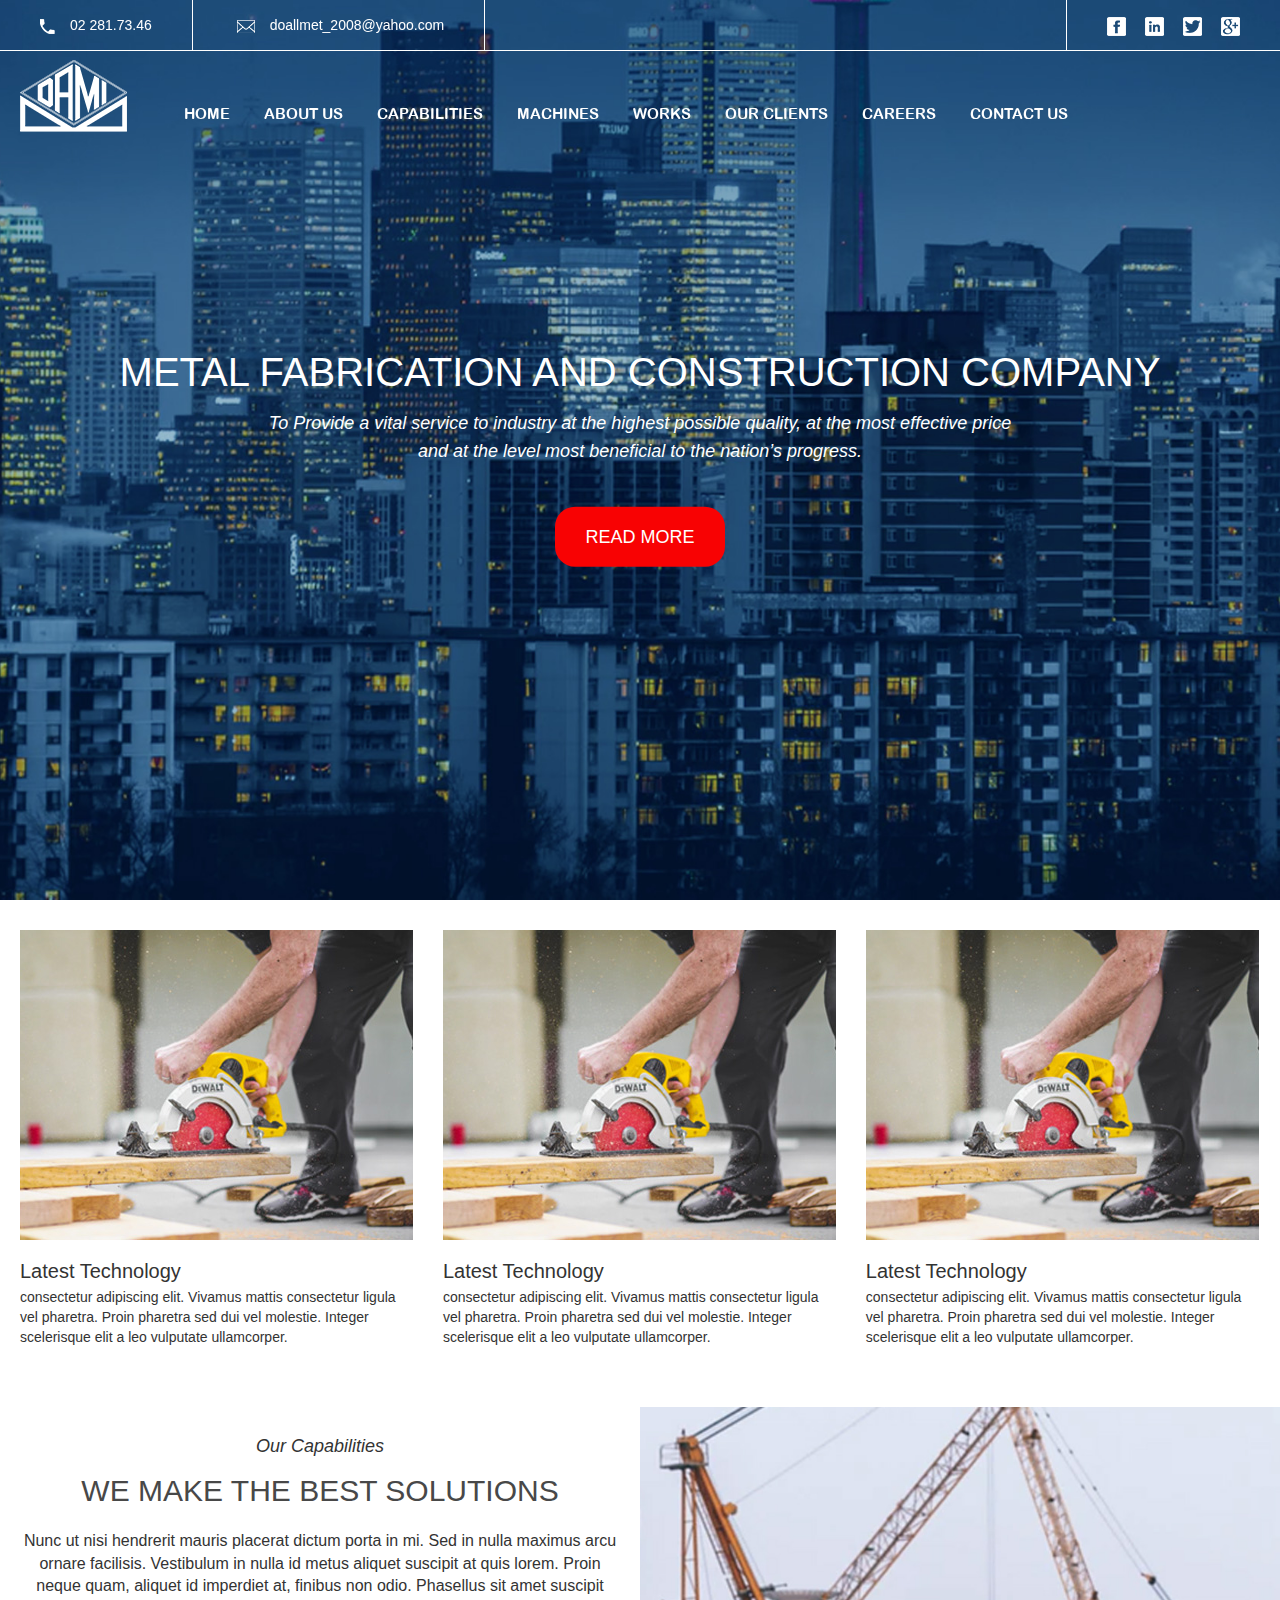
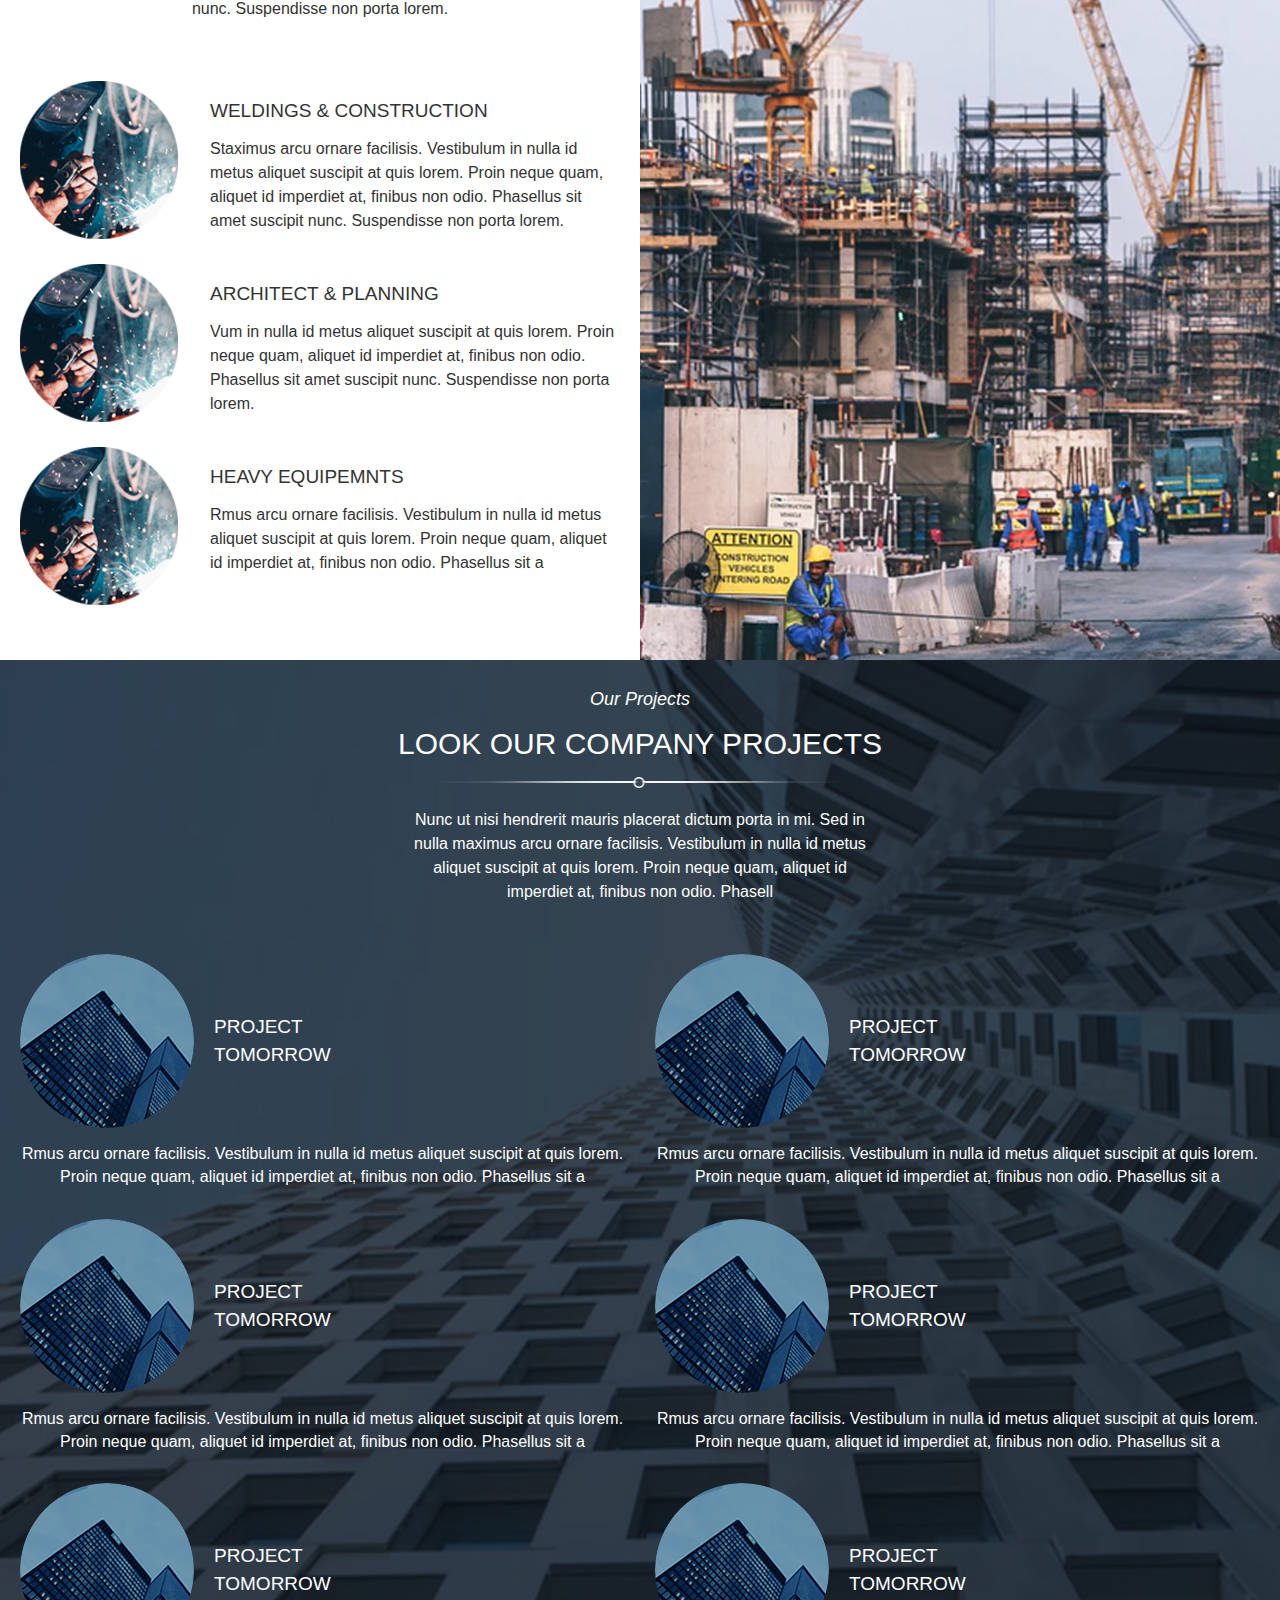
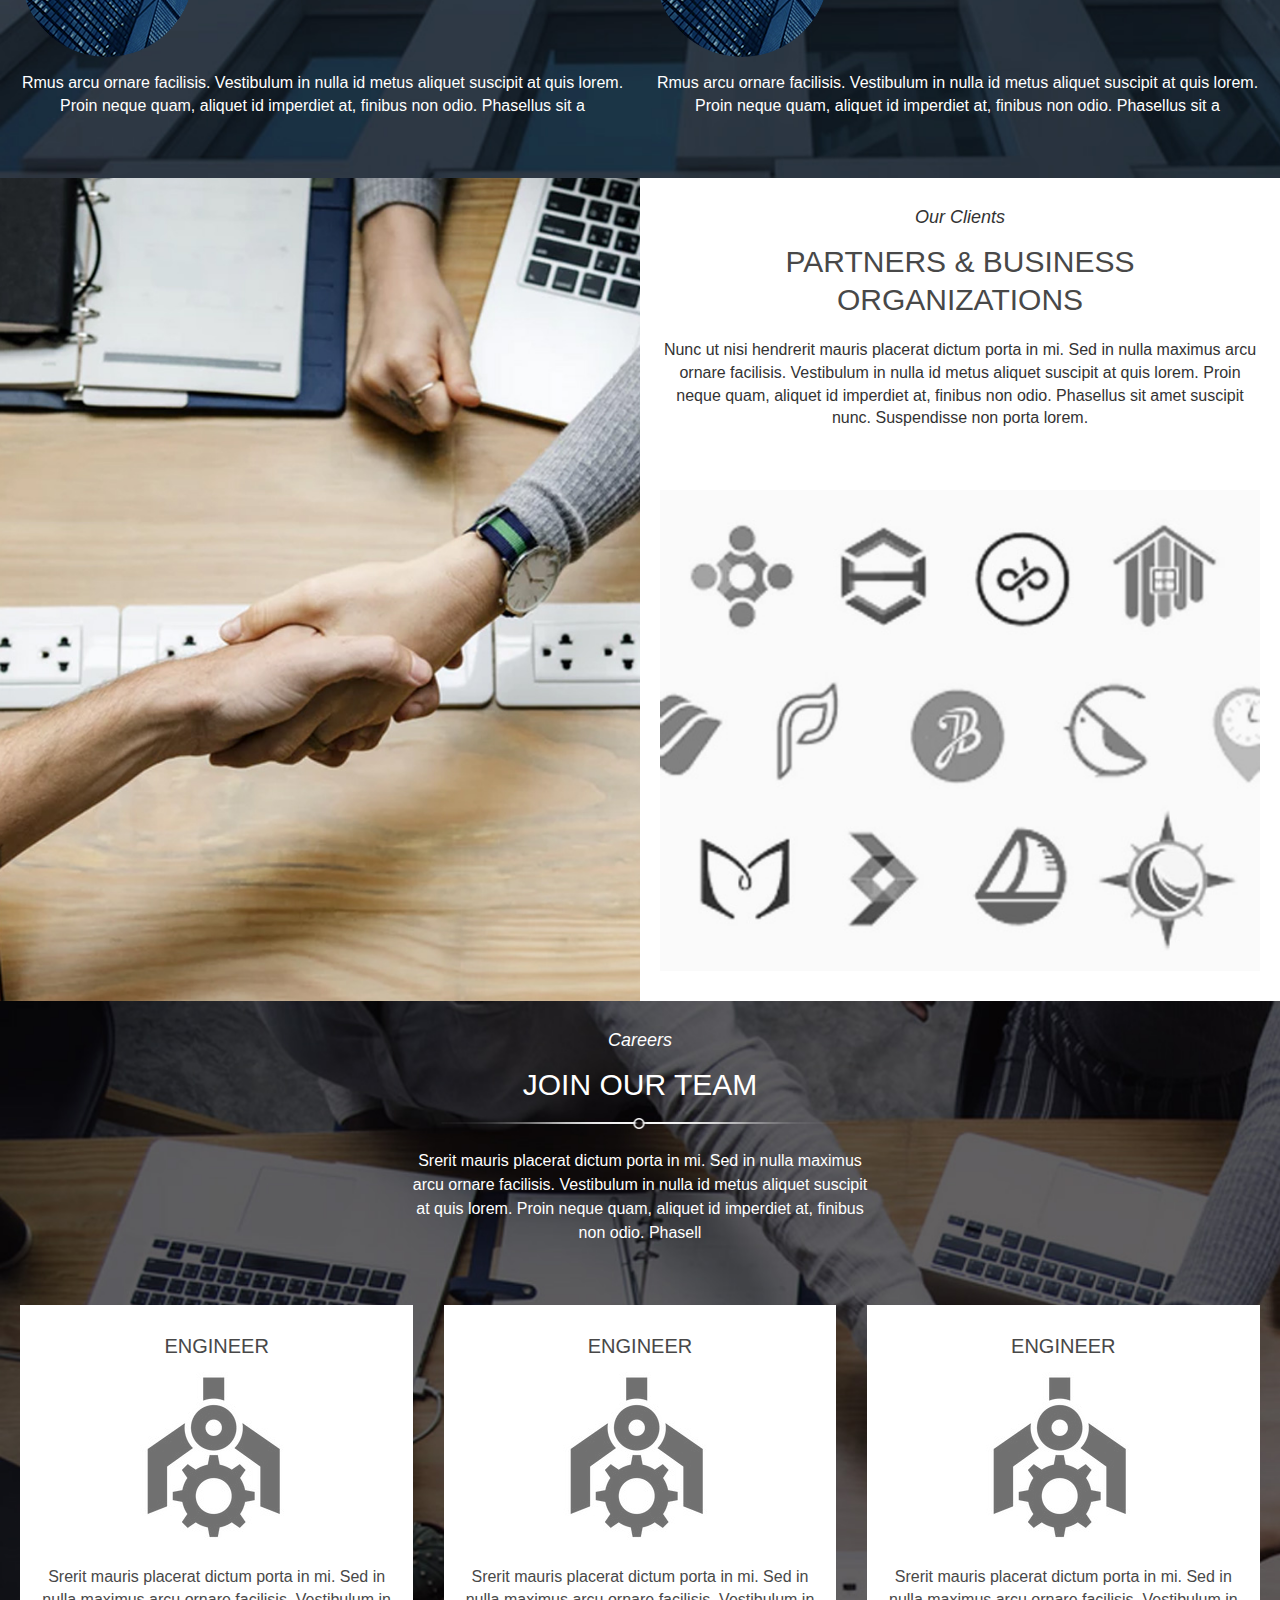
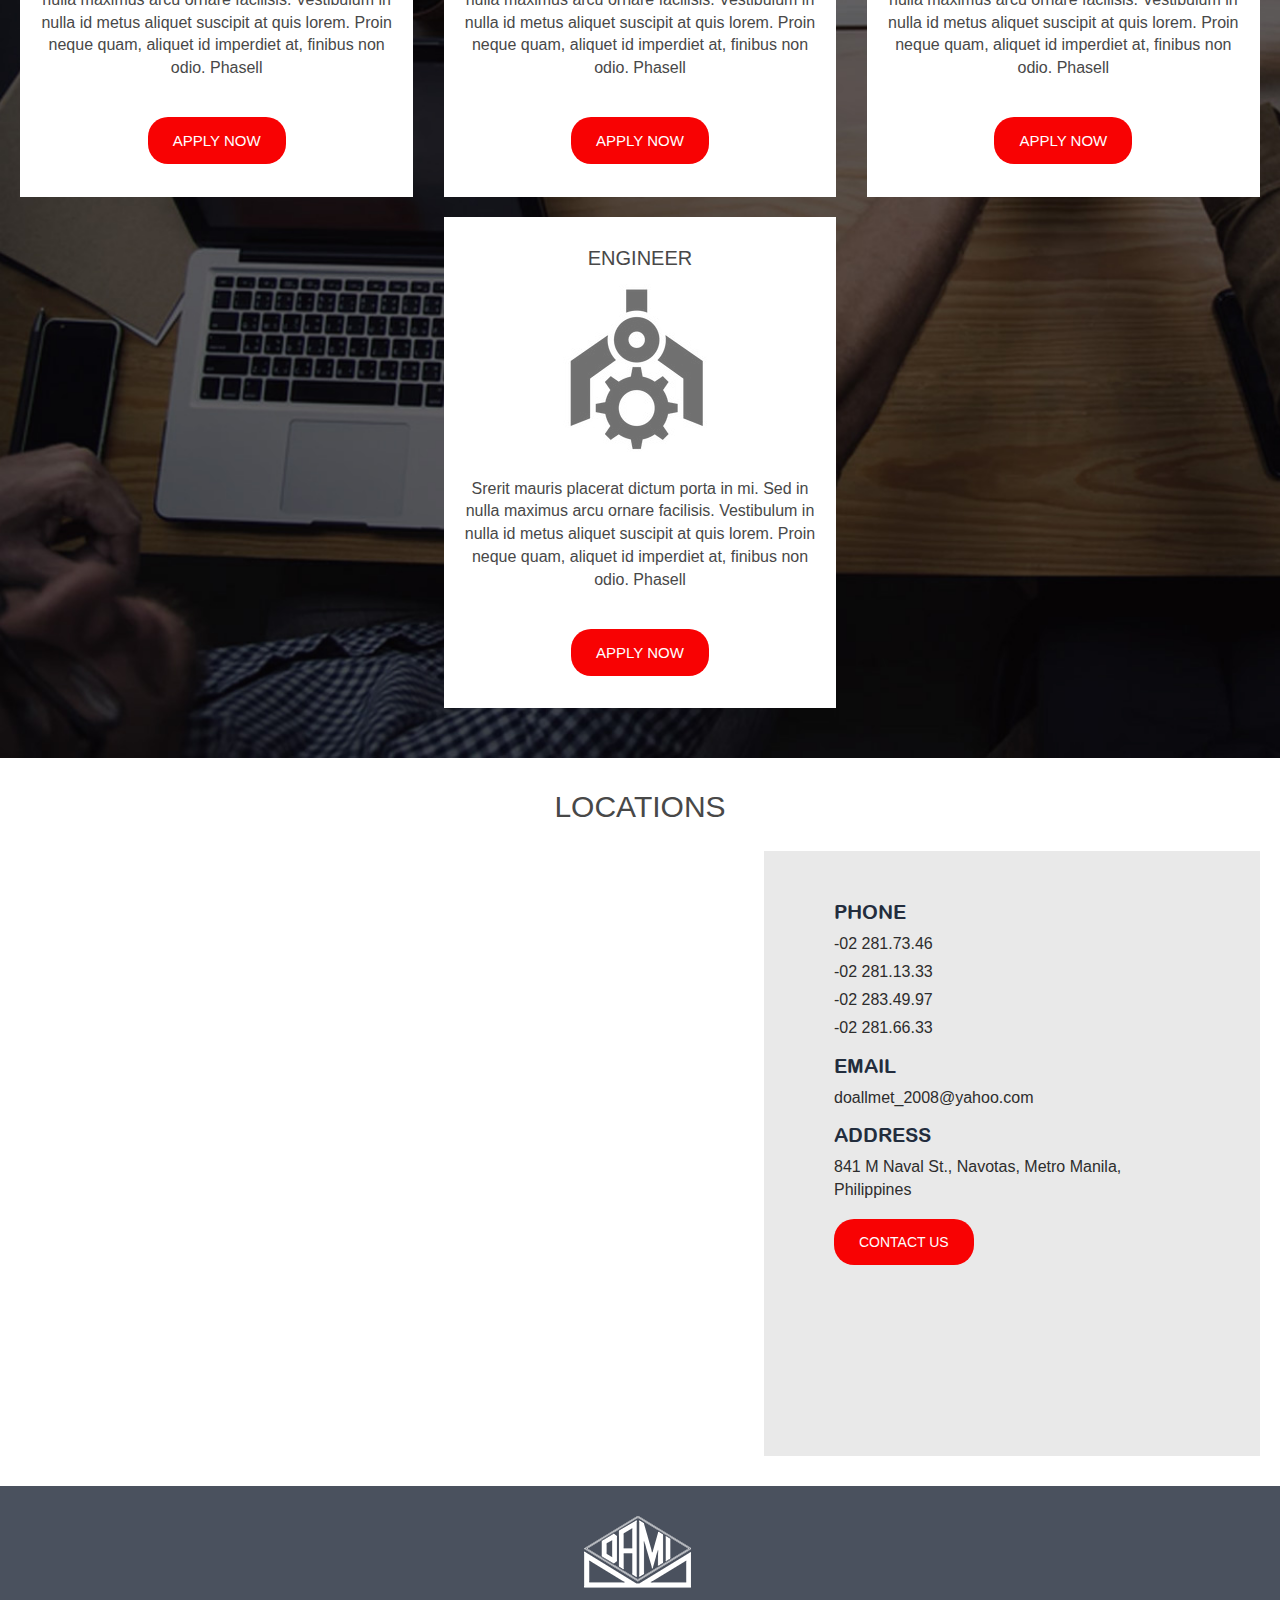
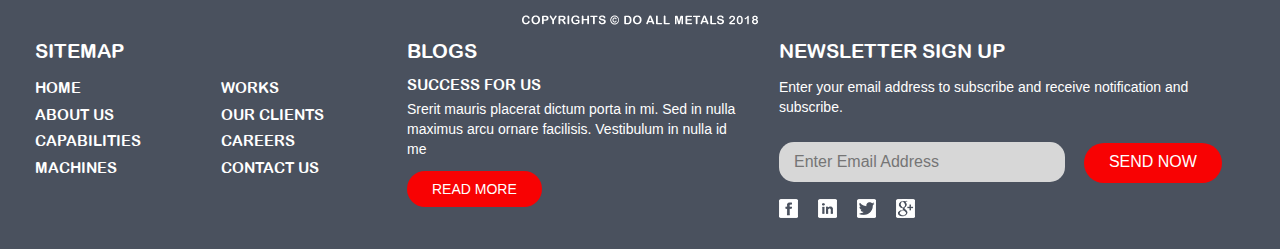
<file: index.html>
<!doctype html>
<!--[if lt IE 7]>      <html class="no-js lt-ie9 lt-ie8 lt-ie7" lang=""> <![endif]-->
<!--[if IE 7]>         <html class="no-js lt-ie9 lt-ie8" lang=""> <![endif]-->
<!--[if IE 8]>         <html class="no-js lt-ie9" lang=""> <![endif]-->
<!--[if gt IE 8]><!-->
<html class="no-js" lang="">
<!--<![endif]-->

<head>
  <meta charset="utf-8">
  <meta http-equiv="X-UA-Compatible" content="IE=edge,chrome=1">
  <title>Title</title>
  <meta name="description" content="">
  <meta name="viewport" content="width=device-width, initial-scale=1">

  <link rel="stylesheet" href="css/bootstrap.min.css">
  <link href='https://fonts.googleapis.com/css?family=Lato:400,100,300,700,900' rel='stylesheet' type='text/css'>
  <link rel="stylesheet" href="css/font-awesome.min.css">
  <link rel="stylesheet" href="css/owl.carousel.min.css">
  <link rel="stylesheet" href="css/owl.theme.default.min.css">
  <link rel="stylesheet" href="css/responsive.css">
  <link rel="stylesheet" href="css/main.css">
</head>

<body>
  <div class="homepage">
      <header id="header">
          <div class="navbar-holder">
              <!-- if you want to customize the nav, just add class and call it on css -->
              <nav role="navigation" class="navbar navbar-default nav-custom">
                  <!-- Brand and toggle get grouped for better mobile display -->
                  <div class="nav-container">
                    <div class="navbar-header">
                      <button type="button" data-target="#navbarCollapse" data-toggle="collapse" class="navbar-toggle">
                          <span class="sr-only">Toggle navigation</span>
                          <span class="icon-bar"></span>
                          <span class="icon-bar"></span>
                          <span class="icon-bar"></span>
                      </button>
                      <div class="nav-logo">
                        <a href="#" class="desktop_logo"><img src="images/logo.png"></a>
                        <a href="" class="alt_logo"><img src="images/logo-mobile.png"></a>
                      </div>
                      
                  </div>
                  <!-- Collection of nav links, forms, and other content for toggling -->
                  <div id="navbarCollapse" class="collapse navbar-collapse">
                      <ul class="nav navbar-nav">
                          <li class="active"><a href="#">Home</a></li>
                          <li><a href="#">About us</a></li>
                          <li><a href="#">CAPABILITIES</a></li>
                          <li><a href="#">Machines</a></li>
                          <li><a href="#">works</a></li>
                          <li><a href="#">our clients</a></li>
                          <li><a href="#">careers</a></li>
                          <li><a href="#">contact us</a></li>
                          <!-- <li class="dropdown">
                              <a data-toggle="dropdown" class="dropdown-toggle" href="#">Messages <b class="caret"></b></a>
                              <ul role="menu" class="dropdown-menu">
                                  <li><a href="#">Inbox</a></li>
                                  <li><a href="#">Drafts</a></li>
                                  <li><a href="#">Sent Items</a></li>
                                  <li class="divider"></li>
                                  <li><a href="#">Trash</a></li>
                              </ul>
                          </li> -->
                      </ul>
                      
                  </div>
                  </div>
                  
              </nav>

              <div class="links_top">
                <div class="hldr">
                  <ul class="pad-0 listn">
                    <li>
                      <a href=""><img src="images/phone.png">02 281.73.46</a>
                    </li>
                    <li>
                      <a href=""><img src="images/message.png">doallmet_2008@yahoo.com</a>
                    </li>

                    <li>
                      <a href=""><img src="images/facebook.png"></a>
                      <a href=""><img src="images/linkin.png"></a>
                      <a href=""><img src="images/twitter.png"></a>
                      <a href=""><img src="images/google.png"></a>
                    </li>
                  </ul>
                </div>
              </div>
          </div>
      </header>

      <div class="home">
        <section class="sec-1">
          <div class="owl-carousel owl-theme home-carousel">

              <div class="item">
                <aside>
                  <img src="images/home-banner.jpg">
                </aside>

                <article class="hero">
                  <h2>Metal Fabrication and Construction Company</h2>
                  <p>To Provide a vital service to industry at the highest possible quality, at the most effective price<br>and at the level most beneficial to the nation’s progress.</p>

                  <div class="rmore red-bg">
                    <a href="">READ MORE</a>
                  </div>


                </article>
              </div>
              
            
          </div>
        </section>

        <section class="sec-2">
          <div class="cs_container">
            <article class="hldr_">
              <ul class="pad-0 listn">
                <li>
                  <aside>
                    <img src="images/latest-tech.jpg">
                  </aside>
                  <article>
                    <h4>Latest Technology</h4>
                    <p>consectetur adipiscing elit. Vivamus mattis consectetur ligula vel pharetra. Proin pharetra sed dui vel molestie. Integer scelerisque elit a leo vulputate ullamcorper. </p>
                  </article>
                </li>
                <li>
                  <aside>
                    <img src="images/latest-tech.jpg">
                  </aside>
                  <article>
                    <h4>Latest Technology</h4>
                    <p>consectetur adipiscing elit. Vivamus mattis consectetur ligula vel pharetra. Proin pharetra sed dui vel molestie. Integer scelerisque elit a leo vulputate ullamcorper. </p>
                  </article>
                </li>
                <li>
                  <aside>
                    <img src="images/latest-tech.jpg">
                  </aside>
                  <article>
                    <h4>Latest Technology</h4>
                    <p>consectetur adipiscing elit. Vivamus mattis consectetur ligula vel pharetra. Proin pharetra sed dui vel molestie. Integer scelerisque elit a leo vulputate ullamcorper. </p>
                  </article>
                </li>
              </ul>
            </article>
          </div>
        </section>

        <section class="sec-3 ">
          <article class="hldr_ clearfix">
              <aside class="img-side">
                <img src="images/solutions.jpg">
              </aside>
                
              
              <div class="details_hldr">
                <article>
                  <h5 class="italic_title">Our Capabilities</h5>
                  <h3 class="sec-title">WE MAKE THE BEST SOLUTIONS</h3>
                  <p>Nunc ut nisi hendrerit mauris placerat dictum porta in mi. Sed in nulla maximus arcu ornare facilisis. Vestibulum in nulla id metus aliquet suscipit at quis lorem. Proin neque quam, aliquet id imperdiet at, finibus non odio. Phasellus sit amet suscipit nunc. Suspendisse non porta lorem.</p>

                  <ul class="pad-0 listn">
                    <li>
                      <div>
                        <aside>
                          <img src="images/welding.png">
                        </aside>
                        <article>
                          <h4>weldings &amp; construction</h4>
                          <p>Staximus arcu ornare facilisis. Vestibulum in nulla id metus aliquet suscipit at quis lorem. Proin neque quam, aliquet id imperdiet at, finibus non odio. Phasellus sit amet suscipit nunc. Suspendisse non porta lorem.</p>
                        </article>
                      </div>
                    </li>
                    <li>
                      <div>
                        <aside>
                          <img src="images/welding.png">
                        </aside>
                        <article>
                          <h4>ARCHITECT & PLANNING</h4>
                          <p>Vum in nulla id metus aliquet suscipit at quis lorem. Proin neque quam, aliquet id imperdiet at, finibus non odio. Phasellus sit amet suscipit nunc. Suspendisse non porta lorem.</p>
                        </article>
                      </div>
                    </li>

                    <li>
                      <div>
                        <aside>
                          <img src="images/welding.png">
                        </aside>
                        <article>
                          <h4>HEAVY EQUIPEMNTS</h4>
                          <p>Rmus arcu ornare facilisis. Vestibulum in nulla id metus aliquet suscipit at quis lorem. Proin neque quam, aliquet id imperdiet at, finibus non odio. Phasellus sit a</p>
                        </article>
                      </div>
                    </li>
                  </ul>
                </article>
              </div>
          </article>
        </section>

        <section class="sec-4">
          <div class="cs_container">
            <article class="hldr_">
              <h5 class="italic_title">Our Projects</h5>
              <h3 class="sec-title">LOOK OUR COMPANY PROJECTS</h3>
              <div class="p-holdr">
                <p>Nunc ut nisi hendrerit mauris placerat dictum porta in mi. Sed in nulla maximus arcu ornare facilisis. Vestibulum in nulla id metus aliquet suscipit at quis lorem. Proin neque quam, aliquet id imperdiet at, finibus non odio. Phasell</p>
              </div>

              <ul class="pad-0 listn prject-sample">
                <li>
                  <div>
                    <aside>
                      <img src="images/project.png">
                    </aside>
                    <article>
                      <h4>Project<br> Tomorrow</h4>
                    </article>
                  </div>
                  <p>Rmus arcu ornare facilisis. Vestibulum in nulla id metus aliquet suscipit at quis lorem. Proin neque quam, aliquet id imperdiet at, finibus non odio. Phasellus sit a</p>
                </li>
                <li>
                  <div>
                    <aside>
                      <img src="images/project.png">
                    </aside>
                    <article>
                      <h4>Project<br> Tomorrow</h4>
                    </article>
                  </div>
                  <p>Rmus arcu ornare facilisis. Vestibulum in nulla id metus aliquet suscipit at quis lorem. Proin neque quam, aliquet id imperdiet at, finibus non odio. Phasellus sit a</p>
                </li>
                <li>
                  <div>
                    <aside>
                      <img src="images/project.png">
                    </aside>
                    <article>
                      <h4>Project<br> Tomorrow</h4>
                    </article>
                  </div>
                  <p>Rmus arcu ornare facilisis. Vestibulum in nulla id metus aliquet suscipit at quis lorem. Proin neque quam, aliquet id imperdiet at, finibus non odio. Phasellus sit a</p>
                </li>
                <li>
                  <div>
                    <aside>
                      <img src="images/project.png">
                    </aside>
                    <article>
                      <h4>Project <br>Tomorrow</h4>
                    </article>
                  </div>
                  <p>Rmus arcu ornare facilisis. Vestibulum in nulla id metus aliquet suscipit at quis lorem. Proin neque quam, aliquet id imperdiet at, finibus non odio. Phasellus sit a</p>
                </li>
                <li>
                  <div>
                    <aside>
                      <img src="images/project.png">
                    </aside>
                    <article>
                      <h4>Project<br>Tomorrow</h4>
                    </article>
                  </div>
                  <p>Rmus arcu ornare facilisis. Vestibulum in nulla id metus aliquet suscipit at quis lorem. Proin neque quam, aliquet id imperdiet at, finibus non odio. Phasellus sit a</p>
                </li>
                <li>
                  <div>
                    <aside>
                      <img src="images/project.png">
                    </aside>
                    <article>
                      <h4>Project <br>Tomorrow</h4>
                    </article>
                  </div>
                  <p>Rmus arcu ornare facilisis. Vestibulum in nulla id metus aliquet suscipit at quis lorem. Proin neque quam, aliquet id imperdiet at, finibus non odio. Phasellus sit a</p>
                </li>
              </ul>

            </article>
          </div>
        </section>

        <section class="sec-5 ">
          <article class="hldr_ clearfix">
              <aside class="img-side">
                <img src="images/partners.jpg">
              </aside>
                
              
              <div class="details_hldr">
                <article>
                  <h5 class="italic_title">Our Clients</h5>
                  <h3 class="sec-title">PARTNERS & BUSINESS ORGANIZATIONs</h3>
                  <p>Nunc ut nisi hendrerit mauris placerat dictum porta in mi. Sed in nulla maximus arcu ornare facilisis. Vestibulum in nulla id metus aliquet suscipit at quis lorem. Proin neque quam, aliquet id imperdiet at, finibus non odio. Phasellus sit amet suscipit nunc. Suspendisse non porta lorem.</p>

                  <div class="img-hldr">
                    <img src="images/clients.jpg">
                  </div>
                  
                </article>
              </div>
          </article>
        </section>


        <section class="sec-6">
          <div class="cs_container">
            <article class="hldr_">
              <h5 class="italic_title">Careers</h5>
              <h3 class="sec-title">JOIN OUR TEAM</h3>
              <div class="p-holdr">
                <p>Srerit mauris placerat dictum porta in mi. Sed in nulla maximus arcu ornare facilisis. Vestibulum in nulla id metus aliquet suscipit at quis lorem. Proin neque quam, aliquet id imperdiet at, finibus non odio. Phasell</p>
              </div>


              <ul class="pad-0 listn job-list">
                <li>
                  <div class="item_hldr">
                    <h4>ENGINEER</h4>
                    <aside>
                      <img src="images/engineer.png">
                    </aside>
                    <p>Srerit mauris placerat dictum porta in mi. Sed in nulla maximus arcu ornare facilisis. Vestibulum in nulla id metus aliquet suscipit at quis lorem. Proin neque quam, aliquet id imperdiet at, finibus non odio. Phasell</p>

                    <div class="red-bg rmore_">
                      <a href="">Apply now</a>
                    </div>
                  </div>
                </li>
                <li>
                  <div class="item_hldr">
                    <h4>ENGINEER</h4>
                    <aside>
                      <img src="images/engineer.png">
                    </aside>
                    <p>Srerit mauris placerat dictum porta in mi. Sed in nulla maximus arcu ornare facilisis. Vestibulum in nulla id metus aliquet suscipit at quis lorem. Proin neque quam, aliquet id imperdiet at, finibus non odio. Phasell</p>

                    <div class="red-bg rmore_">
                      <a href="">Apply now</a>
                    </div>
                  </div>
                </li>
                <li>
                  <div class="item_hldr">
                    <h4>ENGINEER</h4>
                    <aside>
                      <img src="images/engineer.png">
                    </aside>
                    <p>Srerit mauris placerat dictum porta in mi. Sed in nulla maximus arcu ornare facilisis. Vestibulum in nulla id metus aliquet suscipit at quis lorem. Proin neque quam, aliquet id imperdiet at, finibus non odio. Phasell</p>

                    <div class="red-bg rmore_">
                      <a href="">Apply now</a>
                    </div>
                  </div>
                </li>
                <li>
                  <div class="item_hldr">
                    <h4>ENGINEER</h4>
                    <aside>
                      <img src="images/engineer.png">
                    </aside>
                    <p>Srerit mauris placerat dictum porta in mi. Sed in nulla maximus arcu ornare facilisis. Vestibulum in nulla id metus aliquet suscipit at quis lorem. Proin neque quam, aliquet id imperdiet at, finibus non odio. Phasell</p>

                    <div class="red-bg rmore_">
                      <a href="">Apply now</a>
                    </div>
                  </div>
                </li>
              </ul>
              

            </article>
          </div>
        </section>


        <section class="map-hldr">
          <div class="cs_container">
            <article class="hldr">
                <h3 class="sec-title">locations</h3>

                <ul class="pad-0 listn">
                  <li>
                    <div class="iframe-hldr">
                      <iframe src="https://www.google.com/maps/embed?pb=!1m18!1m12!1m3!1d3859.9778061082066!2d120.9454743148409!3d14.657200989766503!2m3!1f0!2f0!3f0!3m2!1i1024!2i768!4f13.1!3m3!1m2!1s0x3397b453544cfb7d%3A0x931a24d6134e1d8c!2s841+M.+Naval+St%2C+Navotas%2C+1485+Metro+Manila!5e0!3m2!1sen!2sph!4v1538711963440" width="600" height="450" frameborder="0" style="border:0" allowfullscreen></iframe>
                    </div>
                  </li>
                  <li>
                    <div class="details">
                      <ul class="pad-0 listn">
                        <li>
                          <h5>PHONE</h5>
                          <p>-02 281.73.46</p>
                          <p>-02 281.13.33</p>
                          <p>-02 283.49.97</p>
                          <p>-02 281.66.33</p>
                        </li>
                        <li>
                          <h5>EMAIL</h5>
                          <p>doallmet_2008@yahoo.com</p>
                        </li>
                        <li>
                          <h5>ADDRESS</h5>
                          <p>841 M Naval St., Navotas, Metro Manila, Philippines</p>
                        </li>
                      </ul>
                      <div class="red-bg map_btn">
                        <a href="">Contact Us</a>
                      </div>
                    </div>
                  </li>
                </ul>

            </article>
          </div>
        </section>

      </div>


      <footer>
        <aside class="logo_mid">
          <img src="images/footer-logo.png">
        </aside>


        <ul class="pad-0 listn item_hldr">
          <li>
            <h5>Sitemap</h5>
            <ul class="pad-0 listn">
              <li><a href="">Home</a></li>
              <li><a href="">Works</a></li>
              <li><a href="">About Us</a></li>
              <li><a href="">Our Clients</a></li>
              <li><a href="">Capabilities</a></li>
              <li><a href="">Careers</a></li>
              <li><a href="">Machines</a></li>
              <li><a href="">Contact Us</a></li>
            </ul>
          </li>

          <li>
            <h5>Blogs</h5>
            <h6>SUCCESS FOR US</h6>
            <p>Srerit mauris placerat dictum porta in mi. Sed in nulla maximus arcu ornare facilisis. Vestibulum in nulla id me</p>

            <div class="red-bg footer_rm">
              <a href="">Read More</a>
            </div>
          </li>


          <li>
            <h5>Newsletter sign up</h5>
            <p>Enter your email address to subscribe and receive notification and subscribe.</p>

            <div class="email-hldr">
              <input type="email" placeholder="Enter Email Address">
              <input type="submit" value="send now">
            </div>

            <ul class="pad-0 listn links_social">
              <li>
                  <a href=""><img src="images/facebook.png"></a>
              </li>
              <li>
                <a href=""><img src="images/linkin.png"></a>
              </li>
              <li>
                <a href=""><img src="images/twitter.png"></a>
              </li>
              <li>
                <a href=""><img src="images/google.png"></a>
              </li>
            </ul>

          </li>
        </ul>
      </footer>
      
  </div>
  <script src="js/vendor/jquery-v3.2.1.min.js"></script>
  <script src="js/vendor/bootstrap.min.js"></script>
  <script src="js/owl.carousel.min.js"></script>
  <script src="js/main.js"></script>
  <script type="text/javascript">
    $(document).ready(function(){
      $('.home-carousel').owlCarousel({
          loop:true,
          margin:10,
          nav:true,
          navText : ["<i class='fa fa-chevron-left'></i>","<i class='fa fa-chevron-right'></i>"],
          responsive:{
            0:{
                items:1
            },
            600:{
                items:1
            },
            1000:{
                items:1
            }
          }
      });
    });

  </script>
</body>

</html>
</file>
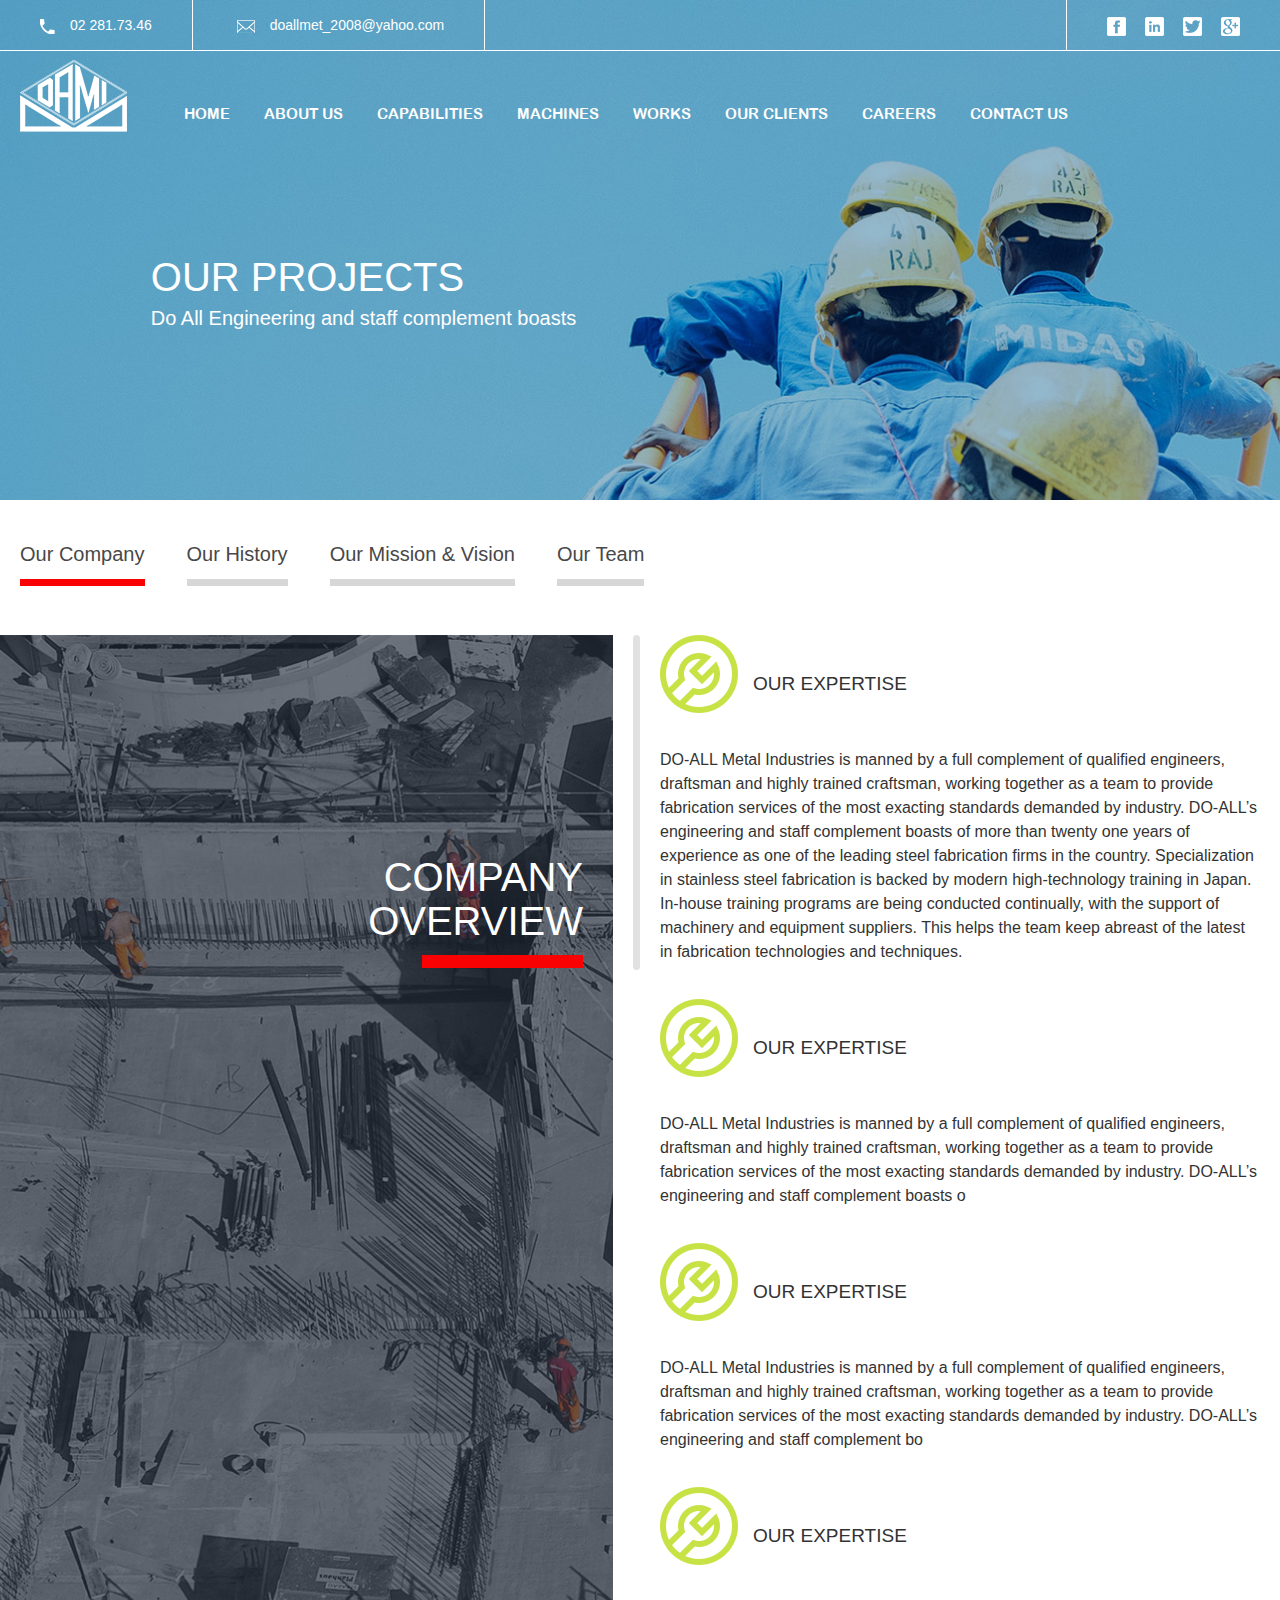
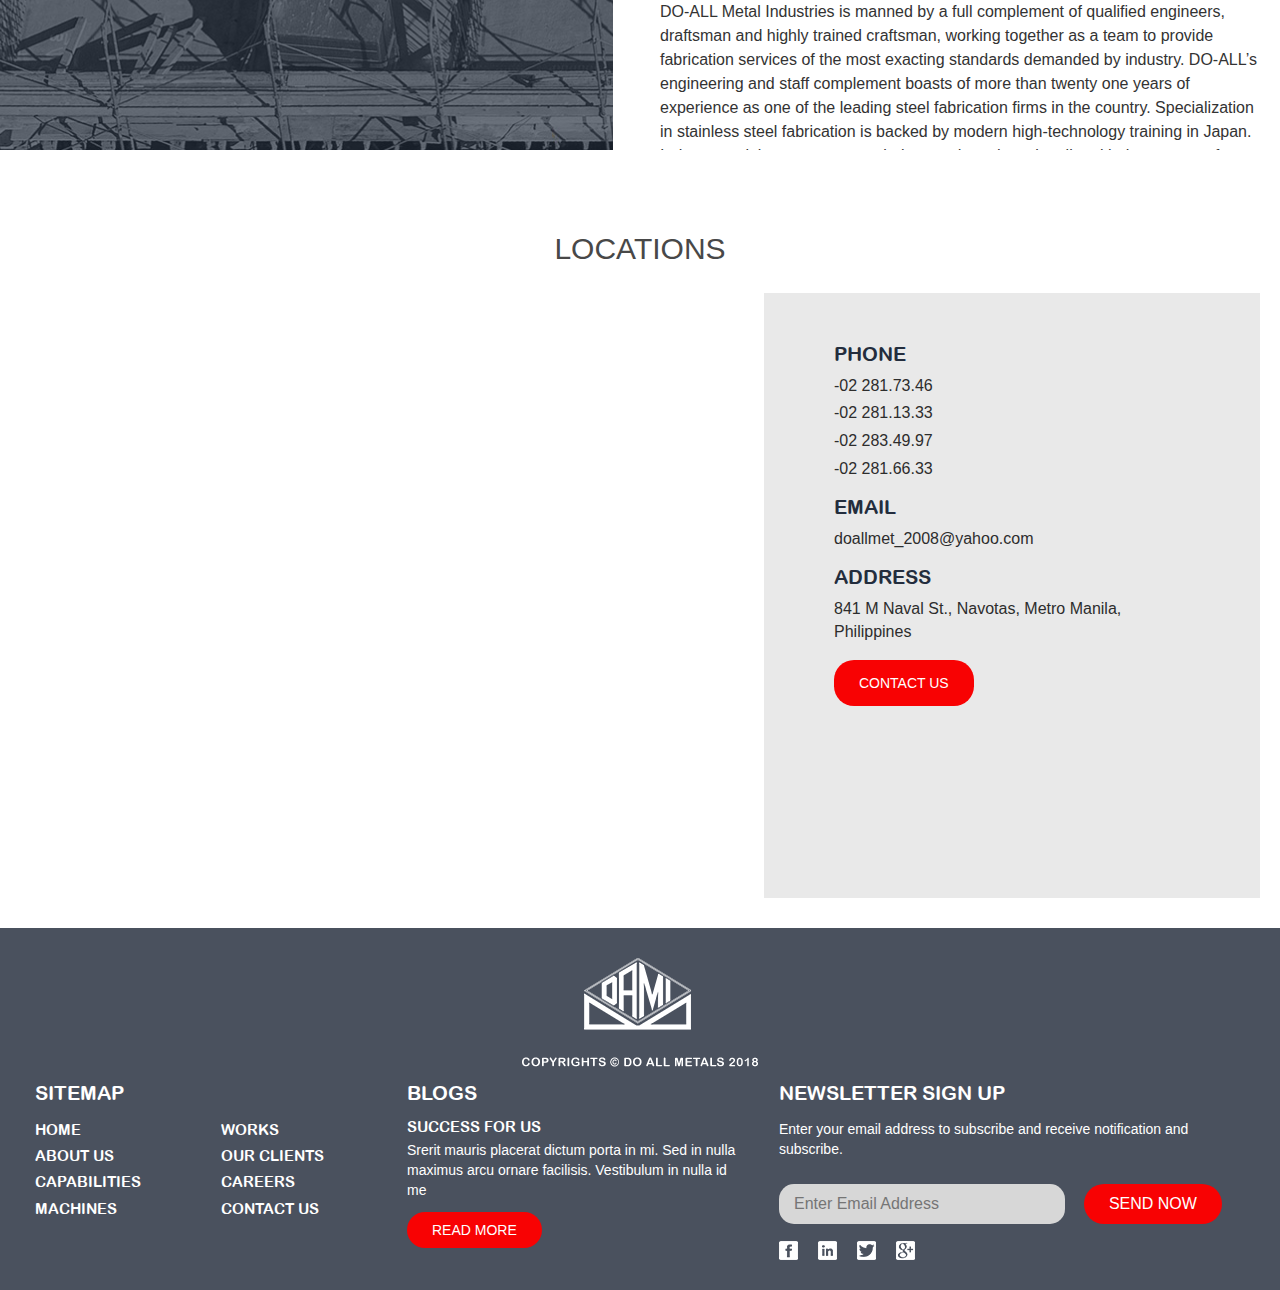
<file: about-page.html>
<!doctype html>
<!--[if lt IE 7]>      <html class="no-js lt-ie9 lt-ie8 lt-ie7" lang=""> <![endif]-->
<!--[if IE 7]>         <html class="no-js lt-ie9 lt-ie8" lang=""> <![endif]-->
<!--[if IE 8]>         <html class="no-js lt-ie9" lang=""> <![endif]-->
<!--[if gt IE 8]><!-->
<html class="no-js" lang="">
<!--<![endif]-->

<head>
  <meta charset="utf-8">
  <meta http-equiv="X-UA-Compatible" content="IE=edge,chrome=1">
  <title>Title</title>
  <meta name="description" content="">
  <meta name="viewport" content="width=device-width, initial-scale=1">

  <link rel="stylesheet" href="css/bootstrap.min.css">
  <link href='https://fonts.googleapis.com/css?family=Lato:400,100,300,700,900' rel='stylesheet' type='text/css'>
  <link rel="stylesheet" href="css/font-awesome.min.css">
  <link rel="stylesheet" href="css/owl.carousel.min.css">
  <link rel="stylesheet" href="css/owl.theme.default.min.css">
  <link rel="stylesheet" href="css/responsive.css">
  <link rel="stylesheet" href="css/main.css">
</head>

<body>
  <div class="homepage">
      <header id="header">
          <div class="navbar-holder">
              <!-- if you want to customize the nav, just add class and call it on css -->
              <nav role="navigation" class="navbar navbar-default nav-custom">
                  <!-- Brand and toggle get grouped for better mobile display -->
                  <div class="nav-container">
                    <div class="navbar-header">
                      <button type="button" data-target="#navbarCollapse" data-toggle="collapse" class="navbar-toggle">
                          <span class="sr-only">Toggle navigation</span>
                          <span class="icon-bar"></span>
                          <span class="icon-bar"></span>
                          <span class="icon-bar"></span>
                      </button>
                      <div class="nav-logo">
                        <a href="#" class="desktop_logo"><img src="images/logo.png"></a>
                        <a href="" class="alt_logo"><img src="images/logo-mobile.png"></a>
                      </div>
                      
                  </div>
                  <!-- Collection of nav links, forms, and other content for toggling -->
                  <div id="navbarCollapse" class="collapse navbar-collapse">
                      <ul class="nav navbar-nav">
                          <li class="active"><a href="#">Home</a></li>
                          <li><a href="#">About us</a></li>
                          <li><a href="#">CAPABILITIES</a></li>
                          <li><a href="#">Machines</a></li>
                          <li><a href="#">works</a></li>
                          <li><a href="#">our clients</a></li>
                          <li><a href="#">careers</a></li>
                          <li><a href="#">contact us</a></li>
                          <!-- <li class="dropdown">
                              <a data-toggle="dropdown" class="dropdown-toggle" href="#">Messages <b class="caret"></b></a>
                              <ul role="menu" class="dropdown-menu">
                                  <li><a href="#">Inbox</a></li>
                                  <li><a href="#">Drafts</a></li>
                                  <li><a href="#">Sent Items</a></li>
                                  <li class="divider"></li>
                                  <li><a href="#">Trash</a></li>
                              </ul>
                          </li> -->
                      </ul>
                      
                  </div>
                  </div>
                  
              </nav>

              <div class="links_top">
                <div class="hldr">
                  <ul class="pad-0 listn">
                    <li>
                      <a href=""><img src="images/phone.png">02 281.73.46</a>
                    </li>
                    <li>
                      <a href=""><img src="images/message.png">doallmet_2008@yahoo.com</a>
                    </li>

                    <li>
                      <a href=""><img src="images/facebook.png"></a>
                      <a href=""><img src="images/linkin.png"></a>
                      <a href=""><img src="images/twitter.png"></a>
                      <a href=""><img src="images/google.png"></a>
                    </li>
                  </ul>
                </div>
              </div>
          </div>
      </header>

      <div class="about-page">
       

        <section class="sec-1">
          <article class="hero">
            <h3>Our Projects</h3>
            <p>Do All Engineering and staff complement boasts</p>
          </article>
        </section>

        

        <section class="sec-2">

              <aside class="top-bar">
                <ul class="nav nav-tabs about-tabs">
                  <li class="active"><a href="#tab1" data-toggle="tab">Our Company</a></li>  
                  <li ><a href="#tab2" data-toggle="tab">Our History</a></li>
                  <li ><a href="#tab3" data-toggle="tab">Our Mission &amp; Vision </a></li>
                  <li ><a href="#tab4" data-toggle="tab">Our Team</a></li>
                </ul>
              </aside>

              <article>
                <div class="tab-content">


                  <div class="tab-pane  active custom-tab" id="tab1">
                    <div class="panel panel-default">
                      <div class="panel-heading">
                        <h4 class="panel-title">
                          <a data-toggle="collapse" data-parent=".tab-pane" href="#collapseOne">Our Company</a>
                        </h4>
                      </div>
                      <div id="collapseOne" class="panel-collapse collapse">
                          <div class="panel-body about-comp about-same">

                            <ul class="pad-0 listn">
                              <li>
                                <aside>
                                  <img src="images/about-company.jpg">
                                </aside>

                                <article class="text-hero">
                                  <h4>COMPANY<br> OVERVIEW</h4>
                                </article>

                              </li>

                              <li>
                                <ul class="pad-0 listn">


                                  <li>
                                    <div class="hldr">
                                      <div class="title_img">
                                        <img src="images/tool.png">
                                        <span>Our Expertise</span>
                                      </div>  
                                      
                                      <p>DO-ALL Metal Industries is manned by a full complement of qualified engineers, draftsman and highly trained craftsman, working together as a team to provide fabrication services of the most exacting standards demanded by industry. DO-ALL’s engineering and staff complement boasts of more than twenty one years of experience as one of the leading steel fabrication firms in the country. Specialization in stainless steel fabrication is backed by modern high-technology training in Japan. In-house training programs are being conducted continually, with the support of machinery and equipment suppliers. This helps the team keep abreast of the latest in fabrication technologies and techniques.</p>
                                    </div>
                                  </li>

                                  <li>
                                    <div class="hldr">
                                      <div class="title_img">
                                        <img src="images/tool.png">
                                        <span>Our Expertise</span>
                                      </div>  
                                      
                                      <p>DO-ALL Metal Industries is manned by a full complement of qualified engineers, draftsman and highly trained craftsman, working together as a team to provide fabrication services of the most exacting standards demanded by industry. DO-ALL’s engineering and staff complement boasts o</p>
                                    </div>
                                  </li>

                                  <li>
                                    <div class="hldr">
                                      <div class="title_img">
                                        <img src="images/tool.png">
                                        <span>Our Expertise</span>
                                      </div>  
                                      
                                      <p>DO-ALL Metal Industries is manned by a full complement of qualified engineers, draftsman and highly trained craftsman, working together as a team to provide fabrication services of the most exacting standards demanded by industry. DO-ALL’s engineering and staff complement bo</p>
                                    </div>
                                  </li>

                                  <li>
                                    <div class="hldr">
                                      <div class="title_img">
                                        <img src="images/tool.png">
                                        <span>Our Expertise</span>
                                      </div>  
                                      
                                      <p>DO-ALL Metal Industries is manned by a full complement of qualified engineers, draftsman and highly trained craftsman, working together as a team to provide fabrication services of the most exacting standards demanded by industry. DO-ALL’s engineering and staff complement boasts of more than twenty one years of experience as one of the leading steel fabrication firms in the country. Specialization in stainless steel fabrication is backed by modern high-technology training in Japan. In-house training programs are being conducted continually, with the support of machinery and equipment suppliers. This helps the team keep abreast of the latest in fabrication technologies and techniques.</p>
                                    </div>
                                  </li>


                                </ul>
                              </li>
                            </ul>

                              


                              
                          </div>
                      </div>
                    </div>
                  </div>


                  <div class="tab-pane  custom-tab" id="tab2">
                    <div class="panel panel-default">
                      <div class="panel-heading">
                        <h4 class="panel-title">
                          <a data-toggle="collapse" data-parent=".tab-pane" href="#collapse2">Our History</a>
                        </h4>
                      </div>
                      <div id="collapse2" class="panel-collapse collapse">
                          <div class="panel-body about-hist about-same">

                            <ul class="pad-0 listn">
                              <li>
                                <aside>
                                  <img src="images/history.jpg">
                                </aside>

                                <article class="text-hero">
                                  <h4>Our<br> History</h4>
                                </article>

                              </li>

                              <li>
                                <article class="text_hldr">
                                  <h4>Our HISTORY</h4>

                                  <p>Lorem ipsum dolor sit amet, consectetuer adipiscing elit. Aenean commodo ligula eget dolor. Aenean massa. Cum sociis natoque penatibus et magnis dis parturient montes, nascetur ridiculus mus. Donec quam felis, ultricies nec, pellentesque eu, pretium quis, sem. Nulla consequat massa quis enim. Donec pede justo, fringilla vel, aliquet nec, vulputate eget, arcu. In enim justo, rhoncus ut, imperdiet a, venenatis vitae, justo. Nullam dictum felis eu pede mollis pretium. Integer tincidunt. Cras dapibus. Vivamus elementum semper nisi. Aenean vulputate eleifend tellus. Aenean leo ligula, porttitor eu, consequat vitae, eleifend ac, enim. Aliquam lorem ante, dapibus in, viverra quis, feugiat a, tellus. Phasellus viverra nulla ut metus varius laoreet. Quisque rutrum. Aenean imperdiet. Etiam ultricies nisi vel augue. Curabitur ullamcorper ultricies nisi. Nam eget dui. Etiam rhoncus. Maecenas tempus, tellus eget condimentum rhoncus, sem quam semper libero, sit amet adipiscing sem neque sed ipsum. Nam quam nunc, blandit vel, luctus pulvinar, hendrerit id, lorem. Maecenas nec odio et ante tincidunt tempus. Donec vitae sapien ut libero venenatis faucibus. Nullam quis ante. Etiam sit amet orci eget eros faucibus tincidunt. Duis leo. Sed fringilla mauris sit amet nibh. Donec sodales sagittis magna. Sed consequat, leo eget bibendum sodales, augue velit cursus nunc,</p>

                                  <p>Lorem ipsum dolor sit amet, consectetuer adipiscing elit. Aenean commodo ligula eget dolor. Aenean massa. Cum sociis natoque penatibus et magnis dis parturient montes, nascetur ridiculus mus. Donec quam felis, ultricies nec, pellentesque eu, pretium quis, sem. Nulla consequat massa quis enim. Donec pede justo, fringilla vel, aliquet nec, vulputate eget, arcu. In enim justo, rhoncus ut, imperdiet a, venenatis vitae, justo. Nullam dictum felis eu pede mollis pretium. Integer tincidunt. Cras dapibus. Vivamus elementum semper nisi. Aenean vulputate eleifend tellus. Aenean leo ligula, porttitor eu, consequat vitae, eleifend ac, enim. Aliquam lorem ante, dapibus in, viverra quis, feugiat a, tellus. Phasellus viverra nulla ut metus varius laoreet. Quisque rutrum. Aenean imperdiet. Etiam ultricies nisi vel augue. Curabitur ullamcorper ultricies nisi. Nam eget dui. Etiam rhoncus. Maecenas tempus, tellus eget condimentum rhoncus, sem quam semper libero, sit amet adipiscing sem neque sed ipsum. Nam quam nunc, blandit vel, luctus pulvinar, hendrerit id, lorem. Maecenas nec odio et ante tincidunt tempus. Donec vitae sapien ut libero venenatis faucibus. Nullam quis ante. Etiam sit amet orci eget eros faucibus tincidunt. Duis leo. Sed fringilla mauris sit amet nibh. Donec sodales sagittis magna. Sed consequat, leo eget bibendum sodales, augue velit cursus nunc,</p>

                                  <p>Lorem ipsum dolor sit amet, consectetuer adipiscing elit. Aenean commodo ligula eget dolor. Aenean massa. Cum sociis natoque penatibus et magnis dis parturient montes, nascetur ridiculus mus. Donec quam felis, ultricies nec, pellentesque eu, pretium quis, sem. Nulla consequat massa quis enim. Donec pede justo, fringilla vel, aliquet nec, vulputate eget, arcu. In enim justo, rhoncus ut, imperdiet a, venenatis vitae, justo. Nullam dictum felis eu pede mollis pretium. Integer tincidunt. Cras dapibus. Vivamus elementum semper nisi. Aenean vulputate eleifend tellus. Aenean leo ligula, porttitor eu, consequat vitae, eleifend ac, enim. Aliquam lorem ante, dapibus in, viverra quis, feugiat a, tellus. Phasellus viverra nulla ut metus varius laoreet. Quisque rutrum. Aenean imperdiet. Etiam ultricies nisi vel augue. Curabitur ullamcorper ultricies nisi. Nam eget dui. Etiam rhoncus. Maecenas tempus, tellus eget condimentum rhoncus, sem quam semper libero, sit amet adipiscing sem neque sed ipsum. Nam quam nunc, blandit vel, luctus pulvinar, hendrerit id, lorem. Maecenas nec odio et ante tincidunt tempus. Donec vitae sapien ut libero venenatis faucibus. Nullam quis ante. Etiam sit amet orci eget eros faucibus tincidunt. Duis leo. Sed fringilla mauris sit amet nibh. Donec sodales sagittis magna. Sed consequat, leo eget bibendum sodales, augue velit cursus nunc,Lorem ipsum dolor sit amet, consectetuer adipiscing elit. Aenean commodo ligula eget dolor. Aenean massa. Cum sociis natoque penatibus et magnis dis parturient montes, nascetur ridiculus mus. Donec quam felis, ultricies nec, pellentesqu</p>
                                </article> 

                                
                              </li>


                            </ul>
                             


                              
                          </div>
                      </div>
                    </div>
                  </div>


                  <div class="tab-pane  custom-tab" id="tab3">
                    <div class="panel panel-default">
                      <div class="panel-heading">
                        <h4 class="panel-title">
                          <a data-toggle="collapse" data-parent=".tab-pane" href="#collapse3">Our Mission &amp; Vision</a>
                        </h4>
                      </div>
                      <div id="collapse3" class="panel-collapse collapse">
                          <div class="panel-body about-hist about-same">

                            <ul class="pad-0 listn">
                              <li>
                                <aside>
                                  <img src="images/mission.jpg">
                                </aside>

                                <article class="text-hero">
                                  <h4>Our Mission <br> &amp; Vision </h4>
                                </article>

                              </li>

                              <li>
                                <article class="text_hldr">
                                  <h4>Mission</h4>

                                  <p>Lorem ipsum dolor sit amet, consectetuer adipiscing elit. Aenean commodo ligula eget dolor. Aenean massa. Cum sociis natoque penatibus et magnis dis parturient montes, nascetur ridiculus mus. Donec quam felis, ultricies nec, pellentesque eu, pretium quis, sem. Nulla consequat massa quis enim. Donec pede justo, fringilla vel, aliquet nec, vulputate eget, arcu. In enim justo, rhoncus ut, imperdiet a, venenatis vitae, justo. Nullam dictum felis eu pede mollis pretium. Integer tincidunt. Cras dapibus. Vivamus elementum semper nisi. Aenean vulputate eleifend tellus. Aenean leo ligula, porttitor eu, consequat vitae, eleifend ac, enim. Aliquam lorem ante, dapibus in, viverra quis, feugiat a, tellus. Phasellus viverra nulla ut metus varius laoreet. Quisque rutrum. Aenean imperdiet. Etiam ultricies nisi vel augue. Curabitur ullamcorper ultricies nisi. Nam eget dui. Etiam rhoncus. Maecenas tempus, tellus eget condimentum rhoncus, sem quam semper libero, sit amet adipiscing sem neque sed ipsum. Nam quam nunc, blandit vel, luctus pulvinar, hendrerit id, lorem. Maecenas nec odio et ante tincidunt tempus. Donec vitae sapien ut libero venenatis faucibus. Nullam quis ante. Etiam sit amet orci eget eros faucibus tincidunt. Duis leo. Sed fringilla mauris sit amet nibh. Donec sodales sagittis magna. Sed consequat, leo eget bibendum sodales, augue velit cursus nunc,</p>

                                  <p>Lorem ipsum dolor sit amet, consectetuer adipiscing elit. Aenean commodo ligula eget dolor. Aenean massa. Cum sociis natoque penatibus et magnis dis parturient montes, nascetur ridiculus mus. Donec quam felis, ultricies nec, pellentesque eu, pretium quis, sem. Nulla consequat massa quis enim. Donec pede justo, fringilla vel, aliquet nec, vulputate eget, arcu. In enim justo, rhoncus ut, imperdiet a, venenatis vitae, justo. Nullam dictum felis eu pede mollis pretium. Integer tincidunt. Cras dapibus. Vivamus elementum semper nisi. Aenean vulputate eleifend tellus. Aenean leo ligula, porttitor eu, consequat vi</p>

                                  <h4 class="title_margin">VISION</h4>

                                  <p>Lorem ipsum dolor sit amet, consectetuer adipiscing elit. Aenean commodo ligula eget dolor. Aenean massa. Cum sociis natoque penatibus et magnis dis parturient montes, nascetur ridiculus mus. Donec quam felis, ultricies nec, pellentesque eu, pretium quis, sem. Nulla consequat massa quis enim. Donec pede justo, fringilla vel, aliquet nec, vulputate eget, arcu. In enim justo, rhoncus ut, imperdiet a, venenatis vitae, justo. Nullam dictum felis eu pede mollis pretium. Integer tincidunt. Cras dapibus. Vivamus elementum semper nisi. Aenean vulputate eleifend tellus. Aenean leo ligula, porttitor eu, consequat vitae, eleifend ac, enim. Aliquam lorem ante, dapibus in, viverra quis, feugiat a, tellus. Phasellus viverra nulla ut metus varius laoreet. Quisque rutrum. Aenean imperdiet. Etiam ultricies nisi vel augue. Curabitur ullamcorper ultricies nisi. Nam eget dui. Etiam rhoncus. Maecenas tempus, tellus eget condimentum rhoncus, sem quam semper libero, sit amet adipiscing sem neque sed ipsum. Nam quam nunc, blandit vel, luctus pulvinar, hendrerit id, lorem. Maecenas nec odio et ante tincidunt tempus. Donec vitae sapien ut libero venenatis faucibus. Nullam quis ante. Etiam sit amet orci eget eros faucibus tincidunt. Duis leo. Sed fringilla mauris sit amet nibh. Donec sodales sagittis magna. Sed consequat, leo eget bibendum sodales, augue velit cursus nunc,</p>

                                  <p>Lorem ipsum dolor sit amet, consectetuer adipiscing elit. Aenean commodo ligula eget dolor. Aenean massa. Cum sociis natoque penatibus et magnis dis parturient montes, nascetur ridiculus mus. Donec quam felis, ultricies nec, pellentesque eu, pretium quis, sem. Nulla consequat massa quis enim. Donec pede justo, fringilla vel, aliquet nec, vulputate eget, arcu. In enim justo, rhoncus ut, imperdiet a, venenatis vitae, justo. Nullam dictum felis eu pede mollis pretium. Integer tincid</p>

                                </article>

                                
                              </li>


                            </ul>
                             


                              
                          </div>
                      </div>
                    </div>
                  </div>



                  <div class="tab-pane  custom-tab" id="tab4">
                    <div class="panel panel-default">
                      <div class="panel-heading">
                        <h4 class="panel-title">
                          <a data-toggle="collapse" data-parent=".tab-pane" href="#collapse4">Our Team</a>
                        </h4>
                      </div>
                      <div id="collapse4" class="panel-collapse collapse">
                          <div class="panel-body about-team about-same">

                            <ul class="pad-0 listn">
                              <li>
                                <aside>
                                  <img src="images/team.jpg">
                                </aside>

                                <article class="text-hero">
                                  <h4>Our<br> Team </h4>
                                </article>

                              </li>

                              <li>
                                <article class="hldr">
                                  <ul class="pad-0 listn">
                                    <li>
                                      <aside>
                                        <img src="images/oblong.png">
                                      </aside>

                                      <article>
                                        <h6>John Doe</h6>
                                        <p>Executive Manager</p>
                                      </article>
                                    </li>
                                    <li>
                                      <aside>
                                        <img src="images/oblong.png">
                                      </aside>

                                      <article>
                                        <h6>John Doe</h6>
                                        <p>Executive Manager</p>
                                      </article>
                                    </li>
                                    <li>
                                      <aside>
                                        <img src="images/oblong.png">
                                      </aside>

                                      <article>
                                        <h6>John Doe</h6>
                                        <p>Executive Manager</p>
                                      </article>
                                    </li>
                                    <li>
                                      <aside>
                                        <img src="images/oblong.png">
                                      </aside>

                                      <article>
                                        <h6>John Doe</h6>
                                        <p>Executive Manager</p>
                                      </article>
                                    </li>
                                  </ul>
                                </article>

                                
                              </li>


                            </ul>
                             


                              
                          </div>
                      </div>
                    </div>
                  </div>

                </div>
              </article>
          
        </section>

        


        <section class="map-hldr">
          <div class="cs_container">
            <article class="hldr">
                <h3 class="sec-title">locations</h3>

                <ul class="pad-0 listn">
                  <li>
                    <div class="iframe-hldr">
                      <iframe src="https://www.google.com/maps/embed?pb=!1m18!1m12!1m3!1d3859.9778061082066!2d120.9454743148409!3d14.657200989766503!2m3!1f0!2f0!3f0!3m2!1i1024!2i768!4f13.1!3m3!1m2!1s0x3397b453544cfb7d%3A0x931a24d6134e1d8c!2s841+M.+Naval+St%2C+Navotas%2C+1485+Metro+Manila!5e0!3m2!1sen!2sph!4v1538711963440" width="600" height="450" frameborder="0" style="border:0" allowfullscreen></iframe>
                    </div>
                  </li>
                  <li>
                    <div class="details">
                      <ul class="pad-0 listn">
                        <li>
                          <h5>PHONE</h5>
                          <p>-02 281.73.46</p>
                          <p>-02 281.13.33</p>
                          <p>-02 283.49.97</p>
                          <p>-02 281.66.33</p>
                        </li>
                        <li>
                          <h5>EMAIL</h5>
                          <p>doallmet_2008@yahoo.com</p>
                        </li>
                        <li>
                          <h5>ADDRESS</h5>
                          <p>841 M Naval St., Navotas, Metro Manila, Philippines</p>
                        </li>
                      </ul>
                      <div class="red-bg map_btn">
                        <a href="">Contact Us</a>
                      </div>
                    </div>
                  </li>
                </ul>

            </article>
          </div>
        </section>

      </div>


      <footer>
        <aside class="logo_mid">
          <img src="images/footer-logo.png">
        </aside>


        <ul class="pad-0 listn item_hldr">
          <li>
            <h5>Sitemap</h5>
            <ul class="pad-0 listn">
              <li><a href="">Home</a></li>
              <li><a href="">Works</a></li>
              <li><a href="">About Us</a></li>
              <li><a href="">Our Clients</a></li>
              <li><a href="">Capabilities</a></li>
              <li><a href="">Careers</a></li>
              <li><a href="">Machines</a></li>
              <li><a href="">Contact Us</a></li>
            </ul>
          </li>

          <li>
            <h5>Blogs</h5>
            <h6>SUCCESS FOR US</h6>
            <p>Srerit mauris placerat dictum porta in mi. Sed in nulla maximus arcu ornare facilisis. Vestibulum in nulla id me</p>

            <div class="red-bg footer_rm">
              <a href="">Read More</a>
            </div>
          </li>


          <li>
            <h5>Newsletter sign up</h5>
            <p>Enter your email address to subscribe and receive notification and subscribe.</p>

            <div class="email-hldr">
              <input type="email" placeholder="Enter Email Address">
              <input type="submit" value="send now">
            </div>

            <ul class="pad-0 listn links_social">
              <li>
                  <a href=""><img src="images/facebook.png"></a>
              </li>
              <li>
                <a href=""><img src="images/linkin.png"></a>
              </li>
              <li>
                <a href=""><img src="images/twitter.png"></a>
              </li>
              <li>
                <a href=""><img src="images/google.png"></a>
              </li>
            </ul>

          </li>
        </ul>
      </footer>
      
  </div>
  <script src="js/vendor/jquery-v3.2.1.min.js"></script>
  <script src="js/vendor/bootstrap.min.js"></script>
  <script src="js/owl.carousel.min.js"></script>
  <script src="js/main.js"></script>
  
</body>

</html>
</file>
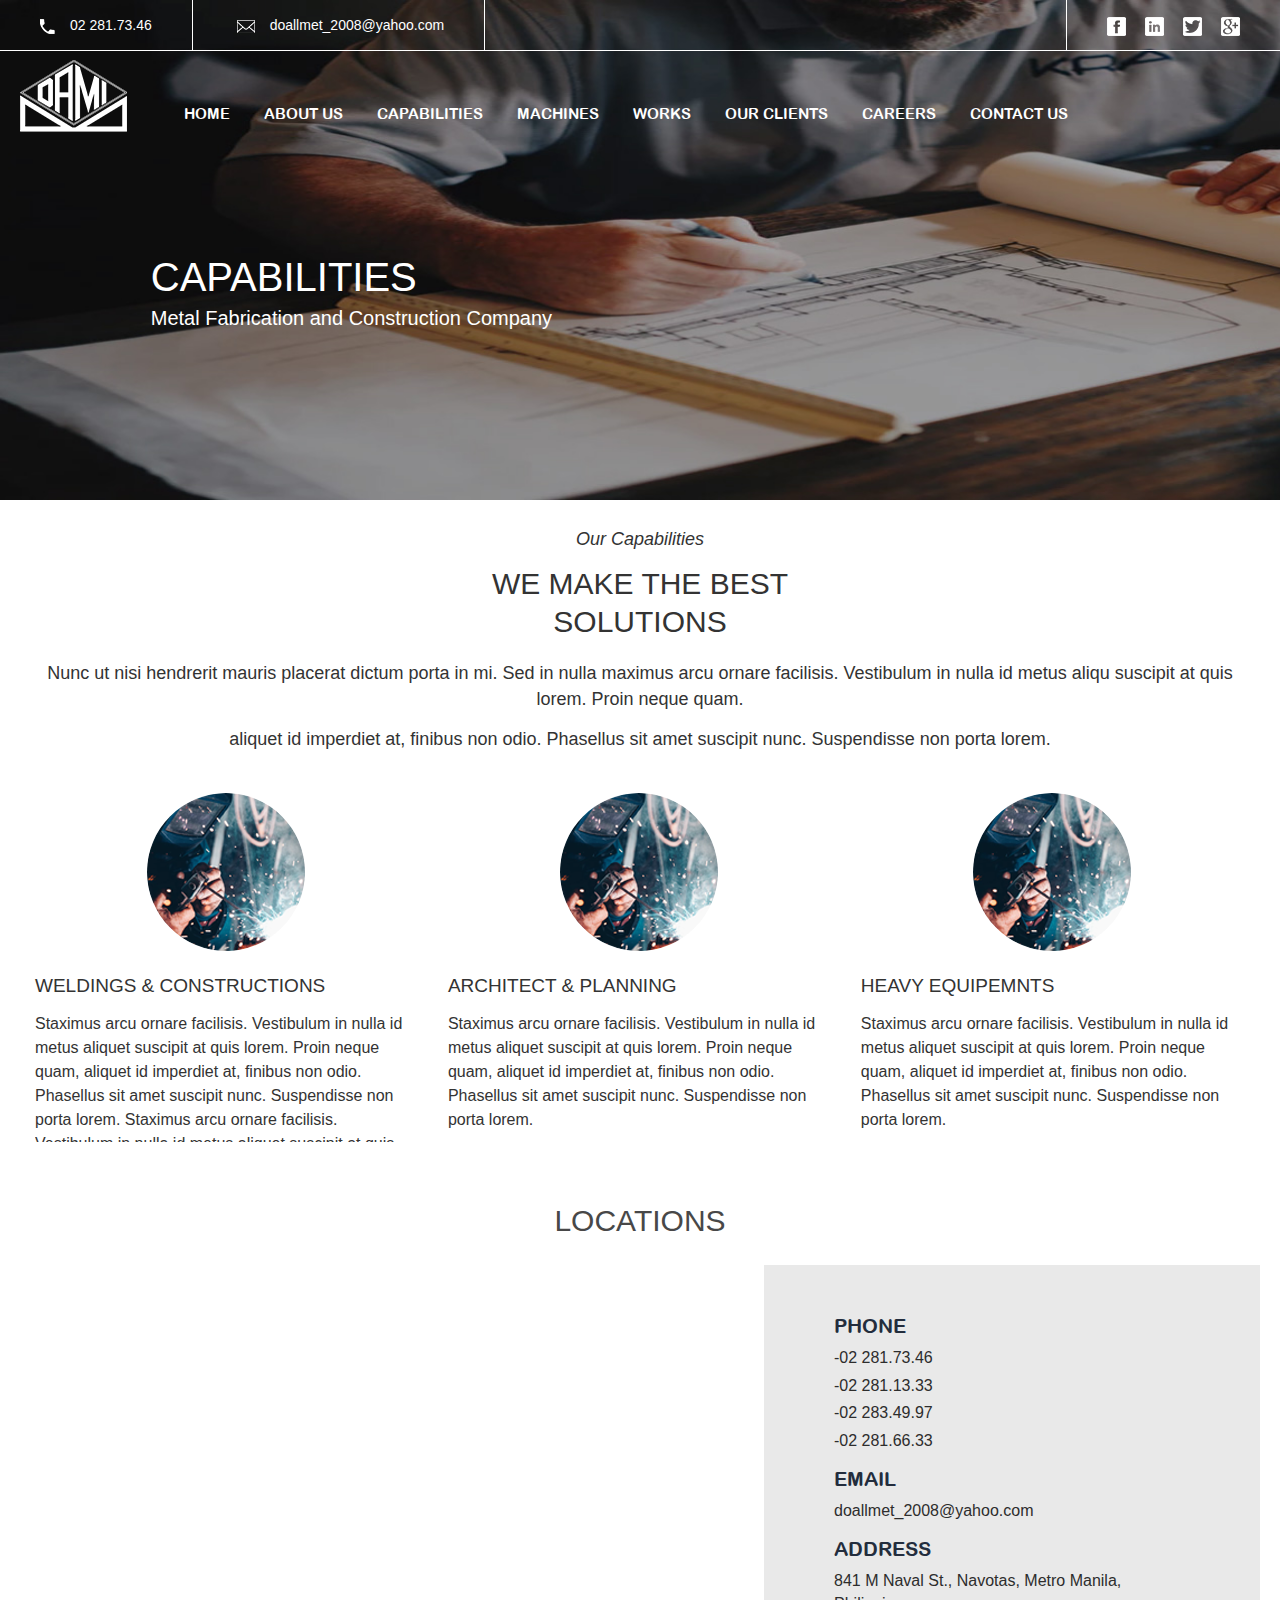
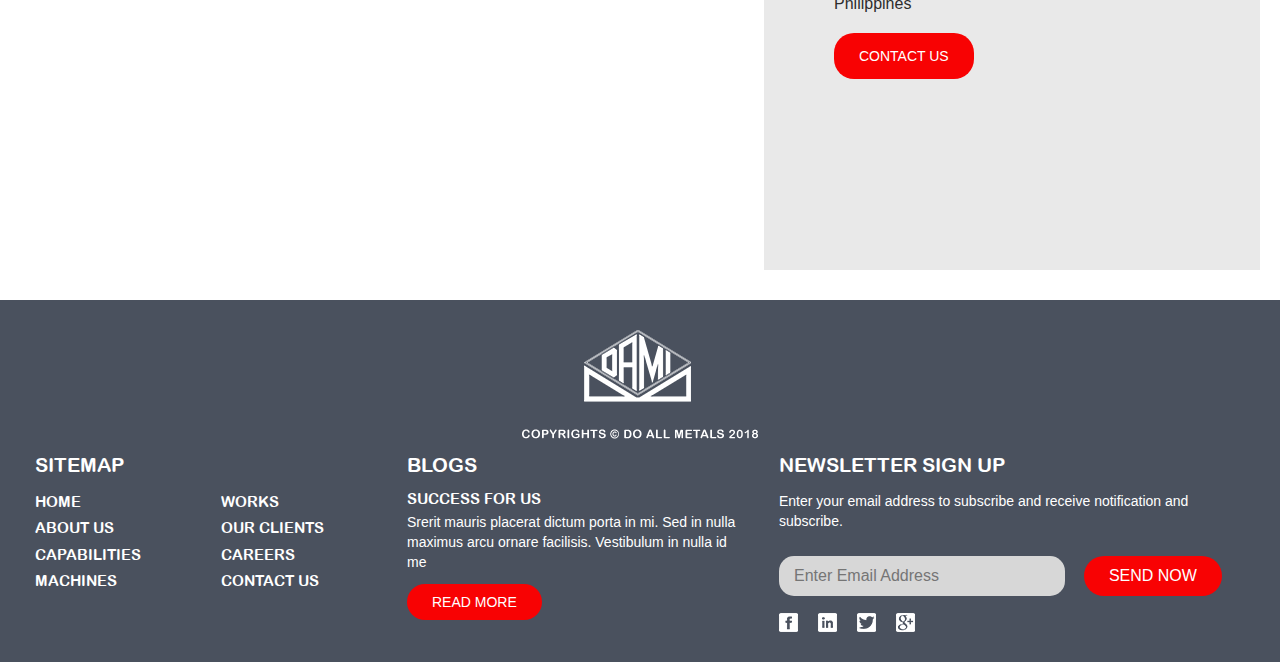
<file: capabilities.html>
<!doctype html>
<!--[if lt IE 7]>      <html class="no-js lt-ie9 lt-ie8 lt-ie7" lang=""> <![endif]-->
<!--[if IE 7]>         <html class="no-js lt-ie9 lt-ie8" lang=""> <![endif]-->
<!--[if IE 8]>         <html class="no-js lt-ie9" lang=""> <![endif]-->
<!--[if gt IE 8]><!-->
<html class="no-js" lang="">
<!--<![endif]-->

<head>
  <meta charset="utf-8">
  <meta http-equiv="X-UA-Compatible" content="IE=edge,chrome=1">
  <title>Title</title>
  <meta name="description" content="">
  <meta name="viewport" content="width=device-width, initial-scale=1">

  <link rel="stylesheet" href="css/bootstrap.min.css">
  <link href='https://fonts.googleapis.com/css?family=Lato:400,100,300,700,900' rel='stylesheet' type='text/css'>
  <link rel="stylesheet" href="css/font-awesome.min.css">
  <link rel="stylesheet" href="css/owl.carousel.min.css">
  <link rel="stylesheet" href="css/owl.theme.default.min.css">
  <link rel="stylesheet" href="css/responsive.css">
  <link rel="stylesheet" href="css/main.css">
</head>

<body>
  <div class="homepage">
      <header id="header">
          <div class="navbar-holder">
              <!-- if you want to customize the nav, just add class and call it on css -->
              <nav role="navigation" class="navbar navbar-default nav-custom">
                  <!-- Brand and toggle get grouped for better mobile display -->
                  <div class="nav-container">
                    <div class="navbar-header">
                      <button type="button" data-target="#navbarCollapse" data-toggle="collapse" class="navbar-toggle">
                          <span class="sr-only">Toggle navigation</span>
                          <span class="icon-bar"></span>
                          <span class="icon-bar"></span>
                          <span class="icon-bar"></span>
                      </button>
                      <div class="nav-logo">
                        <a href="#" class="desktop_logo"><img src="images/logo.png"></a>
                        <a href="" class="alt_logo"><img src="images/logo-mobile.png"></a>
                      </div>
                      
                  </div>
                  <!-- Collection of nav links, forms, and other content for toggling -->
                  <div id="navbarCollapse" class="collapse navbar-collapse">
                      <ul class="nav navbar-nav">
                          <li class="active"><a href="#">Home</a></li>
                          <li><a href="#">About us</a></li>
                          <li><a href="#">CAPABILITIES</a></li>
                          <li><a href="#">Machines</a></li>
                          <li><a href="#">works</a></li>
                          <li><a href="#">our clients</a></li>
                          <li><a href="#">careers</a></li>
                          <li><a href="#">contact us</a></li>
                          <!-- <li class="dropdown">
                              <a data-toggle="dropdown" class="dropdown-toggle" href="#">Messages <b class="caret"></b></a>
                              <ul role="menu" class="dropdown-menu">
                                  <li><a href="#">Inbox</a></li>
                                  <li><a href="#">Drafts</a></li>
                                  <li><a href="#">Sent Items</a></li>
                                  <li class="divider"></li>
                                  <li><a href="#">Trash</a></li>
                              </ul>
                          </li> -->
                      </ul>
                      
                  </div>
                  </div>
                  
              </nav>

              <div class="links_top">
                <div class="hldr">
                  <ul class="pad-0 listn">
                    <li>
                      <a href=""><img src="images/phone.png">02 281.73.46</a>
                    </li>
                    <li>
                      <a href=""><img src="images/message.png">doallmet_2008@yahoo.com</a>
                    </li>

                    <li>
                      <a href=""><img src="images/facebook.png"></a>
                      <a href=""><img src="images/linkin.png"></a>
                      <a href=""><img src="images/twitter.png"></a>
                      <a href=""><img src="images/google.png"></a>
                    </li>
                  </ul>
                </div>
              </div>
          </div>
      </header>

      <div class="capabilities">
       

        <section class="sec-1">
          <article class="hero">
            <h3>capabilities</h3>
            <p>Metal Fabrication and Construction Company</p>
          </article>
        </section>


        <section class="sec-2">
          <div class="cs_container">
            <div class="hldr_ text-center">
              <h5 class="italic_title">Our Capabilities</h5>
              <h3 class="sec-title">WE MAKE THE BEST <br>SOLUTIONS</h3>
              <p>Nunc ut nisi hendrerit mauris placerat dictum porta in mi. Sed in nulla maximus arcu ornare facilisis. Vestibulum in nulla id metus aliqu suscipit at quis lorem. Proin neque quam.</p>

              <p>aliquet id imperdiet at, finibus non odio. Phasellus sit amet suscipit nunc. Suspendisse non porta lorem.</p>




              <ul class="pad-0 listn item_hldr">
                <li>
                  <div>
                    <aside>
                      <img src="images/welding.png">
                    </aside>
                    <article>
                      <h4>WELDINGS & CONSTRUCTIONS</h4>

                      <p>Staximus arcu ornare facilisis. Vestibulum in nulla id metus aliquet suscipit at quis lorem. Proin neque quam, aliquet id imperdiet at, finibus non odio. Phasellus sit amet suscipit nunc. Suspendisse non porta lorem. Staximus arcu ornare facilisis. Vestibulum in nulla id metus aliquet suscipit at quis lorem. Proin neque quam, aliquet id imperdiet at, finibus non odio. Phasellus sit amet suscipit nunc. Suspendisse non porta lorem.</p>
                    </article>
                  </div>
                  
                </li>
                <li>
                  <div>
                    <aside>
                      <img src="images/welding.png">
                    </aside>
                    <article>
                      <h4>ARCHITECT & PLANNING</h4>

                      <p>Staximus arcu ornare facilisis. Vestibulum in nulla id metus aliquet suscipit at quis lorem. Proin neque quam, aliquet id imperdiet at, finibus non odio. Phasellus sit amet suscipit nunc. Suspendisse non porta lorem.</p>
                    </article>
                  </div>
                  
                </li>
                <li>
                  <div>
                    <aside>
                      <img src="images/welding.png">
                    </aside>
                    <article>
                      <h4>HEAVY EQUIPEMNTS</h4>

                      <p>Staximus arcu ornare facilisis. Vestibulum in nulla id metus aliquet suscipit at quis lorem. Proin neque quam, aliquet id imperdiet at, finibus non odio. Phasellus sit amet suscipit nunc. Suspendisse non porta lorem.</p>
                    </article>
                  </div>
                  
                </li>
              </ul>




            </div>
          </div>
        </section>
        

        

        


        <section class="map-hldr">
          <div class="cs_container">
            <article class="hldr">
                <h3 class="sec-title">locations</h3>

                <ul class="pad-0 listn">
                  <li>
                    <div class="iframe-hldr">
                      <iframe src="https://www.google.com/maps/embed?pb=!1m18!1m12!1m3!1d3859.9778061082066!2d120.9454743148409!3d14.657200989766503!2m3!1f0!2f0!3f0!3m2!1i1024!2i768!4f13.1!3m3!1m2!1s0x3397b453544cfb7d%3A0x931a24d6134e1d8c!2s841+M.+Naval+St%2C+Navotas%2C+1485+Metro+Manila!5e0!3m2!1sen!2sph!4v1538711963440" width="600" height="450" frameborder="0" style="border:0" allowfullscreen></iframe>
                    </div>
                  </li>
                  <li>
                    <div class="details">
                      <ul class="pad-0 listn">
                        <li>
                          <h5>PHONE</h5>
                          <p>-02 281.73.46</p>
                          <p>-02 281.13.33</p>
                          <p>-02 283.49.97</p>
                          <p>-02 281.66.33</p>
                        </li>
                        <li>
                          <h5>EMAIL</h5>
                          <p>doallmet_2008@yahoo.com</p>
                        </li>
                        <li>
                          <h5>ADDRESS</h5>
                          <p>841 M Naval St., Navotas, Metro Manila, Philippines</p>
                        </li>
                      </ul>
                      <div class="red-bg map_btn">
                        <a href="">Contact Us</a>
                      </div>
                    </div>
                  </li>
                </ul>

            </article>
          </div>
        </section>

      </div>


      <footer>
        <aside class="logo_mid">
          <img src="images/footer-logo.png">
        </aside>


        <ul class="pad-0 listn item_hldr">
          <li>
            <h5>Sitemap</h5>
            <ul class="pad-0 listn">
              <li><a href="">Home</a></li>
              <li><a href="">Works</a></li>
              <li><a href="">About Us</a></li>
              <li><a href="">Our Clients</a></li>
              <li><a href="">Capabilities</a></li>
              <li><a href="">Careers</a></li>
              <li><a href="">Machines</a></li>
              <li><a href="">Contact Us</a></li>
            </ul>
          </li>

          <li>
            <h5>Blogs</h5>
            <h6>SUCCESS FOR US</h6>
            <p>Srerit mauris placerat dictum porta in mi. Sed in nulla maximus arcu ornare facilisis. Vestibulum in nulla id me</p>

            <div class="red-bg footer_rm">
              <a href="">Read More</a>
            </div>
          </li>


          <li>
            <h5>Newsletter sign up</h5>
            <p>Enter your email address to subscribe and receive notification and subscribe.</p>

            <div class="email-hldr">
              <input type="email" placeholder="Enter Email Address">
              <input type="submit" value="send now">
            </div>

            <ul class="pad-0 listn links_social">
              <li>
                  <a href=""><img src="images/facebook.png"></a>
              </li>
              <li>
                <a href=""><img src="images/linkin.png"></a>
              </li>
              <li>
                <a href=""><img src="images/twitter.png"></a>
              </li>
              <li>
                <a href=""><img src="images/google.png"></a>
              </li>
            </ul>

          </li>
        </ul>
      </footer>
      
  </div>
  <script src="js/vendor/jquery-v3.2.1.min.js"></script>
  <script src="js/vendor/bootstrap.min.js"></script>
  <script src="js/owl.carousel.min.js"></script>
  <script src="js/main.js"></script>
  
</body>

</html>
</file>
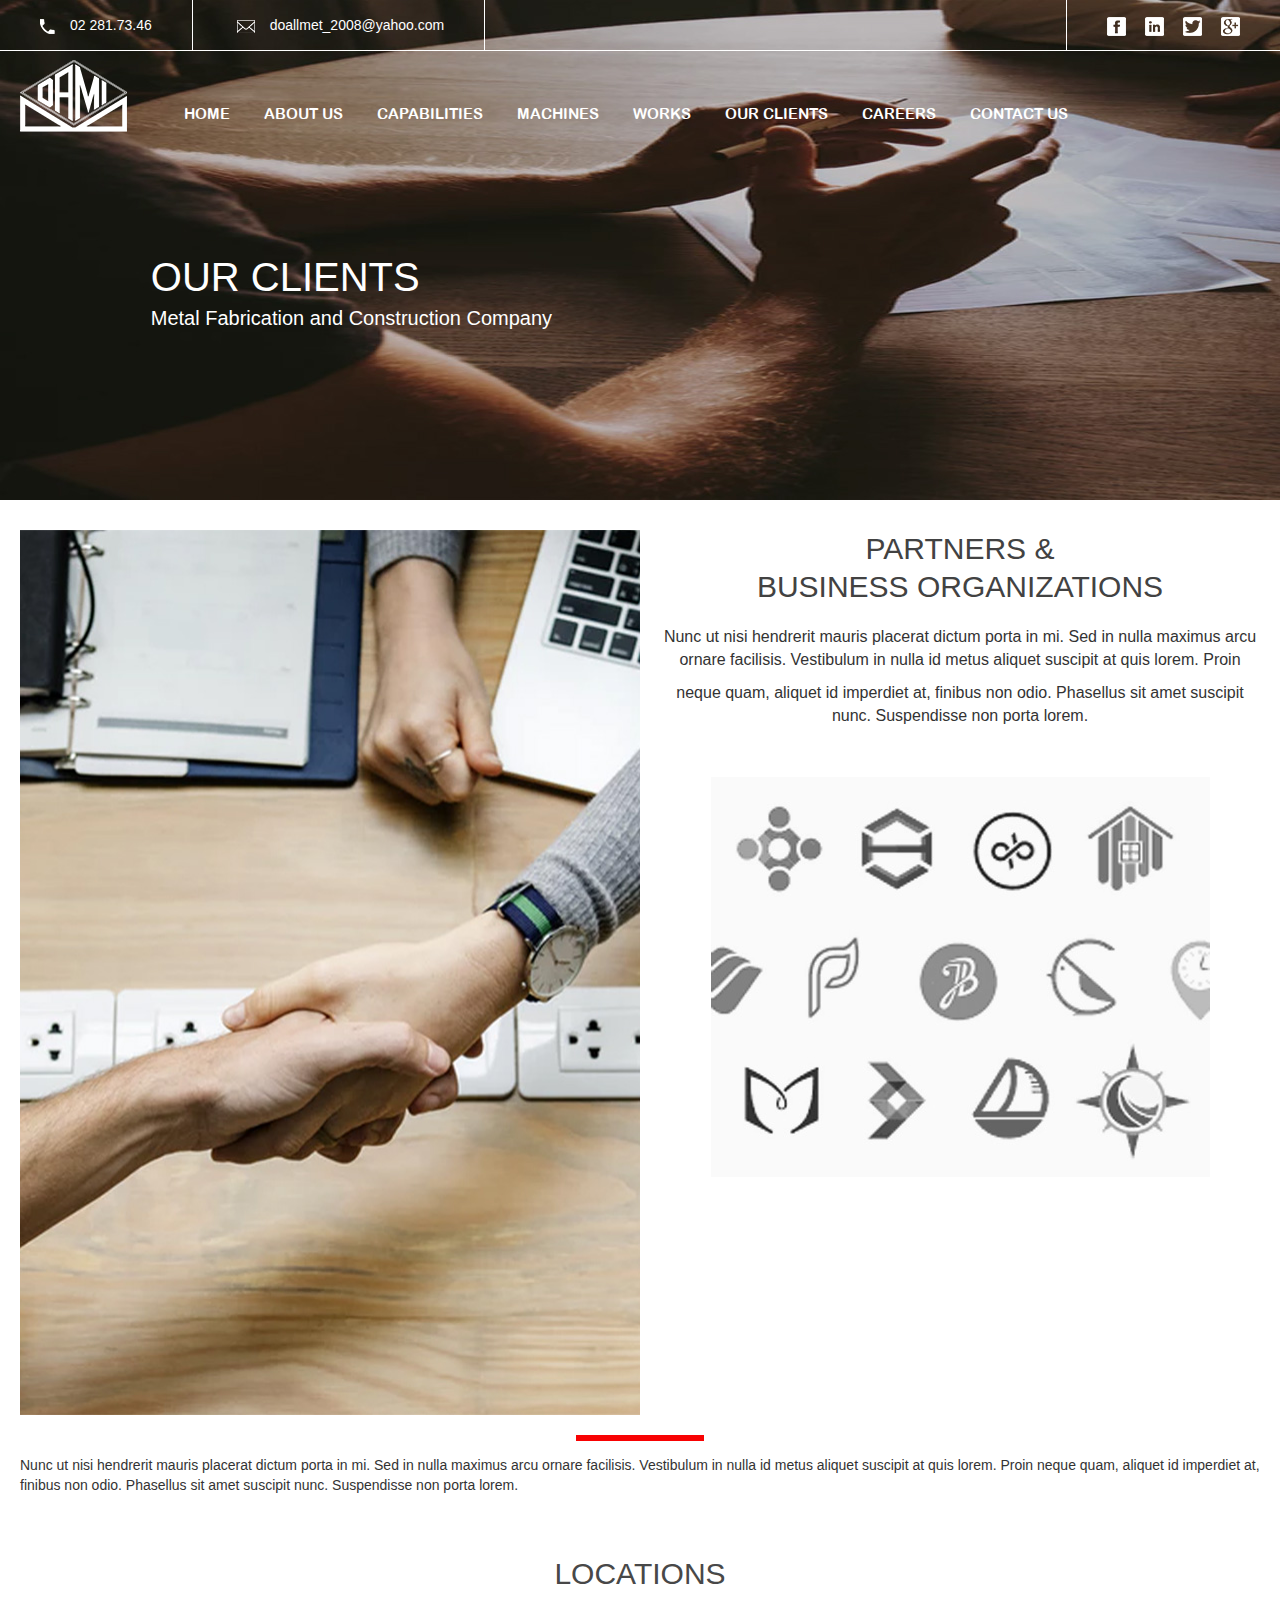
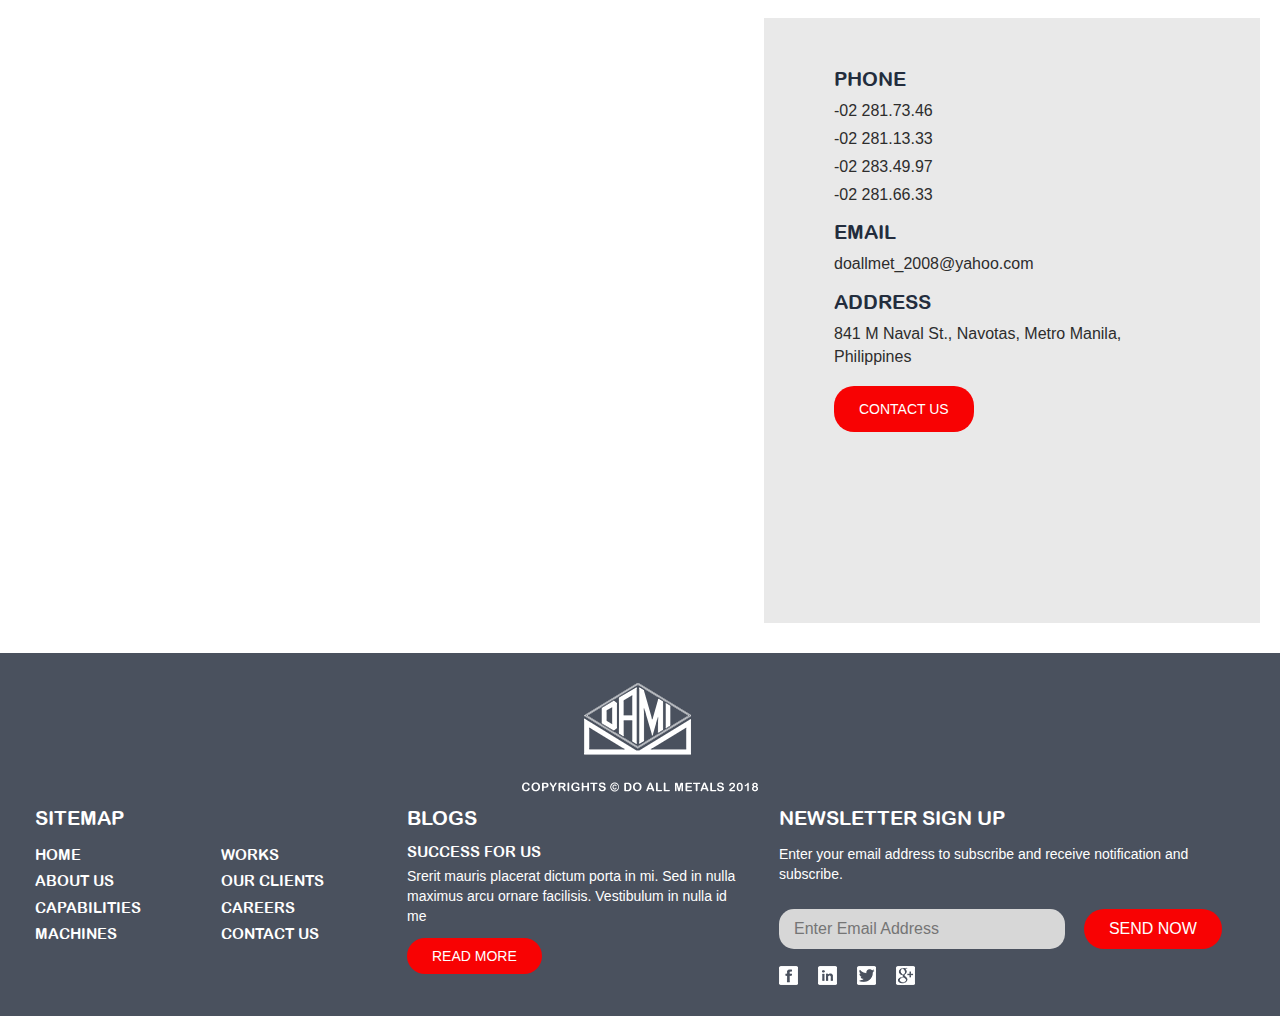
<file: clients.html>
<!doctype html>
<!--[if lt IE 7]>      <html class="no-js lt-ie9 lt-ie8 lt-ie7" lang=""> <![endif]-->
<!--[if IE 7]>         <html class="no-js lt-ie9 lt-ie8" lang=""> <![endif]-->
<!--[if IE 8]>         <html class="no-js lt-ie9" lang=""> <![endif]-->
<!--[if gt IE 8]><!-->
<html class="no-js" lang="">
<!--<![endif]-->

<head>
  <meta charset="utf-8">
  <meta http-equiv="X-UA-Compatible" content="IE=edge,chrome=1">
  <title>Title</title>
  <meta name="description" content="">
  <meta name="viewport" content="width=device-width, initial-scale=1">

  <link rel="stylesheet" href="css/bootstrap.min.css">
  <link href='https://fonts.googleapis.com/css?family=Lato:400,100,300,700,900' rel='stylesheet' type='text/css'>
  <link rel="stylesheet" href="css/font-awesome.min.css">
  <link rel="stylesheet" href="css/owl.carousel.min.css">
  <link rel="stylesheet" href="css/owl.theme.default.min.css">
  <link rel="stylesheet" href="css/responsive.css">
  <link rel="stylesheet" href="css/main.css">
</head>

<body>
  <div class="homepage">
      <header id="header">
          <div class="navbar-holder">
              <!-- if you want to customize the nav, just add class and call it on css -->
              <nav role="navigation" class="navbar navbar-default nav-custom">
                  <!-- Brand and toggle get grouped for better mobile display -->
                  <div class="nav-container">
                    <div class="navbar-header">
                      <button type="button" data-target="#navbarCollapse" data-toggle="collapse" class="navbar-toggle">
                          <span class="sr-only">Toggle navigation</span>
                          <span class="icon-bar"></span>
                          <span class="icon-bar"></span>
                          <span class="icon-bar"></span>
                      </button>
                      <div class="nav-logo">
                        <a href="#" class="desktop_logo"><img src="images/logo.png"></a>
                        <a href="" class="alt_logo"><img src="images/logo-mobile.png"></a>
                      </div>
                      
                  </div>
                  <!-- Collection of nav links, forms, and other content for toggling -->
                  <div id="navbarCollapse" class="collapse navbar-collapse">
                      <ul class="nav navbar-nav">
                          <li class="active"><a href="#">Home</a></li>
                          <li><a href="#">About us</a></li>
                          <li><a href="#">CAPABILITIES</a></li>
                          <li><a href="#">Machines</a></li>
                          <li><a href="#">works</a></li>
                          <li><a href="#">our clients</a></li>
                          <li><a href="#">careers</a></li>
                          <li><a href="#">contact us</a></li>
                          <!-- <li class="dropdown">
                              <a data-toggle="dropdown" class="dropdown-toggle" href="#">Messages <b class="caret"></b></a>
                              <ul role="menu" class="dropdown-menu">
                                  <li><a href="#">Inbox</a></li>
                                  <li><a href="#">Drafts</a></li>
                                  <li><a href="#">Sent Items</a></li>
                                  <li class="divider"></li>
                                  <li><a href="#">Trash</a></li>
                              </ul>
                          </li> -->
                      </ul>
                      
                  </div>
                  </div>
                  
              </nav>

              <div class="links_top">
                <div class="hldr">
                  <ul class="pad-0 listn">
                    <li>
                      <a href=""><img src="images/phone.png">02 281.73.46</a>
                    </li>
                    <li>
                      <a href=""><img src="images/message.png">doallmet_2008@yahoo.com</a>
                    </li>

                    <li>
                      <a href=""><img src="images/facebook.png"></a>
                      <a href=""><img src="images/linkin.png"></a>
                      <a href=""><img src="images/twitter.png"></a>
                      <a href=""><img src="images/google.png"></a>
                    </li>
                  </ul>
                </div>
              </div>
          </div>
      </header>

      <div class="clients">


        <section class="sec-1">
          <article class="hero">
            <h3>our clients</h3>
            <p>Metal Fabrication and Construction Company</p>
          </article>
        </section>


        <section class="sec-2">
          <div class="cs_container">
            <div class="hldr">
              <ul class="pad-0 listn">
                <li>
                  <aside>
                    <img src="images/clients-side.jpg">
                  </aside>
                </li>

                <li>
                  <article>
                    <h3 class="sec-title">PARTNERS & <br> BUSINESS ORGANIZATIONS</h3>

                    <p>Nunc ut nisi hendrerit mauris placerat dictum porta in mi. Sed in nulla maximus arcu ornare facilisis. Vestibulum in nulla id metus aliquet suscipit at quis lorem. Proin</p>
                    <p> neque quam, aliquet id imperdiet at, finibus non odio. Phasellus sit amet suscipit nunc. Suspendisse non porta lorem.</p></p>

                    <aside>
                      <img src="images/clients-list.jpg">
                    </aside>
                  </article>
                </li>
              </ul>

              <div class="p-holder">
                <p>Nunc ut nisi hendrerit mauris placerat dictum porta in mi. Sed in nulla maximus arcu ornare facilisis. Vestibulum in nulla id metus aliquet suscipit at quis lorem. Proin neque quam, aliquet id imperdiet at, finibus non odio. Phasellus sit amet suscipit nunc. Suspendisse non porta lorem.</p>
              </div>
            </div>
          </div>
        </section>

        

        <section class="map-hldr">
          <div class="cs_container">
            <article class="hldr">
                <h3 class="sec-title">locations</h3>

                <ul class="pad-0 listn">
                  <li>
                    <div class="iframe-hldr">
                      <iframe src="https://www.google.com/maps/embed?pb=!1m18!1m12!1m3!1d3859.9778061082066!2d120.9454743148409!3d14.657200989766503!2m3!1f0!2f0!3f0!3m2!1i1024!2i768!4f13.1!3m3!1m2!1s0x3397b453544cfb7d%3A0x931a24d6134e1d8c!2s841+M.+Naval+St%2C+Navotas%2C+1485+Metro+Manila!5e0!3m2!1sen!2sph!4v1538711963440" width="600" height="450" frameborder="0" style="border:0" allowfullscreen></iframe>
                    </div>
                  </li>
                  <li>
                    <div class="details">
                      <ul class="pad-0 listn">
                        <li>
                          <h5>PHONE</h5>
                          <p>-02 281.73.46</p>
                          <p>-02 281.13.33</p>
                          <p>-02 283.49.97</p>
                          <p>-02 281.66.33</p>
                        </li>
                        <li>
                          <h5>EMAIL</h5>
                          <p>doallmet_2008@yahoo.com</p>
                        </li>
                        <li>
                          <h5>ADDRESS</h5>
                          <p>841 M Naval St., Navotas, Metro Manila, Philippines</p>
                        </li>
                      </ul>
                      <div class="red-bg map_btn">
                        <a href="">Contact Us</a>
                      </div>
                    </div>
                  </li>
                </ul>

            </article>
          </div>
        </section>

      </div>


      <footer>
        <aside class="logo_mid">
          <img src="images/footer-logo.png">
        </aside>


        <ul class="pad-0 listn item_hldr">
          <li>
            <h5>Sitemap</h5>
            <ul class="pad-0 listn">
              <li><a href="">Home</a></li>
              <li><a href="">Works</a></li>
              <li><a href="">About Us</a></li>
              <li><a href="">Our Clients</a></li>
              <li><a href="">Capabilities</a></li>
              <li><a href="">Careers</a></li>
              <li><a href="">Machines</a></li>
              <li><a href="">Contact Us</a></li>
            </ul>
          </li>

          <li>
            <h5>Blogs</h5>
            <h6>SUCCESS FOR US</h6>
            <p>Srerit mauris placerat dictum porta in mi. Sed in nulla maximus arcu ornare facilisis. Vestibulum in nulla id me</p>

            <div class="red-bg footer_rm">
              <a href="">Read More</a>
            </div>
          </li>


          <li>
            <h5>Newsletter sign up</h5>
            <p>Enter your email address to subscribe and receive notification and subscribe.</p>

            <div class="email-hldr">
              <input type="email" placeholder="Enter Email Address">
              <input type="submit" value="send now">
            </div>

            <ul class="pad-0 listn links_social">
              <li>
                  <a href=""><img src="images/facebook.png"></a>
              </li>
              <li>
                <a href=""><img src="images/linkin.png"></a>
              </li>
              <li>
                <a href=""><img src="images/twitter.png"></a>
              </li>
              <li>
                <a href=""><img src="images/google.png"></a>
              </li>
            </ul>

          </li>
        </ul>
      </footer>
      
  </div>
  <script src="js/vendor/jquery-v3.2.1.min.js"></script>
  <script src="js/vendor/bootstrap.min.js"></script>
  <script src="js/owl.carousel.min.js"></script>
  <script src="js/main.js"></script>
  
</body>

</html>
</file>
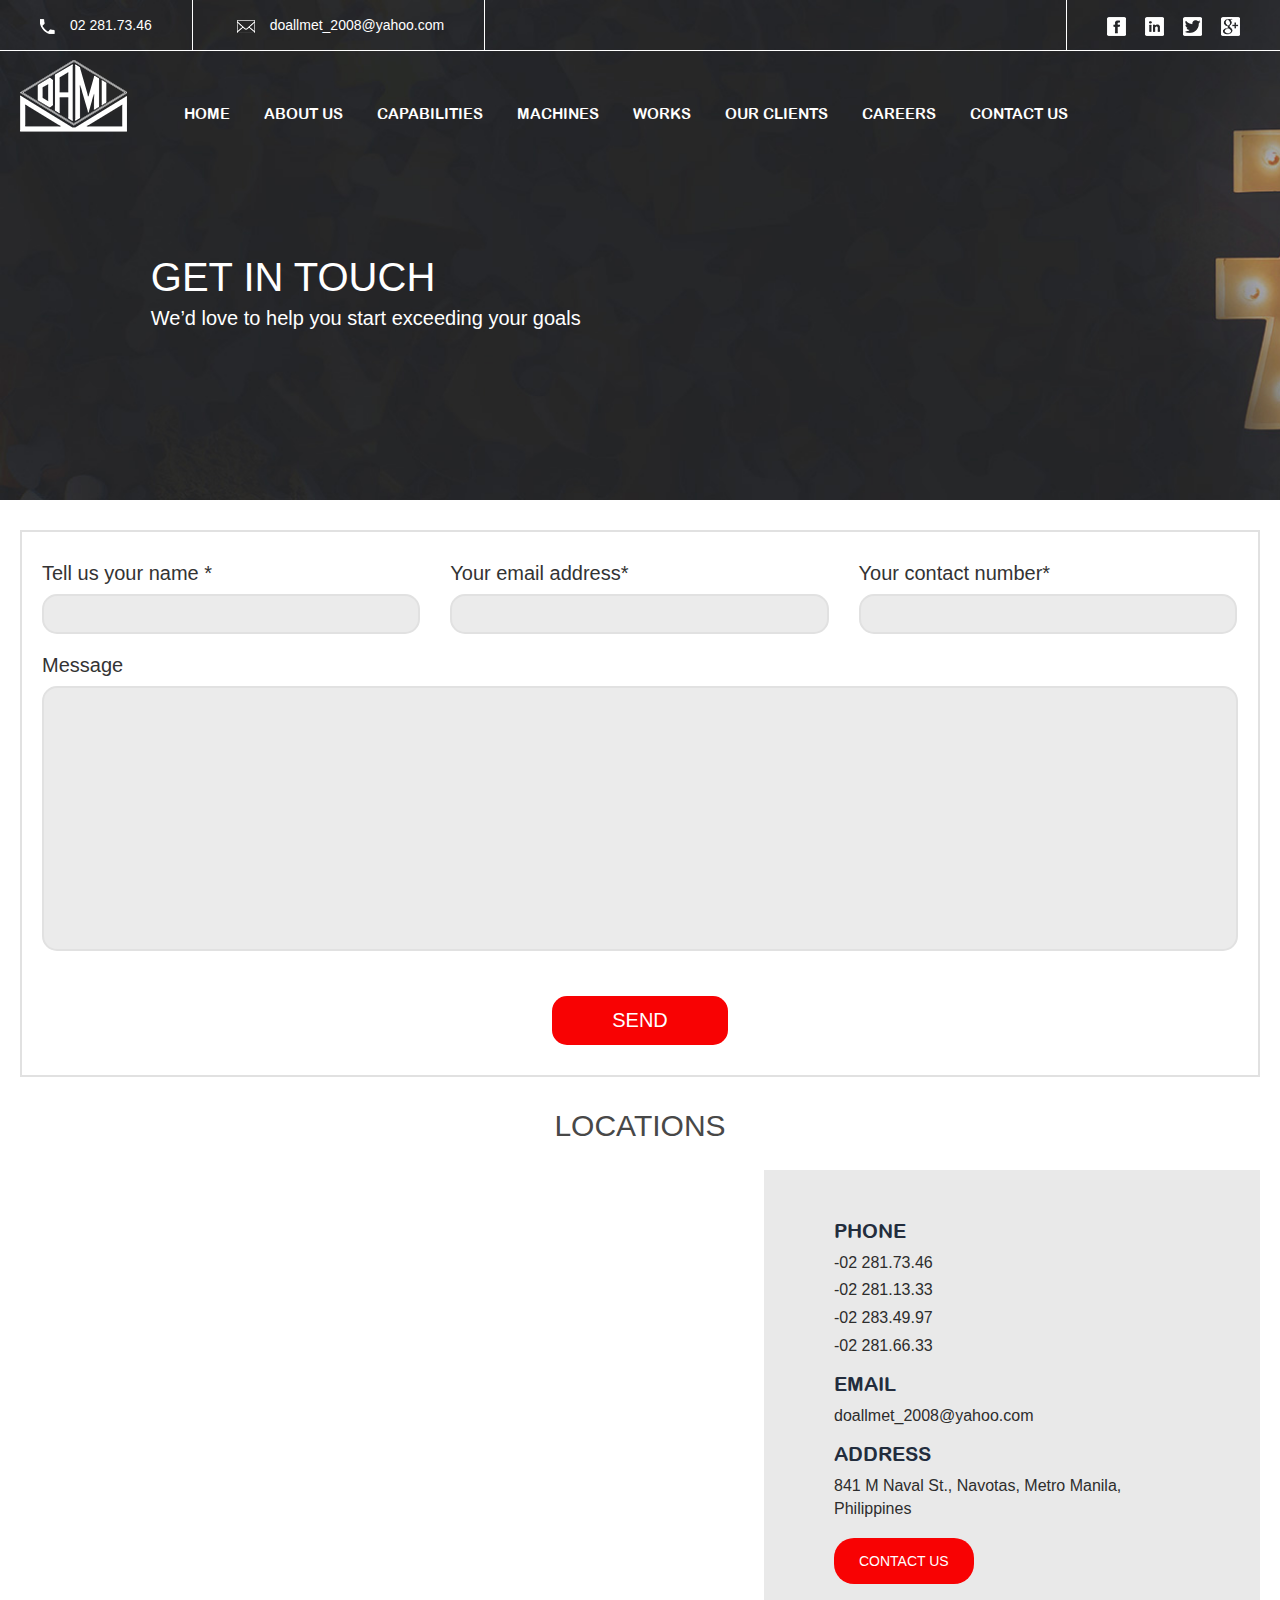
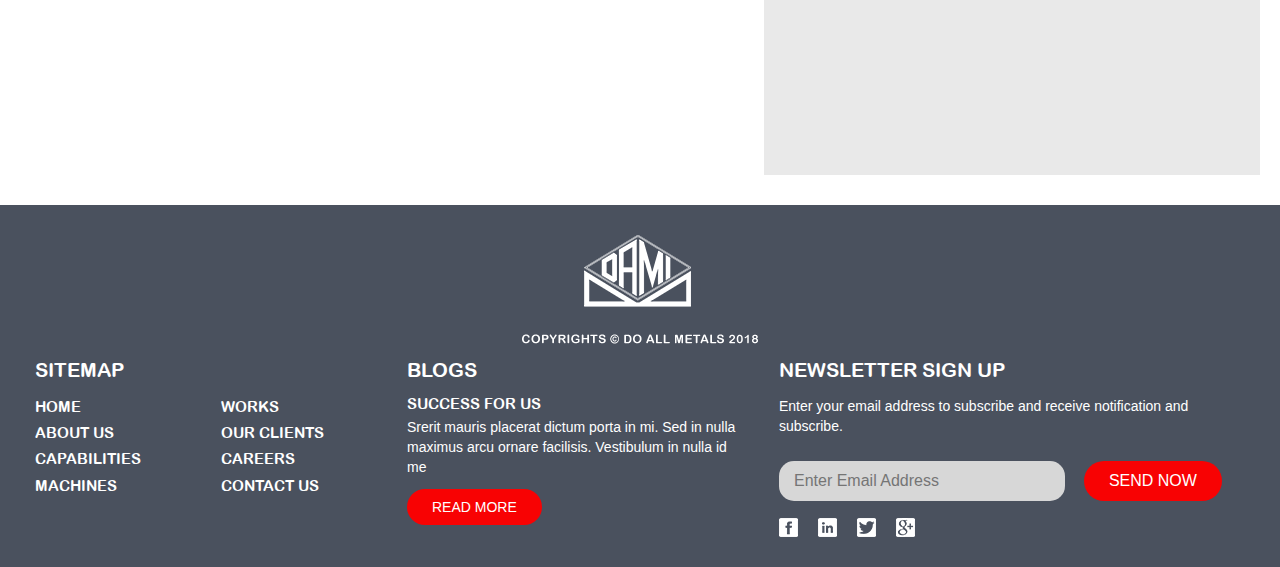
<file: contact.html>
<!doctype html>
<!--[if lt IE 7]>      <html class="no-js lt-ie9 lt-ie8 lt-ie7" lang=""> <![endif]-->
<!--[if IE 7]>         <html class="no-js lt-ie9 lt-ie8" lang=""> <![endif]-->
<!--[if IE 8]>         <html class="no-js lt-ie9" lang=""> <![endif]-->
<!--[if gt IE 8]><!-->
<html class="no-js" lang="">
<!--<![endif]-->

<head>
  <meta charset="utf-8">
  <meta http-equiv="X-UA-Compatible" content="IE=edge,chrome=1">
  <title>Title</title>
  <meta name="description" content="">
  <meta name="viewport" content="width=device-width, initial-scale=1">

  <link rel="stylesheet" href="css/bootstrap.min.css">
  <link href='https://fonts.googleapis.com/css?family=Lato:400,100,300,700,900' rel='stylesheet' type='text/css'>
  <link rel="stylesheet" href="css/font-awesome.min.css">
  <link rel="stylesheet" href="css/owl.carousel.min.css">
  <link rel="stylesheet" href="css/owl.theme.default.min.css">
  <link rel="stylesheet" href="css/responsive.css">
  <link rel="stylesheet" href="css/main.css">
</head>

<body>
  <div class="homepage">
      <header id="header">
          <div class="navbar-holder">
              <!-- if you want to customize the nav, just add class and call it on css -->
              <nav role="navigation" class="navbar navbar-default nav-custom">
                  <!-- Brand and toggle get grouped for better mobile display -->
                  <div class="nav-container">
                    <div class="navbar-header">
                      <button type="button" data-target="#navbarCollapse" data-toggle="collapse" class="navbar-toggle">
                          <span class="sr-only">Toggle navigation</span>
                          <span class="icon-bar"></span>
                          <span class="icon-bar"></span>
                          <span class="icon-bar"></span>
                      </button>
                      <div class="nav-logo">
                        <a href="#" class="desktop_logo"><img src="images/logo.png"></a>
                        <a href="" class="alt_logo"><img src="images/logo-mobile.png"></a>
                      </div>
                      
                  </div>
                  <!-- Collection of nav links, forms, and other content for toggling -->
                  <div id="navbarCollapse" class="collapse navbar-collapse">
                      <ul class="nav navbar-nav">
                          <li class="active"><a href="#">Home</a></li>
                          <li><a href="#">About us</a></li>
                          <li><a href="#">CAPABILITIES</a></li>
                          <li><a href="#">Machines</a></li>
                          <li><a href="#">works</a></li>
                          <li><a href="#">our clients</a></li>
                          <li><a href="#">careers</a></li>
                          <li><a href="#">contact us</a></li>
                          <!-- <li class="dropdown">
                              <a data-toggle="dropdown" class="dropdown-toggle" href="#">Messages <b class="caret"></b></a>
                              <ul role="menu" class="dropdown-menu">
                                  <li><a href="#">Inbox</a></li>
                                  <li><a href="#">Drafts</a></li>
                                  <li><a href="#">Sent Items</a></li>
                                  <li class="divider"></li>
                                  <li><a href="#">Trash</a></li>
                              </ul>
                          </li> -->
                      </ul>
                      
                  </div>
                  </div>
                  
              </nav>

              <div class="links_top">
                <div class="hldr">
                  <ul class="pad-0 listn">
                    <li>
                      <a href=""><img src="images/phone.png">02 281.73.46</a>
                    </li>
                    <li>
                      <a href=""><img src="images/message.png">doallmet_2008@yahoo.com</a>
                    </li>

                    <li>
                      <a href=""><img src="images/facebook.png"></a>
                      <a href=""><img src="images/linkin.png"></a>
                      <a href=""><img src="images/twitter.png"></a>
                      <a href=""><img src="images/google.png"></a>
                    </li>
                  </ul>
                </div>
              </div>
          </div>
      </header>

      <div class="contact">
       

        <section class="sec-1">
          <article class="hero">
            <h3>GET IN TOUCH</h3>
            <p>We’d love to help you start exceeding your goals</p>
          </article>
        </section>

        <section class="sec-2">
          <div class="cs_container">
            <div class="padding-form">
              <article class="form-hldr">
                <ul class="pad-0 listn">
                  <li>
                    <h5>Tell us your name *</h5>
                    <input type="text">
                  </li>
                  <li>
                    <h5>Your email address*</h5>
                    <input type="email">
                  </li>
                  <li>
                    <h5>Your contact number*</h5>
                    <input type="text">
                  </li>
                  <li>
                    <h5>Message</h5>
                    <textarea rows="10" cols="10"></textarea>
                  </li>
                </ul>

                <div class="cntct_btn">
                  <input type="submit" value="send">
                </div>
              </article>
            </div>
          </div>
        </section>

        

        


        <section class="map-hldr">
          <div class="cs_container">
            <article class="hldr">
                <h3 class="sec-title">locations</h3>

                <ul class="pad-0 listn">
                  <li>
                    <div class="iframe-hldr">
                      <iframe src="https://www.google.com/maps/embed?pb=!1m18!1m12!1m3!1d3859.9778061082066!2d120.9454743148409!3d14.657200989766503!2m3!1f0!2f0!3f0!3m2!1i1024!2i768!4f13.1!3m3!1m2!1s0x3397b453544cfb7d%3A0x931a24d6134e1d8c!2s841+M.+Naval+St%2C+Navotas%2C+1485+Metro+Manila!5e0!3m2!1sen!2sph!4v1538711963440" width="600" height="450" frameborder="0" style="border:0" allowfullscreen></iframe>
                    </div>
                  </li>
                  <li>
                    <div class="details">
                      <ul class="pad-0 listn">
                        <li>
                          <h5>PHONE</h5>
                          <p>-02 281.73.46</p>
                          <p>-02 281.13.33</p>
                          <p>-02 283.49.97</p>
                          <p>-02 281.66.33</p>
                        </li>
                        <li>
                          <h5>EMAIL</h5>
                          <p>doallmet_2008@yahoo.com</p>
                        </li>
                        <li>
                          <h5>ADDRESS</h5>
                          <p>841 M Naval St., Navotas, Metro Manila, Philippines</p>
                        </li>
                      </ul>
                      <div class="red-bg map_btn">
                        <a href="">Contact Us</a>
                      </div>
                    </div>
                  </li>
                </ul>

            </article>
          </div>
        </section>

      </div>


      <footer>
        <aside class="logo_mid">
          <img src="images/footer-logo.png">
        </aside>


        <ul class="pad-0 listn item_hldr">
          <li>
            <h5>Sitemap</h5>
            <ul class="pad-0 listn">
              <li><a href="">Home</a></li>
              <li><a href="">Works</a></li>
              <li><a href="">About Us</a></li>
              <li><a href="">Our Clients</a></li>
              <li><a href="">Capabilities</a></li>
              <li><a href="">Careers</a></li>
              <li><a href="">Machines</a></li>
              <li><a href="">Contact Us</a></li>
            </ul>
          </li>

          <li>
            <h5>Blogs</h5>
            <h6>SUCCESS FOR US</h6>
            <p>Srerit mauris placerat dictum porta in mi. Sed in nulla maximus arcu ornare facilisis. Vestibulum in nulla id me</p>

            <div class="red-bg footer_rm">
              <a href="">Read More</a>
            </div>
          </li>


          <li>
            <h5>Newsletter sign up</h5>
            <p>Enter your email address to subscribe and receive notification and subscribe.</p>

            <div class="email-hldr">
              <input type="email" placeholder="Enter Email Address">
              <input type="submit" value="send now">
            </div>

            <ul class="pad-0 listn links_social">
              <li>
                  <a href=""><img src="images/facebook.png"></a>
              </li>
              <li>
                <a href=""><img src="images/linkin.png"></a>
              </li>
              <li>
                <a href=""><img src="images/twitter.png"></a>
              </li>
              <li>
                <a href=""><img src="images/google.png"></a>
              </li>
            </ul>

          </li>
        </ul>
      </footer>
      
  </div>
  <script src="js/vendor/jquery-v3.2.1.min.js"></script>
  <script src="js/vendor/bootstrap.min.js"></script>
  <script src="js/owl.carousel.min.js"></script>
  <script src="js/main.js"></script>
  
</body>

</html>
</file>
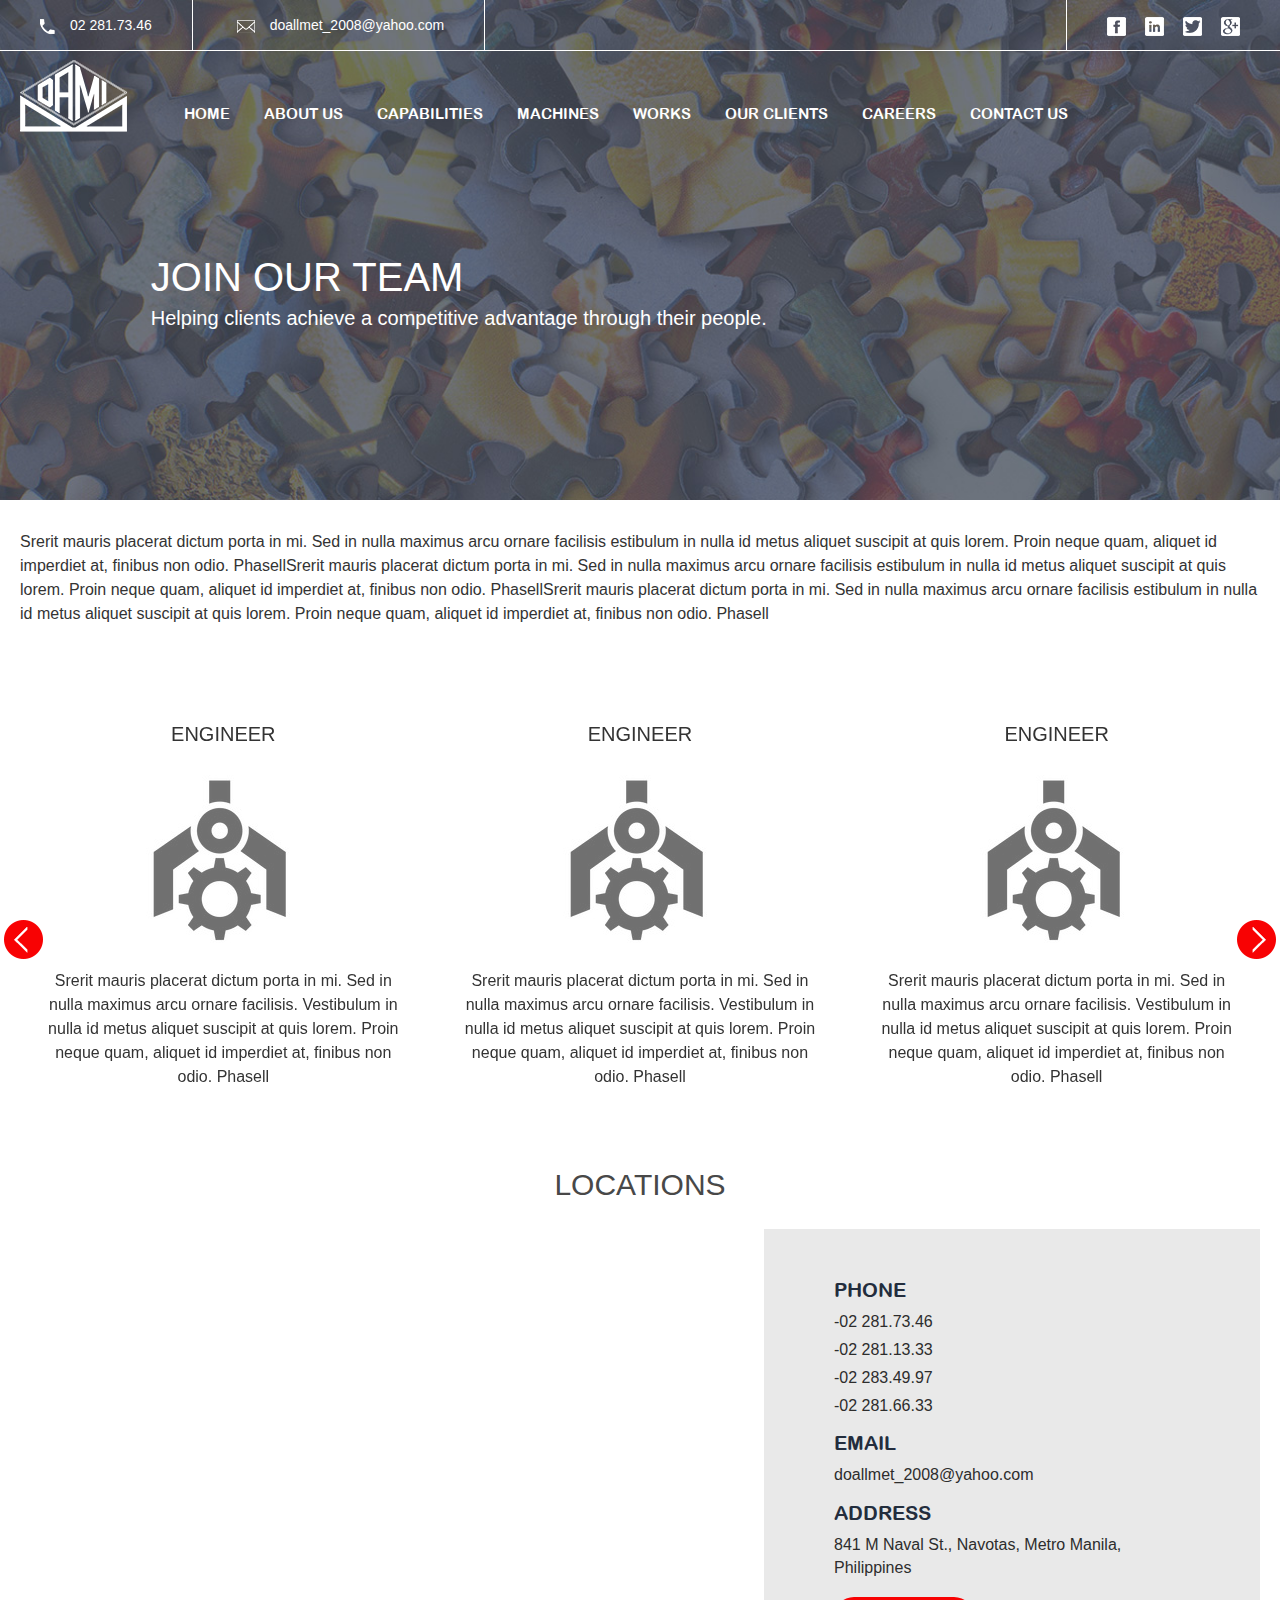
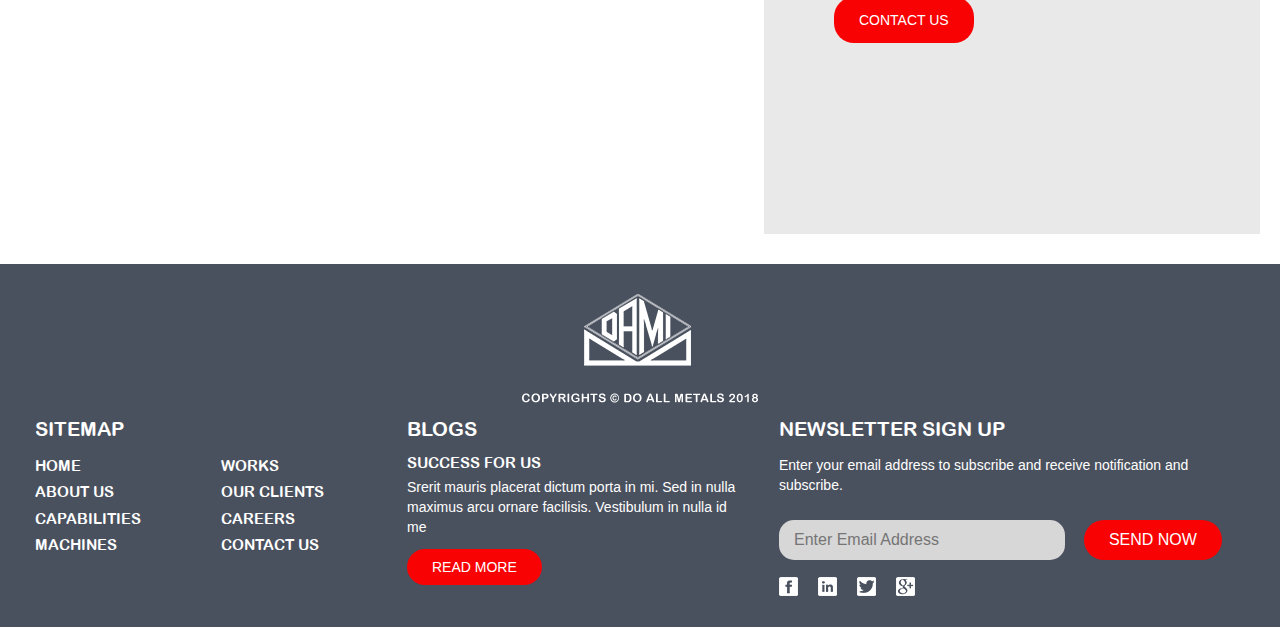
<file: joinourteam.html>
<!doctype html>
<!--[if lt IE 7]>      <html class="no-js lt-ie9 lt-ie8 lt-ie7" lang=""> <![endif]-->
<!--[if IE 7]>         <html class="no-js lt-ie9 lt-ie8" lang=""> <![endif]-->
<!--[if IE 8]>         <html class="no-js lt-ie9" lang=""> <![endif]-->
<!--[if gt IE 8]><!-->
<html class="no-js" lang="">
<!--<![endif]-->

<head>
  <meta charset="utf-8">
  <meta http-equiv="X-UA-Compatible" content="IE=edge,chrome=1">
  <title>Title</title>
  <meta name="description" content="">
  <meta name="viewport" content="width=device-width, initial-scale=1">

  <link rel="stylesheet" href="css/bootstrap.min.css">
  <link href='https://fonts.googleapis.com/css?family=Lato:400,100,300,700,900' rel='stylesheet' type='text/css'>
  <link rel="stylesheet" href="css/font-awesome.min.css">
  <link rel="stylesheet" href="css/owl.carousel.min.css">
  <link rel="stylesheet" href="css/owl.theme.default.min.css">
  <link rel="stylesheet" href="css/responsive.css">
  <link rel="stylesheet" href="css/main.css">
</head>

<body>
  <div class="homepage">
      <header id="header">
          <div class="navbar-holder">
              <!-- if you want to customize the nav, just add class and call it on css -->
              <nav role="navigation" class="navbar navbar-default nav-custom">
                  <!-- Brand and toggle get grouped for better mobile display -->
                  <div class="nav-container">
                    <div class="navbar-header">
                      <button type="button" data-target="#navbarCollapse" data-toggle="collapse" class="navbar-toggle">
                          <span class="sr-only">Toggle navigation</span>
                          <span class="icon-bar"></span>
                          <span class="icon-bar"></span>
                          <span class="icon-bar"></span>
                      </button>
                      <div class="nav-logo">
                        <a href="#" class="desktop_logo"><img src="images/logo.png"></a>
                        <a href="" class="alt_logo"><img src="images/logo-mobile.png"></a>
                      </div>
                      
                  </div>
                  <!-- Collection of nav links, forms, and other content for toggling -->
                  <div id="navbarCollapse" class="collapse navbar-collapse">
                      <ul class="nav navbar-nav">
                          <li class="active"><a href="#">Home</a></li>
                          <li><a href="#">About us</a></li>
                          <li><a href="#">CAPABILITIES</a></li>
                          <li><a href="#">Machines</a></li>
                          <li><a href="#">works</a></li>
                          <li><a href="#">our clients</a></li>
                          <li><a href="#">careers</a></li>
                          <li><a href="#">contact us</a></li>
                          <!-- <li class="dropdown">
                              <a data-toggle="dropdown" class="dropdown-toggle" href="#">Messages <b class="caret"></b></a>
                              <ul role="menu" class="dropdown-menu">
                                  <li><a href="#">Inbox</a></li>
                                  <li><a href="#">Drafts</a></li>
                                  <li><a href="#">Sent Items</a></li>
                                  <li class="divider"></li>
                                  <li><a href="#">Trash</a></li>
                              </ul>
                          </li> -->
                      </ul>
                      
                  </div>
                  </div>
                  
              </nav>

              <div class="links_top">
                <div class="hldr">
                  <ul class="pad-0 listn">
                    <li>
                      <a href=""><img src="images/phone.png">02 281.73.46</a>
                    </li>
                    <li>
                      <a href=""><img src="images/message.png">doallmet_2008@yahoo.com</a>
                    </li>

                    <li>
                      <a href=""><img src="images/facebook.png"></a>
                      <a href=""><img src="images/linkin.png"></a>
                      <a href=""><img src="images/twitter.png"></a>
                      <a href=""><img src="images/google.png"></a>
                    </li>
                  </ul>
                </div>
              </div>
          </div>
      </header>

      <div class="join_team">


        <section class="sec-1">
          <article class="hero">
            <h3>JOIN OUR TEAM</h3>
            <p>Helping clients achieve a competitive advantage through their people.</p>
          </article>
        </section>


        <section class="sec-2">
          <div class="cs_container">
            <div class="holder">
              <p>Srerit mauris placerat dictum porta in mi. Sed in nulla maximus arcu ornare facilisis estibulum in nulla id metus aliquet suscipit at quis lorem. Proin neque quam, aliquet id imperdiet at, finibus non odio. PhasellSrerit mauris placerat dictum porta in mi. Sed in nulla maximus arcu ornare facilisis estibulum in nulla id metus aliquet suscipit at quis lorem. Proin neque quam, aliquet id imperdiet at, finibus non odio. PhasellSrerit mauris placerat dictum porta in mi. Sed in nulla maximus arcu ornare facilisis estibulum in nulla id metus aliquet suscipit at quis lorem. Proin neque quam, aliquet id imperdiet at, finibus non odio. Phasell</p>

              <div class="job_carousel-hldr">
                  <div class="owl-carousel owl-theme job_carousel">

                    
                    <div class="item">
                      <h5>engineer</h5>
                      <aside>
                        <img src="images/engineer.png">
                      </aside>
                      <article>
                        <p>Srerit mauris placerat dictum porta in mi. Sed in nulla maximus arcu ornare facilisis. Vestibulum in nulla id metus aliquet suscipit at quis lorem. Proin neque quam, aliquet id imperdiet at, finibus non odio. Phasell</p>
                      </article>
                    </div>

                    <div class="item">
                      <h5>engineer</h5>
                      <aside>
                        <img src="images/engineer.png">
                      </aside>
                      <article>
                        <p>Srerit mauris placerat dictum porta in mi. Sed in nulla maximus arcu ornare facilisis. Vestibulum in nulla id metus aliquet suscipit at quis lorem. Proin neque quam, aliquet id imperdiet at, finibus non odio. Phasell</p>
                      </article>
                    </div>
                  </div>
              </div>

            </div>
          </div>
        </section>

        

        <section class="map-hldr">
          <div class="cs_container">
            <article class="hldr">
                <h3 class="sec-title">locations</h3>

                <ul class="pad-0 listn">
                  <li>
                    <div class="iframe-hldr">
                      <iframe src="https://www.google.com/maps/embed?pb=!1m18!1m12!1m3!1d3859.9778061082066!2d120.9454743148409!3d14.657200989766503!2m3!1f0!2f0!3f0!3m2!1i1024!2i768!4f13.1!3m3!1m2!1s0x3397b453544cfb7d%3A0x931a24d6134e1d8c!2s841+M.+Naval+St%2C+Navotas%2C+1485+Metro+Manila!5e0!3m2!1sen!2sph!4v1538711963440" width="600" height="450" frameborder="0" style="border:0" allowfullscreen></iframe>
                    </div>
                  </li>
                  <li>
                    <div class="details">
                      <ul class="pad-0 listn">
                        <li>
                          <h5>PHONE</h5>
                          <p>-02 281.73.46</p>
                          <p>-02 281.13.33</p>
                          <p>-02 283.49.97</p>
                          <p>-02 281.66.33</p>
                        </li>
                        <li>
                          <h5>EMAIL</h5>
                          <p>doallmet_2008@yahoo.com</p>
                        </li>
                        <li>
                          <h5>ADDRESS</h5>
                          <p>841 M Naval St., Navotas, Metro Manila, Philippines</p>
                        </li>
                      </ul>
                      <div class="red-bg map_btn">
                        <a href="">Contact Us</a>
                      </div>
                    </div>
                  </li>
                </ul>

            </article>
          </div>
        </section>

      </div>


      <footer>
        <aside class="logo_mid">
          <img src="images/footer-logo.png">
        </aside>


        <ul class="pad-0 listn item_hldr">
          <li>
            <h5>Sitemap</h5>
            <ul class="pad-0 listn">
              <li><a href="">Home</a></li>
              <li><a href="">Works</a></li>
              <li><a href="">About Us</a></li>
              <li><a href="">Our Clients</a></li>
              <li><a href="">Capabilities</a></li>
              <li><a href="">Careers</a></li>
              <li><a href="">Machines</a></li>
              <li><a href="">Contact Us</a></li>
            </ul>
          </li>

          <li>
            <h5>Blogs</h5>
            <h6>SUCCESS FOR US</h6>
            <p>Srerit mauris placerat dictum porta in mi. Sed in nulla maximus arcu ornare facilisis. Vestibulum in nulla id me</p>

            <div class="red-bg footer_rm">
              <a href="">Read More</a>
            </div>
          </li>


          <li>
            <h5>Newsletter sign up</h5>
            <p>Enter your email address to subscribe and receive notification and subscribe.</p>

            <div class="email-hldr">
              <input type="email" placeholder="Enter Email Address">
              <input type="submit" value="send now">
            </div>

            <ul class="pad-0 listn links_social">
              <li>
                  <a href=""><img src="images/facebook.png"></a>
              </li>
              <li>
                <a href=""><img src="images/linkin.png"></a>
              </li>
              <li>
                <a href=""><img src="images/twitter.png"></a>
              </li>
              <li>
                <a href=""><img src="images/google.png"></a>
              </li>
            </ul>

          </li>
        </ul>
      </footer>
      
  </div>
  <script src="js/vendor/jquery-v3.2.1.min.js"></script>
  <script src="js/vendor/bootstrap.min.js"></script>
  <script src="js/owl.carousel.min.js"></script>
  <script src="js/main.js"></script>
  <script type="text/javascript">
    $(document).ready(function(){
      $('.job_carousel').owlCarousel({
          loop:true,
          margin:10,
          nav:true,
          navText : ["<i class='fa fa-chevron-left'></i>","<i class='fa fa-chevron-right'></i>"],
          responsive:{

            0:{
                items:1
            },
            601:{
                items:2
            },
            1000:{
                items:3
            },
            1301:{
                items:4
            }
          }
      });
    });

  </script>
</body>

</html>
</file>
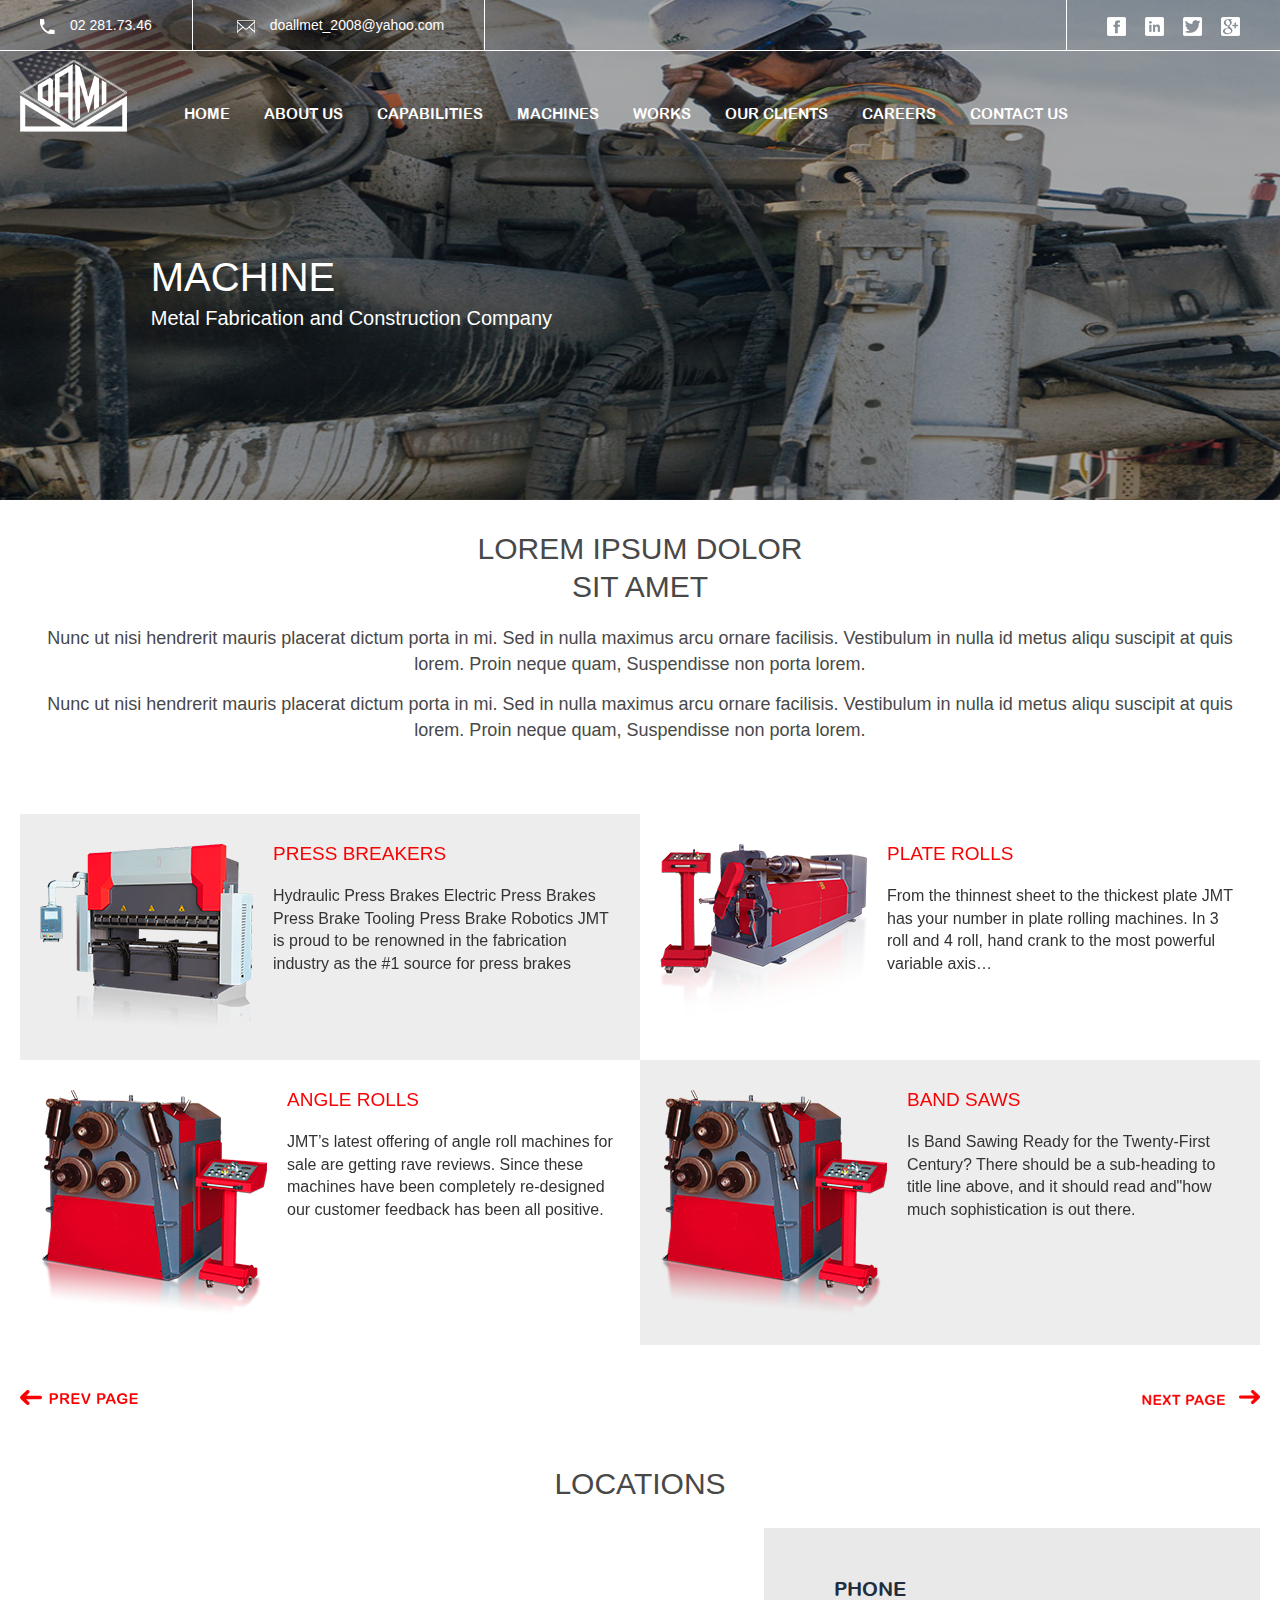
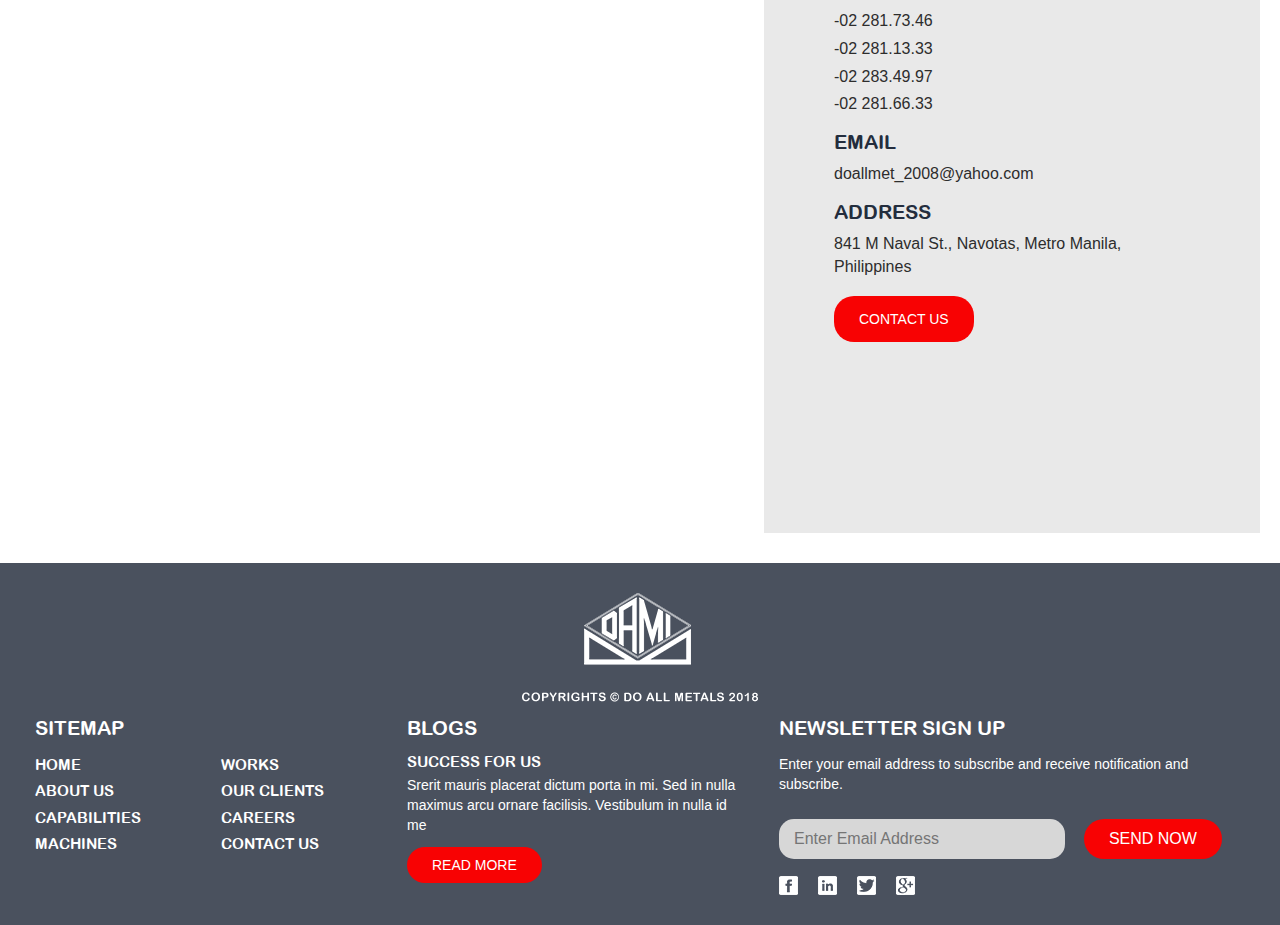
<file: machine.html>
<!doctype html>
<!--[if lt IE 7]>      <html class="no-js lt-ie9 lt-ie8 lt-ie7" lang=""> <![endif]-->
<!--[if IE 7]>         <html class="no-js lt-ie9 lt-ie8" lang=""> <![endif]-->
<!--[if IE 8]>         <html class="no-js lt-ie9" lang=""> <![endif]-->
<!--[if gt IE 8]><!-->
<html class="no-js" lang="">
<!--<![endif]-->

<head>
  <meta charset="utf-8">
  <meta http-equiv="X-UA-Compatible" content="IE=edge,chrome=1">
  <title>Title</title>
  <meta name="description" content="">
  <meta name="viewport" content="width=device-width, initial-scale=1">

  <link rel="stylesheet" href="css/bootstrap.min.css">
  <link href='https://fonts.googleapis.com/css?family=Lato:400,100,300,700,900' rel='stylesheet' type='text/css'>
  <link rel="stylesheet" href="css/font-awesome.min.css">
  <link rel="stylesheet" href="css/owl.carousel.min.css">
  <link rel="stylesheet" href="css/owl.theme.default.min.css">
  <link rel="stylesheet" href="css/responsive.css">
  <link rel="stylesheet" href="css/main.css">
</head>

<body>
  <div class="homepage">
      <header id="header">
          <div class="navbar-holder">
              <!-- if you want to customize the nav, just add class and call it on css -->
              <nav role="navigation" class="navbar navbar-default nav-custom">
                  <!-- Brand and toggle get grouped for better mobile display -->
                  <div class="nav-container">
                    <div class="navbar-header">
                      <button type="button" data-target="#navbarCollapse" data-toggle="collapse" class="navbar-toggle">
                          <span class="sr-only">Toggle navigation</span>
                          <span class="icon-bar"></span>
                          <span class="icon-bar"></span>
                          <span class="icon-bar"></span>
                      </button>
                      <div class="nav-logo">
                        <a href="#" class="desktop_logo"><img src="images/logo.png"></a>
                        <a href="" class="alt_logo"><img src="images/logo-mobile.png"></a>
                      </div>
                      
                  </div>
                  <!-- Collection of nav links, forms, and other content for toggling -->
                  <div id="navbarCollapse" class="collapse navbar-collapse">
                      <ul class="nav navbar-nav">
                          <li class="active"><a href="#">Home</a></li>
                          <li><a href="#">About us</a></li>
                          <li><a href="#">CAPABILITIES</a></li>
                          <li><a href="#">Machines</a></li>
                          <li><a href="#">works</a></li>
                          <li><a href="#">our clients</a></li>
                          <li><a href="#">careers</a></li>
                          <li><a href="#">contact us</a></li>
                          <!-- <li class="dropdown">
                              <a data-toggle="dropdown" class="dropdown-toggle" href="#">Messages <b class="caret"></b></a>
                              <ul role="menu" class="dropdown-menu">
                                  <li><a href="#">Inbox</a></li>
                                  <li><a href="#">Drafts</a></li>
                                  <li><a href="#">Sent Items</a></li>
                                  <li class="divider"></li>
                                  <li><a href="#">Trash</a></li>
                              </ul>
                          </li> -->
                      </ul>
                      
                  </div>
                  </div>
                  
              </nav>

              <div class="links_top">
                <div class="hldr">
                  <ul class="pad-0 listn">
                    <li>
                      <a href=""><img src="images/phone.png">02 281.73.46</a>
                    </li>
                    <li>
                      <a href=""><img src="images/message.png">doallmet_2008@yahoo.com</a>
                    </li>

                    <li>
                      <a href=""><img src="images/facebook.png"></a>
                      <a href=""><img src="images/linkin.png"></a>
                      <a href=""><img src="images/twitter.png"></a>
                      <a href=""><img src="images/google.png"></a>
                    </li>
                  </ul>
                </div>
              </div>
          </div>
      </header>

      <div class="machine">


        <section class="sec-1">
          <article class="hero">
            <h3>MACHINE</h3>
            <p>Metal Fabrication and Construction Company</p>
          </article>
        </section>


        <section class="sec-2">
          <div class="cs_container">
            <div class="holder">
              <h3 class="sec-title">Lorem ipsum dolor <br/>sit amet</h3>
              <p>Nunc ut nisi hendrerit mauris placerat dictum porta in mi. Sed in nulla maximus arcu ornare facilisis. Vestibulum in nulla id metus aliqu suscipit at quis lorem. Proin neque quam, Suspendisse non porta lorem.</p>
              <p>Nunc ut nisi hendrerit mauris placerat dictum porta in mi. Sed in nulla maximus arcu ornare facilisis. Vestibulum in nulla id metus aliqu suscipit at quis lorem. Proin neque quam, Suspendisse non porta lorem.</p>
              
              <div class="machine-slider-hldr">
                <div class="owl-carousel owl-theme machine_carousel">

                    <div class="item">
                      <ul class="listn pad-0 ">

                        <li class="bg-gray">
                          <div class="list-slide clearfix">
                            <aside>
                              <img src="images/press.png">
                            </aside>
                            <article>
                              <h4>PRESS BREAKERS</h4>
                              <p>Hydraulic Press Brakes Electric Press Brakes Press Brake Tooling Press Brake Robotics JMT is proud to be renowned in the fabrication industry as the #1 source for press brakes</p>
                            </article>
                          </div>
                        </li>

                        <li>
                          <div class="list-slide clearfix">
                            <aside>
                              <img src="images/plate.png">
                            </aside>
                            <article>
                              <h4>plate rolls</h4>
                              <p>From the thinnest sheet to the thickest plate JMT has your number in plate rolling machines. In 3 roll and 4 roll, hand crank to the most powerful variable axis…</p>
                            </article>
                          </div>
                        </li>

                        <li>
                          <div class="list-slide clearfix">
                            <aside>
                              <img src="images/anglerolls.png">
                            </aside>
                            <article>
                              <h4>ANGLE ROLLS</h4>
                              <p>JMT’s latest offering of angle roll machines for sale are getting rave reviews. Since these machines have been completely re-designed our customer feedback has been all positive.</p>
                            </article>
                          </div>
                        </li>


                        <li class="bg-gray">
                          <div class="list-slide clearfix">
                            <aside>
                              <img src="images/anglerolls.png">
                            </aside>
                            <article>
                              <h4>band saws</h4>
                              <p>Is Band Sawing Ready for the Twenty-First Century? There should be a sub-heading to title line above, and it should read and"how much sophistication is out there.</p>
                            </article>
                          </div>
                        </li>

                      </ul>
                    </div>

                    <div class="item">
                      <ul class="listn pad-0 ">

                        <li class="bg-gray">
                          <div class="list-slide clearfix">
                            <aside>
                              <img src="images/press.png">
                            </aside>
                            <article>
                              <h4>PRESS BREAKERS</h4>
                              <p>Hydraulic Press Brakes Electric Press Brakes Press Brake Tooling Press Brake Robotics JMT is proud to be renowned in the fabrication industry as the #1 source for press brakes</p>
                            </article>
                          </div>
                        </li>

                        <li>
                          <div class="list-slide clearfix">
                            <aside>
                              <img src="images/plate.png">
                            </aside>
                            <article>
                              <h4>plate rolls</h4>
                              <p>From the thinnest sheet to the thickest plate JMT has your number in plate rolling machines. In 3 roll and 4 roll, hand crank to the most powerful variable axis…</p>
                            </article>
                          </div>
                        </li>

                        <li>
                          <div class="list-slide clearfix">
                            <aside>
                              <img src="images/anglerolls.png">
                            </aside>
                            <article>
                              <h4>ANGLE ROLLS</h4>
                              <p>JMT’s latest offering of angle roll machines for sale are getting rave reviews. Since these machines have been completely re-designed our customer feedback has been all positive.</p>
                            </article>
                          </div>
                        </li>


                        <li class="bg-gray">
                          <div class="list-slide clearfix">
                            <aside>
                              <img src="images/anglerolls.png">
                            </aside>
                            <article>
                              <h4>band saws</h4>
                              <p>Is Band Sawing Ready for the Twenty-First Century? There should be a sub-heading to title line above, and it should read and"how much sophistication is out there.</p>
                            </article>
                          </div>
                        </li>

                      </ul>
                    </div>

                </div>
              </div>

            </div>
          </div>
        </section>

        

        <section class="map-hldr">
          <div class="cs_container">
            <article class="hldr">
                <h3 class="sec-title">locations</h3>

                <ul class="pad-0 listn">
                  <li>
                    <div class="iframe-hldr">
                      <iframe src="https://www.google.com/maps/embed?pb=!1m18!1m12!1m3!1d3859.9778061082066!2d120.9454743148409!3d14.657200989766503!2m3!1f0!2f0!3f0!3m2!1i1024!2i768!4f13.1!3m3!1m2!1s0x3397b453544cfb7d%3A0x931a24d6134e1d8c!2s841+M.+Naval+St%2C+Navotas%2C+1485+Metro+Manila!5e0!3m2!1sen!2sph!4v1538711963440" width="600" height="450" frameborder="0" style="border:0" allowfullscreen></iframe>
                    </div>
                  </li>
                  <li>
                    <div class="details">
                      <ul class="pad-0 listn">
                        <li>
                          <h5>PHONE</h5>
                          <p>-02 281.73.46</p>
                          <p>-02 281.13.33</p>
                          <p>-02 283.49.97</p>
                          <p>-02 281.66.33</p>
                        </li>
                        <li>
                          <h5>EMAIL</h5>
                          <p>doallmet_2008@yahoo.com</p>
                        </li>
                        <li>
                          <h5>ADDRESS</h5>
                          <p>841 M Naval St., Navotas, Metro Manila, Philippines</p>
                        </li>
                      </ul>
                      <div class="red-bg map_btn">
                        <a href="">Contact Us</a>
                      </div>
                    </div>
                  </li>
                </ul>

            </article>
          </div>
        </section>

      </div>


      <footer>
        <aside class="logo_mid">
          <img src="images/footer-logo.png">
        </aside>


        <ul class="pad-0 listn item_hldr">
          <li>
            <h5>Sitemap</h5>
            <ul class="pad-0 listn">
              <li><a href="">Home</a></li>
              <li><a href="">Works</a></li>
              <li><a href="">About Us</a></li>
              <li><a href="">Our Clients</a></li>
              <li><a href="">Capabilities</a></li>
              <li><a href="">Careers</a></li>
              <li><a href="">Machines</a></li>
              <li><a href="">Contact Us</a></li>
            </ul>
          </li>

          <li>
            <h5>Blogs</h5>
            <h6>SUCCESS FOR US</h6>
            <p>Srerit mauris placerat dictum porta in mi. Sed in nulla maximus arcu ornare facilisis. Vestibulum in nulla id me</p>

            <div class="red-bg footer_rm">
              <a href="">Read More</a>
            </div>
          </li>


          <li>
            <h5>Newsletter sign up</h5>
            <p>Enter your email address to subscribe and receive notification and subscribe.</p>

            <div class="email-hldr">
              <input type="email" placeholder="Enter Email Address">
              <input type="submit" value="send now">
            </div>

            <ul class="pad-0 listn links_social">
              <li>
                  <a href=""><img src="images/facebook.png"></a>
              </li>
              <li>
                <a href=""><img src="images/linkin.png"></a>
              </li>
              <li>
                <a href=""><img src="images/twitter.png"></a>
              </li>
              <li>
                <a href=""><img src="images/google.png"></a>
              </li>
            </ul>

          </li>
        </ul>
      </footer>
      
  </div>
  <script src="js/vendor/jquery-v3.2.1.min.js"></script>
  <script src="js/vendor/bootstrap.min.js"></script>
  <script src="js/owl.carousel.min.js"></script>
  <script src="js/main.js"></script>
  <script type="text/javascript">
    $(document).ready(function(){
      $('.machine_carousel').owlCarousel({
          loop:true,
          margin:10,
          nav:true,
          navText : ["<i class='fa fa-chevron-left'></i>","<i class='fa fa-chevron-right'></i>"],
          responsive:{
            0:{
                items:1
            },
            600:{
                items:1
            },
            1000:{
                items:1
            }
          }
      });
    });

  </script>
</body>

</html>
</file>
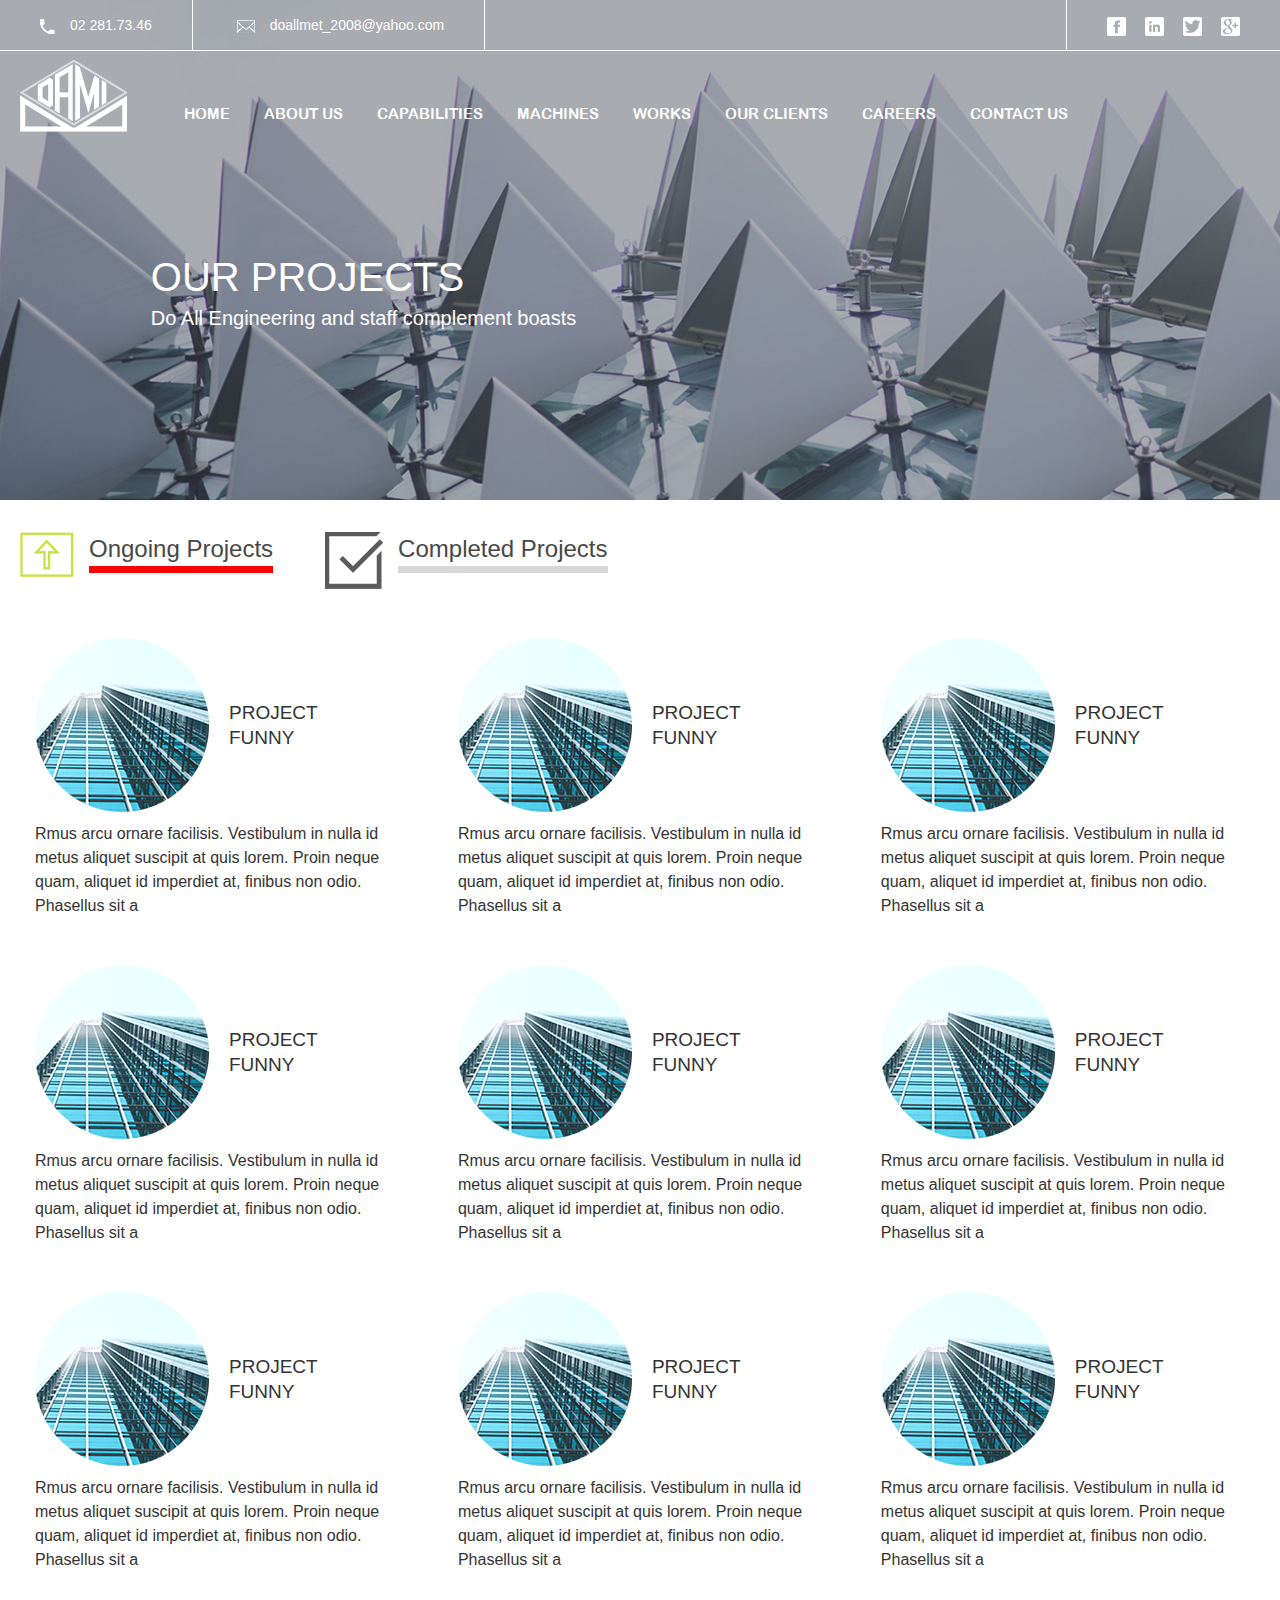
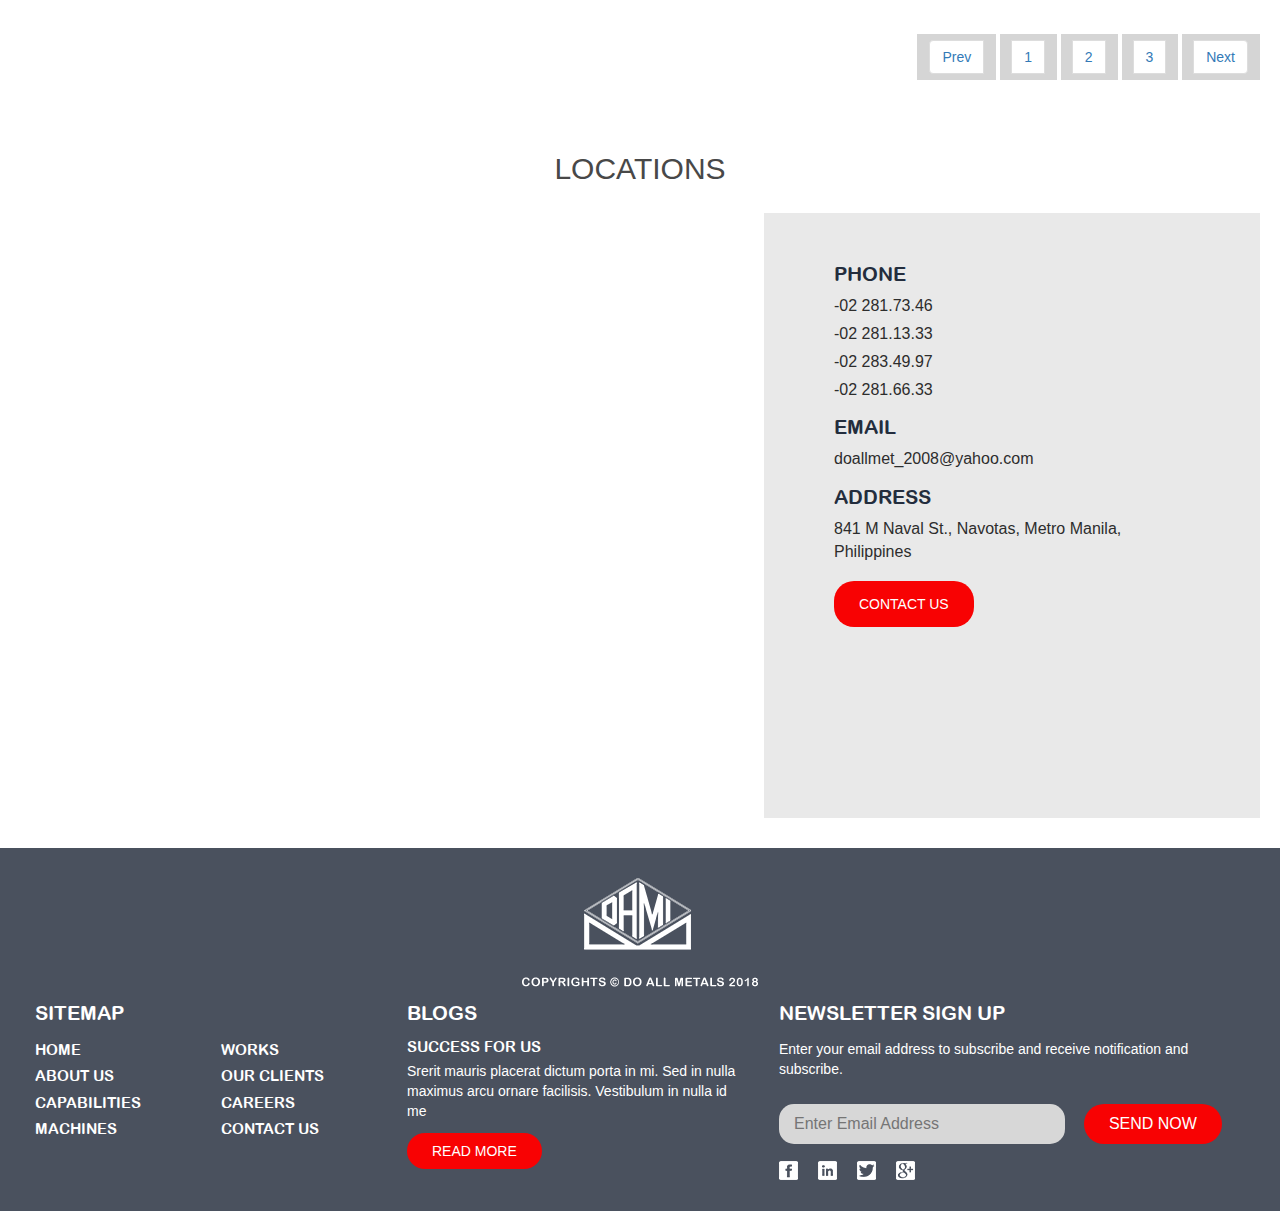
<file: our-projects.html>
<!doctype html>
<!--[if lt IE 7]>      <html class="no-js lt-ie9 lt-ie8 lt-ie7" lang=""> <![endif]-->
<!--[if IE 7]>         <html class="no-js lt-ie9 lt-ie8" lang=""> <![endif]-->
<!--[if IE 8]>         <html class="no-js lt-ie9" lang=""> <![endif]-->
<!--[if gt IE 8]><!-->
<html class="no-js" lang="">
<!--<![endif]-->

<head>
  <meta charset="utf-8">
  <meta http-equiv="X-UA-Compatible" content="IE=edge,chrome=1">
  <title>Title</title>
  <meta name="description" content="">
  <meta name="viewport" content="width=device-width, initial-scale=1">

  <link rel="stylesheet" href="css/bootstrap.min.css">
  <link href='https://fonts.googleapis.com/css?family=Lato:400,100,300,700,900' rel='stylesheet' type='text/css'>
  <link rel="stylesheet" href="css/font-awesome.min.css">
  <link rel="stylesheet" href="css/owl.carousel.min.css">
  <link rel="stylesheet" href="css/owl.theme.default.min.css">
  <link rel="stylesheet" href="css/responsive.css">
  <link rel="stylesheet" href="css/main.css">
</head>

<body>
  <div class="homepage">
      <header id="header">
          <div class="navbar-holder">
              <!-- if you want to customize the nav, just add class and call it on css -->
              <nav role="navigation" class="navbar navbar-default nav-custom">
                  <!-- Brand and toggle get grouped for better mobile display -->
                  <div class="nav-container">
                    <div class="navbar-header">
                      <button type="button" data-target="#navbarCollapse" data-toggle="collapse" class="navbar-toggle">
                          <span class="sr-only">Toggle navigation</span>
                          <span class="icon-bar"></span>
                          <span class="icon-bar"></span>
                          <span class="icon-bar"></span>
                      </button>
                      <div class="nav-logo">
                        <a href="#" class="desktop_logo"><img src="images/logo.png"></a>
                        <a href="" class="alt_logo"><img src="images/logo-mobile.png"></a>
                      </div>
                      
                  </div>
                  <!-- Collection of nav links, forms, and other content for toggling -->
                  <div id="navbarCollapse" class="collapse navbar-collapse">
                      <ul class="nav navbar-nav">
                          <li class="active"><a href="#">Home</a></li>
                          <li><a href="#">About us</a></li>
                          <li><a href="#">CAPABILITIES</a></li>
                          <li><a href="#">Machines</a></li>
                          <li><a href="#">works</a></li>
                          <li><a href="#">our clients</a></li>
                          <li><a href="#">careers</a></li>
                          <li><a href="#">contact us</a></li>
                          <!-- <li class="dropdown">
                              <a data-toggle="dropdown" class="dropdown-toggle" href="#">Messages <b class="caret"></b></a>
                              <ul role="menu" class="dropdown-menu">
                                  <li><a href="#">Inbox</a></li>
                                  <li><a href="#">Drafts</a></li>
                                  <li><a href="#">Sent Items</a></li>
                                  <li class="divider"></li>
                                  <li><a href="#">Trash</a></li>
                              </ul>
                          </li> -->
                      </ul>
                      
                  </div>
                  </div>
                  
              </nav>

              <div class="links_top">
                <div class="hldr">
                  <ul class="pad-0 listn">
                    <li>
                      <a href=""><img src="images/phone.png">02 281.73.46</a>
                    </li>
                    <li>
                      <a href=""><img src="images/message.png">doallmet_2008@yahoo.com</a>
                    </li>

                    <li>
                      <a href=""><img src="images/facebook.png"></a>
                      <a href=""><img src="images/linkin.png"></a>
                      <a href=""><img src="images/twitter.png"></a>
                      <a href=""><img src="images/google.png"></a>
                    </li>
                  </ul>
                </div>
              </div>
          </div>
      </header>

      <div class="projects">
       

        <section class="sec-1">
          <article class="hero">
            <h3>Our Projects</h3>
            <p>Do All Engineering and staff complement boasts</p>
          </article>
        </section>

        

        <section class="sec-2">

          

          <div class="cs_container">
              <aside class="top-bar">
                <ul class="nav nav-tabs project-tabs">
                  <li class="active"><span class="arrow-up"></span><a href="#tab1" data-toggle="tab">Ongoing Projects</a></li>  
                  <li><span class="check"></span><a href="#tab2" data-toggle="tab">Completed Projects</a></li>
                </ul>
              </aside>

              <article>
                <div class="tab-content">


                  <div class="tab-pane active custom-tab" id="tab1">
                    <div class="panel panel-default">
                      <div class="panel-heading">
                        <h4 class="panel-title">
                          <a data-toggle="collapse" data-parent=".tab-pane" href="#collapseOne">Ongoing Projects</a>
                        </h4>
                      </div>
                      <div id="collapseOne" class="panel-collapse collapse">
                          <div class="panel-body projects">


                              <ul class="pad-0 listn">
                                

                                <li>
                                    <div class="handler">
                                      <div class="holder_item">
                                      <aside>
                                        <img src="images/circle-sample.png">
                                      </aside>
                                      <article>
                                        <h4>PROJECT <br>FUNNY</h4>
                                      </article>
                                    </div>
                                    <p>Rmus arcu ornare facilisis. Vestibulum in nulla id metus aliquet suscipit at quis lorem. Proin neque quam, aliquet id imperdiet at, finibus non odio. Phasellus sit a</p>

                                    <div class="overlay"> <a href="">readmore</a></div>
                                    </div>
                                    
                                </li>

                                <li>
                                    <div class="handler">
                                      <div class="holder_item">
                                      <aside>
                                        <img src="images/circle-sample.png">
                                      </aside>
                                      <article>
                                        <h4>PROJECT <br>FUNNY</h4>
                                      </article>
                                    </div>
                                    <p>Rmus arcu ornare facilisis. Vestibulum in nulla id metus aliquet suscipit at quis lorem. Proin neque quam, aliquet id imperdiet at, finibus non odio. Phasellus sit a</p>

                                    <div class="overlay"> <a href="">readmore</a></div>
                                    </div>
                                    
                                </li>

                                <li>
                                    <div class="handler">
                                      <div class="holder_item">
                                      <aside>
                                        <img src="images/circle-sample.png">
                                      </aside>
                                      <article>
                                        <h4>PROJECT <br>FUNNY</h4>
                                      </article>
                                    </div>
                                    <p>Rmus arcu ornare facilisis. Vestibulum in nulla id metus aliquet suscipit at quis lorem. Proin neque quam, aliquet id imperdiet at, finibus non odio. Phasellus sit a</p>

                                    <div class="overlay"> <a href="">readmore</a></div>
                                    </div>
                                    
                                </li>

                                <li>
                                    <div class="handler">
                                      <div class="holder_item">
                                      <aside>
                                        <img src="images/circle-sample.png">
                                      </aside>
                                      <article>
                                        <h4>PROJECT <br>FUNNY</h4>
                                      </article>
                                    </div>
                                    <p>Rmus arcu ornare facilisis. Vestibulum in nulla id metus aliquet suscipit at quis lorem. Proin neque quam, aliquet id imperdiet at, finibus non odio. Phasellus sit a</p>

                                    <div class="overlay"> <a href="">readmore</a></div>
                                    </div>
                                    
                                </li>

                                <li>
                                    <div class="handler">
                                      <div class="holder_item">
                                      <aside>
                                        <img src="images/circle-sample.png">
                                      </aside>
                                      <article>
                                        <h4>PROJECT <br>FUNNY</h4>
                                      </article>
                                    </div>
                                    <p>Rmus arcu ornare facilisis. Vestibulum in nulla id metus aliquet suscipit at quis lorem. Proin neque quam, aliquet id imperdiet at, finibus non odio. Phasellus sit a</p>

                                    <div class="overlay"> <a href="">readmore</a></div>
                                    </div>
                                    
                                </li>

                                <li>
                                    <div class="handler">
                                      <div class="holder_item">
                                      <aside>
                                        <img src="images/circle-sample.png">
                                      </aside>
                                      <article>
                                        <h4>PROJECT <br>FUNNY</h4>
                                      </article>
                                    </div>
                                    <p>Rmus arcu ornare facilisis. Vestibulum in nulla id metus aliquet suscipit at quis lorem. Proin neque quam, aliquet id imperdiet at, finibus non odio. Phasellus sit a</p>

                                    <div class="overlay"> <a href="">readmore</a></div>
                                    </div>
                                    
                                </li>

                                <li>
                                    <div class="handler">
                                      <div class="holder_item">
                                      <aside>
                                        <img src="images/circle-sample.png">
                                      </aside>
                                      <article>
                                        <h4>PROJECT <br>FUNNY</h4>
                                      </article>
                                    </div>
                                    <p>Rmus arcu ornare facilisis. Vestibulum in nulla id metus aliquet suscipit at quis lorem. Proin neque quam, aliquet id imperdiet at, finibus non odio. Phasellus sit a</p>

                                    <div class="overlay"> <a href="">readmore</a></div>
                                    </div>
                                    
                                </li>

                                <li>
                                    <div class="handler">
                                      <div class="holder_item">
                                      <aside>
                                        <img src="images/circle-sample.png">
                                      </aside>
                                      <article>
                                        <h4>PROJECT <br>FUNNY</h4>
                                      </article>
                                    </div>
                                    <p>Rmus arcu ornare facilisis. Vestibulum in nulla id metus aliquet suscipit at quis lorem. Proin neque quam, aliquet id imperdiet at, finibus non odio. Phasellus sit a</p>

                                    <div class="overlay"> <a href="">readmore</a></div>
                                    </div>
                                    
                                </li>

                                <li>
                                    <div class="handler">
                                      <div class="holder_item">
                                      <aside>
                                        <img src="images/circle-sample.png">
                                      </aside>
                                      <article>
                                        <h4>PROJECT <br>FUNNY</h4>
                                      </article>
                                    </div>
                                    <p>Rmus arcu ornare facilisis. Vestibulum in nulla id metus aliquet suscipit at quis lorem. Proin neque quam, aliquet id imperdiet at, finibus non odio. Phasellus sit a</p>

                                    <div class="overlay"> <a href="">readmore</a></div>
                                    </div>
                                    
                                </li>


                              </ul>


                              <div class="pagination-hldr text-right">
                                <ul class="pagination pad-0 listn">
                                  <li><a href="">Prev</a></li>
                                  <li><a href="">1</a></li>
                                  <li><a href="">2</a></li>
                                  <li><a href="">3</a></li>
                                  <li><a href="">Next</a></li>

                                </ul> 
                              </div>
                          </div>
                      </div>
                    </div>
                  </div>


                  <div class="tab-pane custom-tab" id="tab2">
                    <div class="panel panel-default">
                      <div class="panel-heading">
                        <h4 class="panel-title">
                          <a data-toggle="collapse" data-parent=".tab-pane" href="#collapse2">Completed Projects</a>
                        </h4>
                      </div>
                      <div id="collapse2" class="panel-collapse collapse">
                          <div class="panel-body projects">


                              <ul class="pad-0 listn">
                                

                                

                                <li>
                                    <div class="handler">
                                      <div class="holder_item">
                                      <aside>
                                        <img src="images/circle-sample.png">
                                      </aside>
                                      <article>
                                        <h4>PROJECT <br>FUNNY</h4>
                                      </article>
                                    </div>
                                    <p>Rmus arcu ornare facilisis. Vestibulum in nulla id metus aliquet suscipit at quis lorem. Proin neque quam, aliquet id imperdiet at, finibus non odio. Phasellus sit a</p>

                                    <div class="overlay"> <a href="">readmore</a></div>
                                    </div>
                                    
                                </li>

                                <li>
                                    <div class="handler">
                                      <div class="holder_item">
                                      <aside>
                                        <img src="images/circle-sample.png">
                                      </aside>
                                      <article>
                                        <h4>PROJECT <br>FUNNY</h4>
                                      </article>
                                    </div>
                                    <p>Rmus arcu ornare facilisis. Vestibulum in nulla id metus aliquet suscipit at quis lorem. Proin neque quam, aliquet id imperdiet at, finibus non odio. Phasellus sit a</p>

                                    <div class="overlay"> <a href="">readmore</a></div>
                                    </div>
                                    
                                </li>

                                <li>
                                    <div class="handler">
                                      <div class="holder_item">
                                      <aside>
                                        <img src="images/circle-sample.png">
                                      </aside>
                                      <article>
                                        <h4>PROJECT <br>FUNNY</h4>
                                      </article>
                                    </div>
                                    <p>Rmus arcu ornare facilisis. Vestibulum in nulla id metus aliquet suscipit at quis lorem. Proin neque quam, aliquet id imperdiet at, finibus non odio. Phasellus sit a</p>

                                    <div class="overlay"> <a href="">readmore</a></div>
                                    </div>
                                    
                                </li>

                                <li>
                                    <div class="handler">
                                      <div class="holder_item">
                                      <aside>
                                        <img src="images/circle-sample.png">
                                      </aside>
                                      <article>
                                        <h4>PROJECT <br>FUNNY</h4>
                                      </article>
                                    </div>
                                    <p>Rmus arcu ornare facilisis. Vestibulum in nulla id metus aliquet suscipit at quis lorem. Proin neque quam, aliquet id imperdiet at, finibus non odio. Phasellus sit a</p>

                                    <div class="overlay"> <a href="">readmore</a></div>
                                    </div>
                                    
                                </li>

                                <li>
                                    <div class="handler">
                                      <div class="holder_item">
                                      <aside>
                                        <img src="images/circle-sample.png">
                                      </aside>
                                      <article>
                                        <h4>PROJECT <br>FUNNY</h4>
                                      </article>
                                    </div>
                                    <p>Rmus arcu ornare facilisis. Vestibulum in nulla id metus aliquet suscipit at quis lorem. Proin neque quam, aliquet id imperdiet at, finibus non odio. Phasellus sit a</p>

                                    <div class="overlay"> <a href="">readmore</a></div>
                                    </div>
                                    
                                </li>


                              </ul>


                              <div class="pagination-hldr text-right">
                                <ul class="pagination pad-0 listn">
                                  <li><a href="">Prev</a></li>
                                  <li><a href="">1</a></li>
                                  <li><a href="">2</a></li>
                                  <li><a href="">3</a></li>
                                  <li><a href="">Next</a></li>

                                </ul> 
                              </div>
                          </div>
                      </div>
                    </div>
                  </div>

                </div>
              </article>
          </div>
        </section>

        


        <section class="map-hldr">
          <div class="cs_container">
            <article class="hldr">
                <h3 class="sec-title">locations</h3>

                <ul class="pad-0 listn">
                  <li>
                    <div class="iframe-hldr">
                      <iframe src="https://www.google.com/maps/embed?pb=!1m18!1m12!1m3!1d3859.9778061082066!2d120.9454743148409!3d14.657200989766503!2m3!1f0!2f0!3f0!3m2!1i1024!2i768!4f13.1!3m3!1m2!1s0x3397b453544cfb7d%3A0x931a24d6134e1d8c!2s841+M.+Naval+St%2C+Navotas%2C+1485+Metro+Manila!5e0!3m2!1sen!2sph!4v1538711963440" width="600" height="450" frameborder="0" style="border:0" allowfullscreen></iframe>
                    </div>
                  </li>
                  <li>
                    <div class="details">
                      <ul class="pad-0 listn">
                        <li>
                          <h5>PHONE</h5>
                          <p>-02 281.73.46</p>
                          <p>-02 281.13.33</p>
                          <p>-02 283.49.97</p>
                          <p>-02 281.66.33</p>
                        </li>
                        <li>
                          <h5>EMAIL</h5>
                          <p>doallmet_2008@yahoo.com</p>
                        </li>
                        <li>
                          <h5>ADDRESS</h5>
                          <p>841 M Naval St., Navotas, Metro Manila, Philippines</p>
                        </li>
                      </ul>
                      <div class="red-bg map_btn">
                        <a href="">Contact Us</a>
                      </div>
                    </div>
                  </li>
                </ul>

            </article>
          </div>
        </section>

      </div>


      <footer>
        <aside class="logo_mid">
          <img src="images/footer-logo.png">
        </aside>


        <ul class="pad-0 listn item_hldr">
          <li>
            <h5>Sitemap</h5>
            <ul class="pad-0 listn">
              <li><a href="">Home</a></li>
              <li><a href="">Works</a></li>
              <li><a href="">About Us</a></li>
              <li><a href="">Our Clients</a></li>
              <li><a href="">Capabilities</a></li>
              <li><a href="">Careers</a></li>
              <li><a href="">Machines</a></li>
              <li><a href="">Contact Us</a></li>
            </ul>
          </li>

          <li>
            <h5>Blogs</h5>
            <h6>SUCCESS FOR US</h6>
            <p>Srerit mauris placerat dictum porta in mi. Sed in nulla maximus arcu ornare facilisis. Vestibulum in nulla id me</p>

            <div class="red-bg footer_rm">
              <a href="">Read More</a>
            </div>
          </li>


          <li>
            <h5>Newsletter sign up</h5>
            <p>Enter your email address to subscribe and receive notification and subscribe.</p>

            <div class="email-hldr">
              <input type="email" placeholder="Enter Email Address">
              <input type="submit" value="send now">
            </div>

            <ul class="pad-0 listn links_social">
              <li>
                  <a href=""><img src="images/facebook.png"></a>
              </li>
              <li>
                <a href=""><img src="images/linkin.png"></a>
              </li>
              <li>
                <a href=""><img src="images/twitter.png"></a>
              </li>
              <li>
                <a href=""><img src="images/google.png"></a>
              </li>
            </ul>

          </li>
        </ul>
      </footer>
      
  </div>
  <script src="js/vendor/jquery-v3.2.1.min.js"></script>
  <script src="js/vendor/bootstrap.min.js"></script>
  <script src="js/owl.carousel.min.js"></script>
  <script src="js/main.js"></script>
  
</body>

</html>
</file>
<file: css/responsive.css>
@media only screen and (max-width: 1560px){
	footer { padding: 40px!important;}
	footer > ul > li:last-child > .email-hldr input[type="email"] { max-width: 100%!important; width: calc(100% - 180px)!important; }
}

@media only screen and (max-width: 1500px){
	.cs_container { padding: 0px 40px; max-width: 100%!important;} 
	.home .sec-3 .hldr_ > div.details_hldr > article, .home .sec-5 .hldr_ > div.details_hldr > article{ max-width: 100%!important; padding: 30px 40px!important;}
	.home .sec-4 .hldr_ .p-holdr,  { max-width: 75%!important;}
	.about-page .sec-2 > article .about-same > ul > li:nth-child(2) { padding-left: 40px!important; padding-right: 40px!important;}
	.join_team .sec-2 .holder > .job_carousel-hldr .owl-nav .owl-prev { left: -20px!important;}
	.join_team .sec-2 .holder > .job_carousel-hldr .owl-nav .owl-next { right: -20px!important;}
}

@media only screen and (max-width: 1440px){
	.home .sec-1 .home-carousel .item article.hero h2 { font-size: 45px!important;}

	.about-page .sec-1 .hero > h3, .join_team .sec-1 .hero > h3, .machine .sec-1 .hero > h3, .contact .sec-1 .hero > h3, .clients .sec-1 .hero > h3, .clients .sec-1 .hero > h3, .capabilities .sec-1 .hero > h3, .projects .sec-1 .hero > h3 { font-size: 45px!important;}

	.about-page .sec-2 > article .about-same > ul > li:first-child article.text-hero h4 { font-size: 45px!important;}

	.sec-title { font-size: 35px!important;}

	.home .sec-3 .hldr_ > div.details_hldr > article > h3 { margin-bottom: 20px!important;}
	.capabilities .sec-2 .hldr_ > h3 {margin-bottom: 20px!important;}
	.machine .sec-2 .holder > h3{ margin-bottom: 20px!important;}
	.home .sec-4 .hldr_ > h3, .home .sec-6 .hldr_ > h3 {margin-bottom: 20px!important;}
	.clients .sec-2 .hldr > ul > li:nth-child(2) > article > h3 {margin-bottom: 20px!important;}
	.home .sec-5 .hldr_ > div.details_hldr > article > h3 { margin-bottom: 20px!important;}
	.italic_title{margin-bottom: 15px!important;}

	.map-hldr .hldr > ul > li:last-child .details { padding: 50px 70px!important;}

	.about-page .sec-2 > article .about-team > ul > li .hldr > ul > li > aside { max-width: 200px!important; height: 222px!important;}
	.about-page .sec-2 > article .about-team > ul > li .hldr > ul > li { margin-bottom: 50px!important;}
	.machine .sec-2 .holder > p {margin-bottom: 15px!important;}
	.projects .sec-2 .top-bar {margin-bottom: 50px!important;}

}


@media only screen and (max-width: 1300px){
	.nav-container { padding: 0px 20px!important}

	.home .sec-1 .home-carousel .item article.hero h2 { font-size: 40px!important;     margin-bottom: 15px!important;} 

	.cs_container { padding: 0px 20px!important;}

	.capabilities .sec-2 .hldr_ .item_hldr{ margin: 0px!important;	margin-top: 40px!important; }


	/*************************SECTION PADDING***********************************/
	.home .sec-2, .home .sec-4, .home .sec-6, .map-hldr, .about-page .sec-2, .join_team .sec-2, .machine .sec-2, .clients .sec-2, .capabilities .sec-2 { padding: 30px 0px!important;}
	/*************************END OF SECTION PADDING***********************************/
	.home .sec-3, .contact .sec-2, .projects .sec-2 {padding: 30px 0px 0px!important;}
	.about-page .sec-2 > article .about-same > ul > li:nth-child(2) { padding-left: 20px!important; padding-right: 20px!important;}

	.contact .sec-2 .padding-form { padding: 0px!important;}
	.contact .sec-2 .padding-form .form-hldr{ padding: 30px 20px!important;}
	.contact .sec-2 .padding-form .form-hldr  ul  li  h5 { font-size: 20px!important;}
	.home .sec-2 .hldr_ > ul > li article > h4 { font-size: 20px!important; margin-bottom: 5px!important;}

	.home .sec-3 .hldr_ > div.details_hldr > article, .home .sec-5 .hldr_ > div.details_hldr > article { padding: 30px 20px!important;}

	.sec-title{ font-size: 30px!important;     line-height: 38px!important;}

	.home .sec-4 .hldr_ > ul.prject-sample > li { width: 50%!important;}
	.home .sec-6 .hldr_ .job-list { justify-content: space-around!important;}
	.home .sec-6 .hldr_ .job-list > li { width: 33.3%!important; margin-bottom: 20px;}
	.map-hldr .hldr > ul > li:last-child .details > ul > li h5 { font-size: 20px!important;}
	.map-hldr .hldr > ul > li:last-child .details > ul > li p { font-size: 16px!important;}

	footer{ padding: 30px 20px!important;}
	footer > ul > li > h5 { font-size: 20px!important; margin-bottom: 15px!important;}

	footer .logo_mid { position: relative!important; margin: 0px auto 15px!important; left: 0!important; transform: translate(0, 0)!important; top: 0!important;}
	footer > ul > li:first-child { width: 30%!important;}
	footer > ul > li:last-child { width: 40%!important; padding-left: 15px!important;}
	footer > ul > li:nth-child(2) { padding-right: 15px!important;}




	.about-page .sec-1 .hero > h3, .join_team .sec-1 .hero > h3, .machine .sec-1 .hero > h3, .contact .sec-1 .hero > h3, .clients .sec-1 .hero > h3, .capabilities .sec-1 .hero > h3, .projects .sec-1 .hero > h3 { font-size: 40px!important;}

	.about-page .sec-1 .hero > p, .join_team .sec-1 .hero > p, .machine .sec-1 .hero > p, .contact .sec-1 .hero > p, .clients .sec-1 .hero > p, .capabilities .sec-1 .hero > p, .projects .sec-1 .hero > p { font-size: 20px!important;}

	.about-page .sec-2 .top-bar .about-tabs li { padding: 0px 20px!important;}

	.about-page .sec-2 > article .about-same > ul > li:first-child article.text-hero h4 { font-size: 40px!important;}
	.about-page .sec-2 .top-bar .about-tabs li a { font-size: 20px!important;}

	.machine .sec-2 .holder .machine-slider-hldr > .machine_carousel .item > ul > li { padding: 30px 20px!important;}

	.clients .sec-2 .hldr > ul > li:nth-child(2) { padding: 0px!important; padding-left: 20px!important;}
	.clients .sec-2 .hldr .p-holder { padding: 20px 0px 0px!important;}
	.clients .sec-2 .hldr > ul{ margin-bottom: 20px!important;}
	.capabilities .sec-2 .hldr_ .item_hldr > li > div { max-width: 100%!important;}

	.capabilities .sec-2 .hldr_ .item_hldr > li > div aside { margin: 0 auto 25px!important;}
	.capabilities .sec-2 .hldr_ .item_hldr > li > div article h4 {margin-bottom: 15px!important;}

	.projects .sec-2 .top-bar .project-tabs li { padding-right: 50px!important;}

}



@media only screen and (max-width: 1130px){
	.nav-custom .navbar-nav > li a { font-size: 14px!important; padding: 10px 12px!important;}
	.home .sec-1 .home-carousel .item article.hero h2 {font-size: 35px!important;}

	.about-page .sec-1 .hero > h3, .join_team .sec-1 .hero > h3, .machine .sec-1 .hero > h3, .contact .sec-1 .hero > h3, .clients .sec-1 .hero > h3, .capabilities .sec-1 .hero > h3, .projects .sec-1 .hero > h3 { font-size: 35px!important;}

	.about-page .sec-2 > article .about-same > ul > li:first-child article.text-hero h4 { font-size: 35px!important;}

	.nav-logo { margin-right: 20px!important;}

	.capabilities .sec-2 .hldr_ .item_hldr > li { width: 50%!important; margin-bottom: 25px;}
	.capabilities .sec-2 .hldr_ .item_hldr { justify-content: space-around!important;}

	.projects .sec-2 .projects > ul > li { width: 50%!important}

}



@media only screen and (max-width: 999px){

   	.home .sec-1 .home-carousel .item aside{ height: 600px!important;}
   	.home .sec-2 .hldr_ > ul > li {  width: 50%!important; margin-bottom: 20px; }
   	.home .sec-2 .hldr_ > ul > li:last-child { margin-bottom: 0px!important;}
   	.home .sec-2 .hldr_ > ul { justify-content: space-around!important}
   	.home .sec-3 .hldr_ > div.details_hldr, .home .sec-5 .hldr_ > div.details_hldr { width: 100%!important; float: none!important;}

   	.home .sec-3 .hldr_ > .img-side, .home .sec-5 .hldr_ > .img-side { width: 100%!important; float: none!important; position: relative!important; height: 400px!important;}
   	.home .sec-3 .hldr_ > div.details_hldr > article, .home .sec-5 .hldr_ > div.details_hldr > article { padding: 20px!important;}
   	.home .sec-4 .hldr_ .p-holdr, .home .sec-6 .hldr_ .p-holdr { max-width: 100%!important;}
   	.home .sec-6 .hldr_ .job-list > li { width: 50%!important;}
   	.home .sec-6 .hldr_ .job-list > li .item_hldr .rmore_ a, .map-hldr .hldr > ul > li:last-child .details .map_btn a {padding: 10px 20px!important;}

   	.map-hldr .hldr > ul > li:last-child .details { padding: 50px 20px!important;}
   	footer > ul > li:first-child, footer > ul > li:nth-child(2) { width: 50%!important;}
   	footer > ul > li:last-child { width: 100%!important;}
   	footer > ul > li {margin-bottom: 15px;}


   	.about-page .sec-1, .join_team .sec-1, .machine .sec-1, .contact .sec-1, .clients .sec-1, .capabilities .sec-1, .projects .sec-1 { height: 400px!important;/* background-position: center!important;*/}
   	.about-page .sec-1 .hero, .join_team .sec-1 .hero, .machine .sec-1 .hero, .contact .sec-1 .hero, .clients .sec-1 .hero, .capabilities .sec-1 .hero, .projects .sec-1 .hero {  padding: 0px 20px!important; max-width: 100%!important; top: 50%!important; left: 50%!important; transform: translate(-50%, -50%); text-align: center;;}
   	.about-page .sec-2 .top-bar {margin-bottom: 0px!important;}
   	.about-page .sec-2 {padding: 30px 20px!important;}
   	.about-page .sec-2 >	 article .about-same > ul > li { width: 100%!important;}
   	.about-page .sec-2 > article .about-same > ul > li:first-child aside {height: 350px!important; padding-right: 0px!important;}
   	.about-page .sec-2 > article .about-same > ul > li:first-child article.text-hero {     top: 45%!important; right: auto!important ; text-align: center!important; left: 50%!important; transform: translate(-50%, -50%); padding: 0px 15px;}
   	.about-page .sec-2 > article .about-same > ul > li:first-child article.text-hero h4::after { height: 4px!important; left: 50%; right: auto!important; transform: translate(-50%, 0);}
   	.about-page .sec-2 > article .about-same > ul > li:first-child article.text-hero h4 { padding-bottom: 15px!important;}
   	.about-page .sec-2 > article .about-same > ul > li:first-child aside::after { display: none;}
   	.about-page .sec-2 > article .about-same > ul > li:nth-child(2) {padding: 20px!important; height: auto!important;}
   	.about-page .sec-2 > article .about-comp > ul > li:nth-child(2) > ul > li > .hldr .title_img { margin-bottom: 15px!important; text-align: center;}
   	.about-page .sec-2 > article .about-comp > ul > li:nth-child(2) > ul > li > .hldr .title_img span { position: relative!important; display: block; bottom: 0!important;}
   	.about-page .sec-2 > article .about-comp > ul > li:nth-child(2) > ul > li > .hldr .title_img img {margin-right: 0px!important; margin-bottom: 10px!important;}
   	.about-page .sec-2 > article .about-comp > ul > li:nth-child(2) > ul > li {    margin-bottom: 15px!important; border-bottom: 1px solid #d5d5d5; padding-bottom: 10px}

   	.about-page .sec-2 > article .about-hist > ul > li:nth-child(2) .text_hldr { padding-top: 0px!important;}
   	.about-page .sec-2 > article .about-hist > ul > li:nth-child(2) .text_hldr > h4 { margin-bottom: 20px!important}
   	.about-page .sec-2 > article .about-hist > ul > li:nth-child(2) .text_hldr > p {margin-bottom: 15px!important;}
   	.about-page .sec-2 > article .about-hist > ul > li:nth-child(2) .text_hldr .title_margin {margin-top: 40px!important;}

   	.about-page .sec-2 > article .about-team > ul > li .hldr { padding: 0px!important;}

   	.machine .sec-2 .holder .machine-slider-hldr > .machine_carousel .item > ul > li.bg-gray { background: transparent!important;}
   	.machine .sec-2 .holder .machine-slider-hldr > .machine_carousel .item > ul > li { width: 100%!important;}
   	.machine .sec-2 .holder .machine-slider-hldr > .machine_carousel .item > ul > li:nth-child(odd) { background: #ededed!important}
   	.contact .sec-2 .padding-form .form-hldr  ul  li { width: 100%!important;}
   	.contact .sec-2 .padding-form .form-hldr  ul  li {margin-bottom: 15px!important;}

   	.clients .sec-2 .hldr > ul > li { width: 100%!important;}
   	.clients .sec-2 .hldr > ul > li:first-child aside{ height: 350px!important; }
   	.clients .sec-2 .hldr > ul > li:nth-child(2){ padding-left: 0px!important;}
   	.clients .sec-2 .hldr > ul > li:nth-child(2) > article { padding: 20px 15px!important;}

   	.projects .sec-2 .top-bar { margin-bottom: 0px!important;}
   	.projects .sec-2 .projects { padding: 15px!important;}
   	.projects .sec-2 .projects > ul > li .holder_item article { width: 100%!important; padding-left: 0px!important;}
	.projects .sec-2 .projects > ul > li .holder_item aside {margin: 0 auto 10px;}
	.projects .sec-2 .projects > ul > li .holder_item article h4 br { display: none!important;  }
	.projects .sec-2 .projects > ul > li .holder_item article h4 { text-align: center; }
	.projects .sec-2 .projects > ul > li > .handler { padding: 0!important;}
	.projects .sec-2 .projects > ul {margin: 0!important;}
	.projects .sec-2 .projects > ul > li > .handler > .overlay { position: relative!important; width: 100%!important; text-align: center; background: transparent!important; overflow: visible!important;}
	.projects .sec-2 .projects > ul > li .overlay > a {     position: relative!important; transform: translate(0, 0)!important; left: 0!important; top: 0!important;}

	.projects .sec-2 .projects > ul > li > .handler:hover p::after { display: none!important;}



}


@media only screen and (max-width: 992px){
	.navbar-header { float: none;}
    .navbar-left,.navbar-right { float: none !important;  }
    .navbar-toggle { display: block; float: right; background: transparent!important; border: 0px;  margin-top: 20px;     margin-right: 0px;}
    .navbar-collapse { border-top: 0px solid transparent; box-shadow: inset 0 0px 0 rgba(255,255,255,0.1); background: #fff; position: relative; z-index: 99; }
    .navbar-fixed-top { top: 0; border-width: 0 0 1px; }
    .navbar-collapse.collapse { display: none!important; }
    .navbar-nav {float: none!important; padding-top: 0px!important;}
    .navbar-nav>li { float: none!important; }
    .navbar-nav>li>a { padding-top: 10px; padding-bottom: 10px; }
    .collapse.in{  display:block !important; }
    .nav-custom li a { font-size: 18px!important;} 
      
    .nav-ul { margin-top: 53px; }
    .navbar-brand { height: inherit; padding: 0px; }
    .navbar-logo { margin-top: 0px!important; margin: 0 auto;}
   
    .menu { top: 0!important;}
    .navbar-toggle .icon-bar{ width: 35px; height: 4px; background: #fff!important;}    
    .nav-custom .navbar-nav > li:last-child { display: block!important;}
    .nav > li { display: block!important; }
    .navbar-collapse.collapse { text-align: left!important; }
    .nav-custom .navbar-nav > li > a { padding:  10px 0px!important; color: #424242!important; }

   /*	.links_top { display: none;}*/

   	/*.nav-logo .desktop_logo	{ display: none;}
	.nav-logo .alt_logo { display: block!important; }*/
	.nav-custom { padding-top: 50px!important;}

    .nav-logo {max-width: 130px; padding: 15px 0px; }
    .links_top .hldr ul > li:last-child{ border-left: 0px!important;}
}












@media only screen and (max-width: 800px){
	.home .sec-1 .home-carousel .item article.hero .rmore a{ padding: 10px 25px!important;}
	.home .sec-1 .home-carousel .item article.hero .rmore { margin-top: 30px!important;}

	.home .sec-2 .hldr_ > ul > li aside { height: 230px!important;}
	.home .sec-3 .hldr_ > div.details_hldr > article > ul { margin-top: 40px!important;}

	.home .sec-4 .hldr_ > ul.prject-sample > li > div > aside { max-width: 158px!important; height: 158px!important; margin: 0 auto!important; margin-bottom: 15px!important;}
	.home .sec-4 .hldr_ > ul.prject-sample > li > div{display: block!important;}
	.home .sec-4 .hldr_ > ul.prject-sample > li > div > article{ padding-left: 0px!important; width: 100%!important; }
	.home .sec-4 .hldr_ > ul.prject-sample > li > div > article h4 br { display: none;}
	.home .sec-4 .hldr_ > ul.prject-sample > li p {text-align: left!important;}
	.home .sec-5 .hldr_ > div.details_hldr > article > .img-hldr {margin-top: 40px!important;}

	.join_team .sec-2 .holder > .job_carousel-hldr {margin-top: 40px!important;}
	.clients .sec-2 .hldr > ul > li:nth-child(2) > article > aside img { margin-top: 15px!important;}
	.capabilities .sec-2 .hldr_ .item_hldr > li { width: 100%!important; margin-bottom: 15px!important; padding: 0px!important;}
	
	.links_top .hldr ul > li:last-child { display: none!important;}
	.links_top .hldr ul > li:nth-child(2) { float: right;}
	.links_top .hldr ul > li{ border-right: 0px!important; padding: 10px 20px!important;}
	.nav-custom { padding-top: 40px!important;}
	.navbar-nav { margin: 7.5px 0px!important;}

	.home .sec-1 .home-carousel .item aside { height: auto!important; position: absolute; top: 0; bottom: 0;}
	.home .sec-1 .home-carousel .item article.hero { position: relative!important; left: 0!important; top: 0!important; transform: translate(0, 0)!important;     padding: 175px 20px!important;}








}










/********************MOBILE****************************/

@media only screen and (max-width: 600px){

	.nav-custom { position: relative!important; top: 0!important; padding: 0px!important; min-height: 80px!important; background: #4a515e!important;     padding-top: 40px!important;}
	.nav-logo { max-width: 100px!important; padding: 10px 0px!important;}


	.home .sec-1 .home-carousel .item article.hero h2 { font-size: 30px!important;}
	.home .sec-2 .hldr_ > ul > li { width: 100%!important;}
	.home .sec-2 .hldr_ > ul > li aside{ margin-bottom: 15px!important; height: 200px!important;}
	.sec-title { font-size: 25px!important;     line-height: 33px!important;}
	.home .sec-3 .hldr_ > div.details_hldr > article > h3 {margin-bottom: 10px!important;}
	.home .sec-3 .hldr_ > div.details_hldr > article > ul > li > div > aside { position: relative!important; margin: 0 auto!important; margin-bottom: 20px!important;  height: 125px!important; max-width: 125px!important;}
	.home .sec-3 .hldr_ > .img-side {height: 350px!important;}
	.home .sec-3 .hldr_ > div.details_hldr > article > ul > li > div > article { padding-left: 0px!important; padding-top: 0px!important; min-height: auto!important;}
	.home .sec-3 .hldr_ > div.details_hldr > article > ul > li > div > article h4 { margin-bottom: 10px!important; text-align: center;}
	.home .sec-4 .hldr_ > ul.prject-sample > li { width: 100%!important; padding: 0px!important;}
	.home .sec-4 .hldr_ > ul.prject-sample { margin: 0px!important; margin-top: 30px!important;}
	.home .sec-4 .hldr_ > ul.prject-sample > li > div {margin-bottom: 5px!important;}

	.home .sec-4 .hldr_ > ul.prject-sample > li > div > aside { max-width: 125px!important; height: 125px!important;}
	.home .sec-4 .hldr_ > h3::after, .home .sec-6 .hldr_ > h3::after {    background-size: 230px!important; background-position: center center!important; width: 230px!important;}
	.home .sec-4 .hldr_ > ul.prject-sample > li > div > article h4 { text-align: center;;}
	.home .sec-6 .hldr_ .job-list > li { width: 100%!important; padding: 0px!important;}
	.home .sec-6 .hldr_ .job-list > li .item_hldr .rmore_ { margin-top: 25px!important;}
	.home .sec-6 .hldr_ .job-list { margin: 30px 0px 0px!important;}
	.home .sec-6 .hldr_ .job-list > li .item_hldr {padding: 15px!important;}

	.map-hldr .hldr > ul > li:first-child, .map-hldr .hldr > ul > li:last-child { width: 100%!important;}
	.map-hldr .hldr > ul > li:last-child .details { padding: 15px!important; position: relative!important;}
	.map-hldr .hldr > ul > li .iframe-hldr iframe {height: 300px!important;}
	footer > ul > li:first-child, footer > ul > li:nth-child(2) { width: 100%!important; border-bottom: 2px solid #fff;}
	footer > ul > li:first-child > ul > li{ width: 100%!important; padding: 0px!important;}
	footer > ul > li { padding: 0px!important;}
	footer > ul > li:first-child > ul {margin: 0px!important;}
	footer > ul > li:last-child  { padding-left: 0px!important;}
	footer > ul > li:last-child > .email-hldr input[type="email"] { width: 100%!important; margin-bottom: 10px;}
	footer > ul > li:last-child > .email-hldr input[type="submit"] {margin-left: 0px!important;}
	footer > ul > li:last-child > .links_social {margin: 0px!important; margin-top: 15px!important;}

	.about-page .sec-1 .hero > h3, .join_team .sec-1 .hero > h3, .machine .sec-1 .hero > h3, .contact .sec-1 .hero > h3, .clients .sec-1 .hero > h3, .capabilities .sec-1 .hero > h3, .projects .sec-1 .hero > h3 { font-size: 30px!important;} 

	.about-page .sec-1 .hero > p, .join_team .sec-1 .hero > p, .machine .sec-1 .hero > p, .contact .sec-1 .hero > p, .clients .sec-1 .hero > p, .capabilities .sec-1 .hero > p, .projects .sec-1 .hero > p { font-size: 18px!important;}

	.about-page .sec-2 > article .about-same > ul > li:first-child article.text-hero h4 { font-size: 25px!important;}
	.about-page .sec-2 > article .about-same > ul > li:first-child aside{ height: 250px!important}

	.about-page .sec-2 > article .about-team > ul > li .hldr > ul > li { width: 100%!important; margin-bottom: 30px!important;}
	.about-page .sec-2 > article .about-team > ul > li .hldr > ul > li > aside {margin-bottom: 10px!important;     max-width: 150px!important; height: 167px!important;}
	.about-page .sec-2 > article .about-team > ul > li .hldr > ul > li > article { max-width: 100%!important; text-align: center;}
	.about-page .sec-2 > article .about-team > ul > li .hldr > ul > li > article h6 {margin-bottom: 0px!important; font-size: 18px!important}
	.about-page .sec-2 > article .about-team > ul > li .hldr > ul > li > article p  { font-size: 16px!important; }

	.join_team .sec-2 .holder > .job_carousel-hldr .owl-nav .owl-prev { left: 0!important;}
	.join_team .sec-2 .holder > .job_carousel-hldr .owl-nav .owl-next { right: 0!important;}
	.join_team .sec-2 .holder > .job_carousel-hldr .owl-dots { display: none!important;}
	.join_team .sec-2 .holder > .job_carousel-hldr .owl-nav { transform: translate(0, -50%); top: 45%!important; margin: 0!important;}


	.machine .sec-2 .holder .machine-slider-hldr {margin-top: 30px!important;}

	.machine .sec-2 .holder .machine-slider-hldr > .machine_carousel .item > ul > li .list-slide > aside { float: none!important;}
	.machine .sec-2 .holder .machine-slider-hldr > .machine_carousel .item > ul > li { padding: 20px!important;}
	.machine .sec-2 .holder .machine-slider-hldr > .machine_carousel .item > ul > li .list-slide > aside > img {margin: 0 auto; margin-bottom: 15px;}
	.machine .sec-2 .holder .machine-slider-hldr > .machine_carousel .item > ul > li .list-slide > article > h4 {margin-bottom: 5px!important;}
	.machine .sec-2 .holder .machine-slider-hldr > .machine_carousel .item > ul > li .list-slide > aside { margin-right: 0px!important;}
	.machine .sec-2 .holder > p { font-size: 16px!important;}

	.contact .sec-2 .padding-form .form-hldr {padding: 0px!important;	 border: 0px!important;}
	.contact .sec-2 .padding-form .form-hldr .cntct_btn input[type="submit"] { font-size: 18px!important; padding: 10px 30px!important;} 
	.contact .sec-2 .padding-form .form-hldr .cntct_btn {margin-top: 0px!important; text-align: right!important;}
	.clients .sec-2 .hldr > ul > li:first-child aside { height: 250px!important;}

	.capabilities .sec-2 .hldr_ .item_hldr > li > div aside {width: 125px!important; height: 125px!important; margin: 0 auto 15px!important;}
	.capabilities .sec-2 .hldr_ .item_hldr > li {margin-bottom: 25px!important;}


	.projects .sec-2 .projects > ul > li { width: 100%!important; padding: 0px!important;}
	.projects .sec-2 .projects > ul > li .holder_item aside { max-width: 125px!important; height: 125px!important;}
	.projects .sec-2 .projects > ul > li > .handler > .overlay {     margin-bottom: 15px;}
	.links_top .hldr ul > li:nth-child(2) { display: none!important;}


	.home .sec-1 .home-carousel .item article.hero { padding: 75px 20px!important;}
	.navbar-collapse  { background: #4a515e!important; padding: 0px!important;}
	.nav-custom .navbar-nav > li a { color: #fff!important;}







}
</file>
<file: css/main.css>
/* Web Fonts & Fonts */
@font-face {
  font-family: 'Arial Rounded MT';
  src: url("../fonts/ArialRoundedMTBold.woff2") format("woff2"), url("../fonts/ArialRoundedMTBold.woff") format("woff"), url("../fonts/ArialRoundedMTBold.ttf") format("truetype");
  font-weight: bold;
  font-style: normal; }
/* Reset */
* {
  outline: none;
  box-sizing: border-box;
  -webkit-overflow-scrolling: touch; }

a {
  text-decoration: none;
  cursor: pointer; }

body, html, h1, h2, h3, h4, h5, h6, p, header, footer, div, article, section, aside {
  padding: 0;
  margin: 0;
  position: relative; }

body, html {
  height: 100%; }

input, select, textarea, button {
  outline: 0;
  border: 0;
  appearance: none;
  -webkit-appearance: none;
  -moz-appearance: none;
  -o-appearance: none; }

/* Common Classes */
.wid100 {
  width: 100%;
  float: left; }

.fleft {
  float: left; }

.fright {
  float: right; }

.listn {
  list-style: none;
  margin: 0;
  padding: 0; }

.defimg, img {
  width: 100%;
  height: auto; }

.defimg2 {
  width: auto;
  height: auto; }

.coverimg {
  width: 100%;
  height: 100%;
  object-fit: cover; }

.containimg {
  width: 100%;
  height: 100%;
  object-fit: contain; }

.pagewrapper {
  width: 100%;
  margin: 0 auto;
  max-width: 1366px;
  padding: 0 25px; }

.pagewrapper2 {
  width: 100%;
  margin: 0 auto;
  max-width: 990px; }

.close {
  width: 35px;
  height: 35px;
  background: url(../images/iconset1.png) no-repeat right -35px;
  position: absolute;
  right: 10px;
  top: 10px; }

.pad-0 {
  padding: 0px; }

.clearfix {
  display: block;
  clear: both; }

/* Colors & Fonts */
/* Colors */
.nav-container {
  padding: 0px 40px; }

.nav-logo {
  margin-right: 40px; }
  .nav-logo .alt_logo {
    display: none; }

.red-bg a {
  background: #f80203; }

.nav-custom {
  margin-bottom: 0px;
  position: absolute;
  width: 100%;
  left: 0;
  top: 0;
  z-index: 5;
  background: transparent;
  border: 0px;
  padding-top: 60px; }
  .nav-custom .navbar-nav {
    padding-top: 30px; }
    .nav-custom .navbar-nav > li a {
      padding: 13px 16px;
      font-family: "Arial Rounded MT", Arial, sans-serif;
      font-size: 15px;
      border: 1px solid transparent;
      color: #fff;
      text-transform: uppercase;
      position: relative;
      display: block;
      text-transform: uppercase;
      overflow: hidden; }
    .nav-custom .navbar-nav > li a::before {
      box-sizing: border-box;
      transform: translateX(100%);
      content: '';
      position: absolute;
      bottom: 0;
      left: 0;
      width: 99.5%;
      height: 2px;
      border-bottom: 2px solid transparent;
      border-left: 2px solid transparent; }
    .nav-custom .navbar-nav > li a::after {
      box-sizing: border-box;
      transform: translateX(-100%);
      content: '';
      position: absolute;
      top: 0;
      left: 0;
      width: 99.5%;
      height: 2px;
      border-top: 2px solid transparent;
      border-right: 2px solid transparent; }
    .nav-custom .navbar-nav > li a:hover {
      background: transparent;
      color: #fff; }
    .nav-custom .navbar-nav > li a:hover:before {
      transition: 0.1s transform linear, 0.1s height linear 0.1s;
      transform: translateX(0);
      height: 100%;
      border-color: #fff; }
    .nav-custom .navbar-nav > li a:hover:after {
      transition: 0.1s transform linear 0.2s, 0.1s height linear 0.3s;
      transform: translateX(0);
      height: 100%;
      border-color: #fff; }
    .nav-custom .navbar-nav > li.active a, .nav-custom .navbar-nav li:hover a {
      background: transparent;
      color: #fff; }
    .nav-custom .navbar-nav > li.active a:hover, .nav-custom .navbar-nav li:hover a:hover {
      background: transparent;
      color: #fff; }

.links_top {
  width: 100%;
  position: absolute;
  z-index: 6;
  top: 0;
  left: 0; }
  .links_top .hldr ul {
    border-bottom: 1px solid #fff; }
    .links_top .hldr ul > li {
      display: inline-block;
      padding: 15px 40px;
      border-right: 1px solid #fff; }
      .links_top .hldr ul > li a {
        font-size: 14px;
        font-family: Arial, sans-serif;
        color: #fff;
        text-decoration: none;
        outline: none; }
        .links_top .hldr ul > li a img {
          width: auto;
          height: auto;
          margin-right: 15px; }
    .links_top .hldr ul > li:last-child {
      float: right;
      border-right: 0px;
      border-left: 1px solid #fff; }
      .links_top .hldr ul > li:last-child a:last-of-type img {
        margin-right: 0px; }

.cs_container {
  max-width: 77%;
  margin: 0 auto;
  box-sizing: border-box;
  width: 100%; }

.sec-title {
  font-size: 41.44px;
  line-height: 48px;
  text-transform: uppercase;
  font-family: Arial, sans-serif; }

.italic_title {
  font-size: 18px;
  font-family: Arial, sans-serif;
  font-style: italic;
  margin-bottom: 25px; }

.home .sec-1 .home-carousel .item article.hero {
  position: absolute;
  left: 50%;
  top: 50%;
  transform: translate(-50%, -50%);
  text-align: center;
  width: 100%;
  padding: 0px 15px; }
  .home .sec-1 .home-carousel .item article.hero h2 {
    font-family: Arial, sans-serif;
    color: #fff;
    font-size: 52px;
    text-transform: uppercase;
    margin-bottom: 30px; }
  .home .sec-1 .home-carousel .item article.hero p {
    font-family: Arial, sans-serif;
    font-size: 18px;
    color: #fff;
    font-style: italic;
    line-height: 28px; }
  .home .sec-1 .home-carousel .item article.hero .rmore {
    text-align: center;
    margin-top: 60px; }
    .home .sec-1 .home-carousel .item article.hero .rmore a {
      padding: 20px 30px;
      font-family: Arial, sans-serif;
      font-size: 18px;
      color: #fff;
      text-decoration: none;
      border-radius: 20px; }
.home .sec-1 .home-carousel .item aside {
  height: 100vh; }
  .home .sec-1 .home-carousel .item aside img {
    height: 100%;
    object-fit: cover; }
.home .sec-2 {
  padding: 50px 0px; }
  .home .sec-2 .hldr_ > ul {
    display: -webkit-box;
    display: -moz-box;
    display: -ms-flexbox;
    display: -webkit-flex;
    display: flex;
    -webkit-flex-flow: row wrap;
    justify-content: flex-start;
    flex-wrap: wrap;
    margin: 0px -15px; }
    .home .sec-2 .hldr_ > ul > li {
      width: 33.3%;
      padding: 0px 15px; }
      .home .sec-2 .hldr_ > ul > li aside {
        height: 310px;
        margin-bottom: 20px; }
        .home .sec-2 .hldr_ > ul > li aside img {
          height: 100%;
          object-fit: cover; }
      .home .sec-2 .hldr_ > ul > li article > h4 {
        font-family: Arial, sans-serif;
        font-size: 26px;
        margin-bottom: 15px; }
.home .sec-3 {
  padding: 50px 0px 0px;
  position: relative; }
  .home .sec-3 .hldr_ {
    position: relative; }
    .home .sec-3 .hldr_ > div.details_hldr {
      width: 50%;
      float: left; }
      .home .sec-3 .hldr_ > div.details_hldr > article {
        text-align: center;
        max-width: 60.21%;
        width: 100%;
        margin: 0 auto;
        padding: 60px 0px; }
        .home .sec-3 .hldr_ > div.details_hldr > article > h3 {
          color: #484848;
          margin-bottom: 40px; }
        .home .sec-3 .hldr_ > div.details_hldr > article > p {
          font-size: 16px;
          font-family: Arial, sans-serif; }
        .home .sec-3 .hldr_ > div.details_hldr > article > ul {
          margin-top: 60px; }
          .home .sec-3 .hldr_ > div.details_hldr > article > ul > li {
            margin-bottom: 25px; }
            .home .sec-3 .hldr_ > div.details_hldr > article > ul > li > div {
              position: relative; }
              .home .sec-3 .hldr_ > div.details_hldr > article > ul > li > div > aside {
                height: 158px;
                max-width: 158px;
                width: 100%;
                position: absolute;
                left: 0; }
              .home .sec-3 .hldr_ > div.details_hldr > article > ul > li > div > article {
                text-align: left;
                min-height: 158px;
                padding-left: 190px;
                padding-top: 20px; }
                .home .sec-3 .hldr_ > div.details_hldr > article > ul > li > div > article h4 {
                  font-size: 19px;
                  font-family: Arial, sans-serif;
                  text-transform: uppercase;
                  margin-bottom: 15px; }
                .home .sec-3 .hldr_ > div.details_hldr > article > ul > li > div > article p {
                  font-family: Arial, sans-serif;
                  font-size: 16px;
                  line-height: 24px; }
    .home .sec-3 .hldr_ > .img-side {
      width: 50%;
      float: right;
      position: absolute;
      right: 0;
      height: 100%; }
      .home .sec-3 .hldr_ > .img-side > img {
        height: 100%;
        object-fit: cover; }
.home .sec-4 {
  padding: 50px 0px;
  position: relative;
  background: url(../images/build.jpg) no-repeat;
  background-size: cover; }
  .home .sec-4 .hldr_ {
    text-align: center;
    color: #fff; }
    .home .sec-4 .hldr_ > h3 {
      padding-bottom: 25px;
      margin-bottom: 35px;
      position: relative; }
    .home .sec-4 .hldr_ > h3::after {
      position: absolute;
      content: '';
      width: 397px;
      height: 11px;
      background: url(../images/line.png) no-repeat;
      bottom: 0;
      left: 50%;
      transform: translate(-50%, 0); }
    .home .sec-4 .hldr_ .p-holdr {
      max-width: 37%;
      width: 100%;
      margin: 0 auto; }
      .home .sec-4 .hldr_ .p-holdr > p {
        font-family: Arial, sans-serif;
        font-size: 16px;
        line-height: 24px; }
    .home .sec-4 .hldr_ > ul.prject-sample {
      display: -webkit-box;
      display: -moz-box;
      display: -ms-flexbox;
      display: -webkit-flex;
      display: flex;
      -webkit-flex-flow: row wrap;
      justify-content: flex-start;
      flex-wrap: wrap;
      margin: 0px -15px;
      margin-top: 50px; }
      .home .sec-4 .hldr_ > ul.prject-sample > li {
        width: 33.3%;
        padding: 0px 15px;
        margin-bottom: 30px; }
        .home .sec-4 .hldr_ > ul.prject-sample > li > div {
          display: -webkit-box;
          display: -moz-box;
          display: -ms-flexbox;
          display: -webkit-flex;
          display: flex;
          -webkit-flex-flow: row wrap;
          justify-content: flex-start;
          flex-wrap: wrap;
          align-items: center;
          margin-bottom: 15px; }
          .home .sec-4 .hldr_ > ul.prject-sample > li > div > aside {
            max-width: 174px;
            width: 100%;
            height: 174px;
            overflow: hidden;
            border-radius: 50%; }
          .home .sec-4 .hldr_ > ul.prject-sample > li > div > article {
            padding-left: 20px;
            width: calc(100% - 174px);
            text-align: left; }
            .home .sec-4 .hldr_ > ul.prject-sample > li > div > article h4 {
              font-size: 19px;
              font-family: Arial, sans-serif;
              text-transform: uppercase;
              line-height: 28px; }
        .home .sec-4 .hldr_ > ul.prject-sample > li p {
          font-family: Arial, sans-serif;
          font-size: 16px; }
.home .sec-5 {
  padding: 0px 0px;
  position: relative; }
  .home .sec-5 .hldr_ {
    position: relative; }
    .home .sec-5 .hldr_ > div.details_hldr {
      width: 50%;
      float: right; }
      .home .sec-5 .hldr_ > div.details_hldr > article {
        text-align: center;
        max-width: 60.21%;
        width: 100%;
        margin: 0 auto;
        padding: 60px 0px; }
        .home .sec-5 .hldr_ > div.details_hldr > article > h3 {
          color: #484848;
          margin-bottom: 40px; }
        .home .sec-5 .hldr_ > div.details_hldr > article > p {
          font-size: 16px;
          font-family: Arial, sans-serif; }
        .home .sec-5 .hldr_ > div.details_hldr > article > .img-hldr {
          margin-top: 60px; }
          .home .sec-5 .hldr_ > div.details_hldr > article > .img-hldr img {
            width: 100%; }
    .home .sec-5 .hldr_ > .img-side {
      width: 50%;
      float: left;
      position: absolute;
      left: 0;
      height: 100%; }
      .home .sec-5 .hldr_ > .img-side > img {
        height: 100%;
        object-fit: cover; }
.home .sec-6 {
  padding: 50px 0px;
  position: relative;
  background: url(../images/career.jpg) no-repeat;
  background-size: cover; }
  .home .sec-6 .hldr_ {
    text-align: center;
    color: #fff; }
    .home .sec-6 .hldr_ > h3 {
      padding-bottom: 25px;
      margin-bottom: 35px;
      position: relative; }
    .home .sec-6 .hldr_ > h3::after {
      position: absolute;
      content: '';
      width: 397px;
      height: 11px;
      background: url(../images/line.png) no-repeat;
      bottom: 0;
      left: 50%;
      transform: translate(-50%, 0); }
    .home .sec-6 .hldr_ .p-holdr {
      max-width: 37%;
      width: 100%;
      margin: 0 auto; }
      .home .sec-6 .hldr_ .p-holdr > p {
        font-family: Arial, sans-serif;
        font-size: 16px;
        line-height: 24px; }
    .home .sec-6 .hldr_ .job-list {
      display: -webkit-box;
      display: -moz-box;
      display: -ms-flexbox;
      display: -webkit-flex;
      display: flex;
      -webkit-flex-flow: row wrap;
      justify-content: flex-start;
      flex-wrap: wrap;
      margin: 0px -15px;
      margin-top: 60px; }
      .home .sec-6 .hldr_ .job-list > li {
        width: 25%;
        padding: 0px 15px; }
        .home .sec-6 .hldr_ .job-list > li .item_hldr {
          background: #fff;
          padding: 30px 15px; }
          .home .sec-6 .hldr_ .job-list > li .item_hldr aside {
            margin-bottom: 20px; }
            .home .sec-6 .hldr_ .job-list > li .item_hldr aside img {
              width: auto;
              height: auto;
              max-width: 100%; }
          .home .sec-6 .hldr_ .job-list > li .item_hldr h4 {
            text-align: center;
            color: #484848;
            font-size: 20px;
            font-family: Arial, sans-serif;
            text-transform: uppercase; }
          .home .sec-6 .hldr_ .job-list > li .item_hldr p {
            color: #484848;
            font-family: Arial, sans-serif;
            font-size: 16px;
            text-align: center; }
          .home .sec-6 .hldr_ .job-list > li .item_hldr .rmore_ {
            margin-top: 50px;
            margin-bottom: 15px; }
            .home .sec-6 .hldr_ .job-list > li .item_hldr .rmore_ a {
              font-family: Arial, sans-serif;
              font-size: 15px;
              color: #fff;
              padding: 15px 25px;
              border-radius: 20px;
              text-transform: uppercase;
              text-decoration: none;
              outline: none; }

.contact .sec-1 {
  background: url(../images/contact.jpg) no-repeat;
  background-size: cover;
  height: 500px; }
  .contact .sec-1 .hero {
    top: 51%;
    position: absolute;
    left: 11.78%;
    max-width: 765px;
    width: 100%; }
    .contact .sec-1 .hero > h3 {
      font-family: Arial, sans-serif;
      font-size: 51.88px;
      color: #fff;
      text-transform: uppercase;
      margin-bottom: 5px; }
    .contact .sec-1 .hero > p {
      font-family: Arial, sans-serif;
      font-size: 30px;
      color: #fff; }
.contact .sec-2 {
  padding: 50px 0px 0px; }
  .contact .sec-2 .padding-form {
    padding: 0px 90px; }
    .contact .sec-2 .padding-form .form-hldr {
      padding: 60px;
      border: 2px solid #e1e1e1; }
      .contact .sec-2 .padding-form .form-hldr ul {
        display: -webkit-box;
        display: -moz-box;
        display: -ms-flexbox;
        display: -webkit-flex;
        display: flex;
        -webkit-flex-flow: row wrap;
        justify-content: flex-start;
        flex-wrap: wrap;
        margin: 0px -15px; }
        .contact .sec-2 .padding-form .form-hldr ul li {
          width: 33.3%;
          padding: 0px 15px;
          margin-bottom: 20px; }
          .contact .sec-2 .padding-form .form-hldr ul li h5 {
            font-family: Arial, sans-serif;
            font-size: 25px;
            margin-bottom: 10px; }
          .contact .sec-2 .padding-form .form-hldr ul li input[type="text"], .contact .sec-2 .padding-form .form-hldr ul li input[type="email"] {
            height: 40px;
            font-size: 18px;
            font-family: Arial, sans-serif;
            padding-left: 15px;
            border-radius: 15px;
            background: #ebebeb;
            width: 100%;
            border: 2px solid #e1e1e1; }
          .contact .sec-2 .padding-form .form-hldr ul li input[type="text"]:focus, .contact .sec-2 .padding-form .form-hldr ul li input[type="email"]:focus {
            border: 2px solid #f80203; }
        .contact .sec-2 .padding-form .form-hldr ul li:last-child {
          width: 100%;
          margin-bottom: 0px; }
          .contact .sec-2 .padding-form .form-hldr ul li:last-child textarea {
            font-size: 18px;
            font-family: Arial, sans-serif;
            padding-left: 15px;
            border-radius: 15px;
            background: #ebebeb;
            width: 100%;
            border: 2px solid #e1e1e1;
            resize: none; }
          .contact .sec-2 .padding-form .form-hldr ul li:last-child textarea:focus {
            border: 2px solid #f80203; }
      .contact .sec-2 .padding-form .form-hldr .cntct_btn {
        text-align: center;
        margin-top: 40px; }
        .contact .sec-2 .padding-form .form-hldr .cntct_btn input[type="submit"] {
          background: #f80203;
          padding: 10px 60px;
          border-radius: 15px;
          font-size: 20px;
          color: #fff;
          text-transform: uppercase; }

.projects .sec-1 {
  background: url(../images/projects_page.jpg) no-repeat;
  background-size: cover;
  height: 500px; }
  .projects .sec-1 .hero {
    top: 51%;
    position: absolute;
    left: 11.78%;
    max-width: 765px;
    width: 100%; }
    .projects .sec-1 .hero > h3 {
      font-family: Arial, sans-serif;
      font-size: 51.88px;
      color: #fff;
      text-transform: uppercase;
      margin-bottom: 5px; }
    .projects .sec-1 .hero > p {
      font-family: Arial, sans-serif;
      font-size: 30px;
      color: #fff; }
.projects .sec-2 {
  padding: 50px 0px 0px; }
  .projects .sec-2 .top-bar {
    margin-bottom: 100px; }
    .projects .sec-2 .top-bar .project-tabs {
      border-bottom: 0px; }
      .projects .sec-2 .top-bar .project-tabs li {
        padding-right: 80px; }
        .projects .sec-2 .top-bar .project-tabs li a {
          font-family: Arial, sans-serif;
          color: #484848;
          text-transform: capitalize;
          font-size: 24px;
          padding: 0px;
          border: 0px;
          border-bottom: 7px solid #d7d7d7;
          transition: 0.3s ease-in;
          display: inline-block;
          vertical-align: text-top; }
      .projects .sec-2 .top-bar .project-tabs li:hover a {
        background: transparent; }
      .projects .sec-2 .top-bar .project-tabs li:hover a {
        background: transparent;
        border-bottom: 7px solid #f80203;
        transition: 0.3s ease-in; }
      .projects .sec-2 .top-bar .project-tabs li:nth-child(2) {
        padding-right: 0px; }
      .projects .sec-2 .top-bar .project-tabs li:first-child:hover .arrow-up, .projects .sec-2 .top-bar .project-tabs li:first-child.active .arrow-up {
        background: url(../images/arrow-up.png) 0px 45px; }
      .projects .sec-2 .top-bar .project-tabs li:nth-child(2):hover .check, .projects .sec-2 .top-bar .project-tabs li:nth-child(2).active .check {
        background: url(../images/check.png) 0px 57px; }
    .projects .sec-2 .top-bar .nav-tabs > li.active > a, .projects .sec-2 .top-bar .nav-tabs > li.active > a:hover, .projects .sec-2 .top-bar .nav-tabs > li.active > a:focus {
      border: 0px;
      border-bottom: 7px solid #f80203; }
    .projects .sec-2 .top-bar .arrow-up {
      height: 45px;
      width: 54px;
      background: url(../images/arrow-up.png);
      display: inline-block;
      vertical-align: text-top;
      margin-right: 15px; }
    .projects .sec-2 .top-bar .check {
      height: 57px;
      width: 58px;
      background: url(../images/check.png);
      display: inline-block;
      vertical-align: text-top;
      margin-right: 15px; }
  .projects .sec-2 .projects {
    padding: 0px; }
    .projects .sec-2 .projects > ul {
      display: -webkit-box;
      display: -moz-box;
      display: -ms-flexbox;
      display: -webkit-flex;
      display: flex;
      -webkit-flex-flow: row wrap;
      justify-content: flex-start;
      flex-wrap: wrap;
      margin: 0px -15px; }
      .projects .sec-2 .projects > ul > li {
        width: 33.3%;
        padding: 0px 15px;
        margin-bottom: 25px;
        position: relative; }
        .projects .sec-2 .projects > ul > li > .handler {
          padding: 0px 15px; }
        .projects .sec-2 .projects > ul > li .holder_item {
          display: -webkit-box;
          display: -moz-box;
          display: -ms-flexbox;
          display: -webkit-flex;
          display: flex;
          -webkit-flex-flow: row wrap;
          justify-content: flex-start;
          flex-wrap: wrap;
          align-items: center;
          margin-bottom: 10px; }
          .projects .sec-2 .projects > ul > li .holder_item aside {
            max-width: 174px;
            width: 100%;
            height: 174px; }
          .projects .sec-2 .projects > ul > li .holder_item article {
            width: calc(100% - 174px);
            padding-left: 20px; }
            .projects .sec-2 .projects > ul > li .holder_item article h4 {
              font-family: Arial, sans-serif;
              font-size: 19px;
              text-transform: uppercase;
              line-height: 25px; }
        .projects .sec-2 .projects > ul > li p {
          font-family: Arial, sans-serif;
          font-size: 16px;
          line-height: 24px;
          padding-bottom: 15px;
          border-bottom: 7px solid transparent;
          position: relative; }
        .projects .sec-2 .projects > ul > li p::after {
          position: absolute;
          bottom: 0;
          content: '';
          background: #f80203;
          left: 0;
          height: 7px;
          transition: 0.3s ease-in;
          width: 0; }
        .projects .sec-2 .projects > ul > li .overlay {
          background: rgba(74, 81, 94, 0.7);
          position: absolute;
          height: 100%;
          width: 100%;
          top: 0;
          left: 0;
          transition: 0.3s ease-in;
          width: 0;
          overflow: hidden; }
          .projects .sec-2 .projects > ul > li .overlay > a {
            padding: 10px 25px;
            position: absolute;
            left: 50%;
            top: 50%;
            transform: translate(-50%, -50%);
            border: 2px solid white;
            border-radius: 20px;
            text-transform: uppercase;
            text-decoration: none;
            color: white;
            background: #f80203; }
        .projects .sec-2 .projects > ul > li > .handler:hover > .overlay {
          transition: 0.3s ease-in;
          width: 100%; }
        .projects .sec-2 .projects > ul > li > .handler:hover p::after {
          width: 100%;
          transition: 0.3s ease-in; }

.capabilities .sec-1 {
  background: url(../images/capabilities.jpg) no-repeat;
  background-size: cover;
  height: 500px; }
  .capabilities .sec-1 .hero {
    top: 51%;
    position: absolute;
    left: 11.78%;
    max-width: 765px;
    width: 100%; }
    .capabilities .sec-1 .hero > h3 {
      font-family: Arial, sans-serif;
      font-size: 51.88px;
      color: #fff;
      text-transform: uppercase;
      margin-bottom: 5px; }
    .capabilities .sec-1 .hero > p {
      font-family: Arial, sans-serif;
      font-size: 30px;
      color: #fff; }
.capabilities .sec-2 {
  padding: 50px 0px; }
  .capabilities .sec-2 .hldr_ > h3 {
    margin-bottom: 30px; }
  .capabilities .sec-2 .hldr_ > p {
    font-family: Arial, sans-serif;
    font-size: 18px;
    margin-bottom: 15px; }
  .capabilities .sec-2 .hldr_ .item_hldr {
    display: -webkit-box;
    display: -moz-box;
    display: -ms-flexbox;
    display: -webkit-flex;
    display: flex;
    -webkit-flex-flow: row wrap;
    justify-content: flex-start;
    flex-wrap: wrap;
    margin: 0px -15px;
    margin-top: 80px; }
    .capabilities .sec-2 .hldr_ .item_hldr > li {
      width: 33.3%;
      padding: 0px 15px; }
      .capabilities .sec-2 .hldr_ .item_hldr > li > div {
        max-width: 300px;
        width: 100%;
        margin: 0 auto;
        text-align: left; }
        .capabilities .sec-2 .hldr_ .item_hldr > li > div aside {
          height: 158px;
          width: 158px;
          overflow: hidden;
          border-radius: 50%;
          margin: 0 auto 50px; }
        .capabilities .sec-2 .hldr_ .item_hldr > li > div article h4 {
          font-family: Arial, sans-serif;
          font-size: 19px;
          text-transform: uppercase;
          margin-bottom: 25px; }
        .capabilities .sec-2 .hldr_ .item_hldr > li > div article p {
          font-family: Arial, sans-serif;
          font-size: 16px;
          line-height: 24px;
          height: 130px;
          overflow-y: auto;
          padding-right: 10px; }
        .capabilities .sec-2 .hldr_ .item_hldr > li > div article p::-webkit-scrollbar-track {
          -webkit-box-shadow: inset 0 0 6px rgba(0, 0, 0, 0.3);
          border-radius: 10px;
          background-color: #F5F5F5; }
        .capabilities .sec-2 .hldr_ .item_hldr > li > div article p::-webkit-scrollbar {
          width: 4px;
          background-color: #F5F5F5; }
        .capabilities .sec-2 .hldr_ .item_hldr > li > div article p::-webkit-scrollbar-thumb {
          border-radius: 10px;
          -webkit-box-shadow: inset 0 0 6px rgba(0, 0, 0, 0.3);
          background-color: #f80203; }

.join_team .sec-1 {
  background: url(../images/join_team.jpg) no-repeat;
  background-size: cover;
  height: 500px; }
  .join_team .sec-1 .hero {
    top: 51%;
    position: absolute;
    left: 11.78%;
    max-width: 765px;
    width: 100%; }
    .join_team .sec-1 .hero > h3 {
      font-family: Arial, sans-serif;
      font-size: 51.88px;
      color: #fff;
      text-transform: uppercase;
      margin-bottom: 5px; }
    .join_team .sec-1 .hero > p {
      font-family: Arial, sans-serif;
      font-size: 30px;
      color: #fff; }
.join_team .sec-2 {
  padding: 50px 0px; }
  .join_team .sec-2 .holder p {
    font-family: Arial, sans-serif;
    font-size: 16px;
    line-height: 24px; }
  .join_team .sec-2 .holder > .job_carousel-hldr {
    margin-top: 80px; }
    .join_team .sec-2 .holder > .job_carousel-hldr .job_carousel .item {
      padding: 15px;
      border: 2px solid transparent;
      border-radius: 5px; }
      .join_team .sec-2 .holder > .job_carousel-hldr .job_carousel .item > h5 {
        font-family: Arial, sans-serif;
        font-size: 20px;
        text-transform: uppercase;
        margin-bottom: 15px;
        text-align: center; }
      .join_team .sec-2 .holder > .job_carousel-hldr .job_carousel .item > aside {
        margin-bottom: 20px; }
        .join_team .sec-2 .holder > .job_carousel-hldr .job_carousel .item > aside > img {
          width: auto;
          max-width: 100%;
          height: auto;
          margin: 0 auto; }
      .join_team .sec-2 .holder > .job_carousel-hldr .job_carousel .item > article > p {
        text-align: center; }
    .join_team .sec-2 .holder > .job_carousel-hldr .job_carousel .item:hover {
      border: 2px solid #f80203; }
    .join_team .sec-2 .holder > .job_carousel-hldr .owl-nav {
      display: block;
      position: absolute;
      top: 50%;
      width: 100%; }
      .join_team .sec-2 .holder > .job_carousel-hldr .owl-nav .owl-prev, .join_team .sec-2 .holder > .job_carousel-hldr .owl-nav .owl-next {
        background: #fff;
        text-indent: -9999px;
        margin: 0px;
        width: 47px;
        height: 47px;
        padding: 0px;
        position: absolute; }
      .join_team .sec-2 .holder > .job_carousel-hldr .owl-nav .owl-next {
        background: url(../images/next.png);
        right: -50px; }
      .join_team .sec-2 .holder > .job_carousel-hldr .owl-nav .owl-prev {
        background: url(../images/prev.png);
        left: -50px; }

.about-page .sec-1 {
  background: url(../images/about.jpg) no-repeat;
  background-size: cover;
  height: 500px; }
  .about-page .sec-1 .hero {
    top: 51%;
    position: absolute;
    left: 11.78%;
    max-width: 765px;
    width: 100%; }
    .about-page .sec-1 .hero > h3 {
      font-family: Arial, sans-serif;
      font-size: 51.88px;
      color: #fff;
      text-transform: uppercase;
      margin-bottom: 5px; }
    .about-page .sec-1 .hero > p {
      font-family: Arial, sans-serif;
      font-size: 30px;
      color: #fff; }
.about-page .sec-2 {
  padding: 50px 0px; }
  .about-page .sec-2 .top-bar {
    margin-bottom: 50px; }
    .about-page .sec-2 .top-bar .about-tabs {
      border-bottom: 0px; }
      .about-page .sec-2 .top-bar .about-tabs li {
        padding: 0px 50px; }
        .about-page .sec-2 .top-bar .about-tabs li a {
          border: 0px;
          font-family: Arial, sans-serif;
          font-size: 24px;
          color: #484848;
          cursor: pointer;
          text-decoration: none;
          border-bottom: 7px solid #d7d7d7;
          padding: 10px 0px; }
      .about-page .sec-2 .top-bar .about-tabs li:hover a, .about-page .sec-2 .top-bar .about-tabs li.active a {
        border-bottom: 7px solid #f80203;
        background: transparent; }
  .about-page .sec-2 > article .about-same {
    padding: 0px; }
    .about-page .sec-2 > article .about-same > ul {
      display: -webkit-box;
      display: -moz-box;
      display: -ms-flexbox;
      display: -webkit-flex;
      display: flex;
      -webkit-flex-flow: row wrap;
      justify-content: flex-start;
      flex-wrap: wrap; }
      .about-page .sec-2 > article .about-same > ul > li {
        width: 50%; }
      .about-page .sec-2 > article .about-same > ul > li:first-child {
        position: relative; }
        .about-page .sec-2 > article .about-same > ul > li:first-child aside {
          height: 1115px;
          padding-right: 27px;
          position: relative; }
          .about-page .sec-2 > article .about-same > ul > li:first-child aside img {
            height: 100%;
            object-fit: cover; }
        .about-page .sec-2 > article .about-same > ul > li:first-child aside::after {
          position: absolute;
          content: '';
          height: 335px;
          background: #e1e1e1;
          width: 7px;
          right: 0;
          top: 0;
          border-radius: 10px; }
        .about-page .sec-2 > article .about-same > ul > li:first-child article.text-hero {
          position: absolute;
          top: 220px;
          right: 57px;
          text-align: right; }
          .about-page .sec-2 > article .about-same > ul > li:first-child article.text-hero h4 {
            font-family: Arial, sans-serif;
            font-size: 51.88px;
            color: #fff;
            text-transform: uppercase;
            position: relative;
            padding-bottom: 25px; }
          .about-page .sec-2 > article .about-same > ul > li:first-child article.text-hero h4::after {
            position: absolute;
            content: '';
            width: 161px;
            height: 13px;
            background: #f80203;
            right: 0;
            bottom: 0; }
      .about-page .sec-2 > article .about-same > ul > li:nth-child(2) {
        padding-left: 50px;
        padding-right: 50px;
        height: 1115px;
        overflow-y: scroll; }
      .about-page .sec-2 > article .about-same > ul > li:nth-child(2)
      li:nth-child(2)::-webkit-scrollbar-track {
        -webkit-box-shadow: inset 0 0 6px rgba(0, 0, 0, 0.3);
        border-radius: 10px;
        background-color: #F5F5F5; }
      .about-page .sec-2 > article .about-same > ul li:nth-child(2)::-webkit-scrollbar {
        width: 12px;
        background-color: #F5F5F5; }
      .about-page .sec-2 > article .about-same > ul li:nth-child(2)::-webkit-scrollbar-thumb {
        border-radius: 10px;
        -webkit-box-shadow: inset 0 0 6px rgba(0, 0, 0, 0.3);
        background-color: #555; }
  .about-page .sec-2 > article .about-comp > ul > li:nth-child(2) > ul > li {
    margin-bottom: 35px; }
    .about-page .sec-2 > article .about-comp > ul > li:nth-child(2) > ul > li > .hldr .title_img {
      margin-bottom: 35px; }
      .about-page .sec-2 > article .about-comp > ul > li:nth-child(2) > ul > li > .hldr .title_img span {
        font-family: Arial, sans-serif;
        font-size: 19px;
        text-transform: uppercase;
        position: absolute;
        bottom: 15px; }
      .about-page .sec-2 > article .about-comp > ul > li:nth-child(2) > ul > li > .hldr .title_img img {
        width: auto;
        height: auto;
        margin-right: 15px; }
    .about-page .sec-2 > article .about-comp > ul > li:nth-child(2) > ul > li > .hldr p {
      font-family: Arial, sans-serif;
      font-size: 16px;
      line-height: 24px; }
  .about-page .sec-2 > article .about-hist > ul > li:nth-child(2) .text_hldr {
    padding-top: 50px; }
    .about-page .sec-2 > article .about-hist > ul > li:nth-child(2) .text_hldr > h4 {
      font-family: Arial, sans-serif;
      text-transform: uppercase;
      font-size: 19px;
      color: #484848;
      margin-bottom: 30px; }
    .about-page .sec-2 > article .about-hist > ul > li:nth-child(2) .text_hldr .title_margin {
      margin-top: 60px; }
    .about-page .sec-2 > article .about-hist > ul > li:nth-child(2) .text_hldr > p {
      font-family: Arial, sans-serif;
      font-size: 16px;
      margin-bottom: 25px;
      line-height: 22px; }
  .about-page .sec-2 > article .about-team > ul > li .hldr {
    padding: 50px 0px; }
    .about-page .sec-2 > article .about-team > ul > li .hldr > ul {
      display: -webkit-box;
      display: -moz-box;
      display: -ms-flexbox;
      display: -webkit-flex;
      display: flex;
      -webkit-flex-flow: row wrap;
      justify-content: flex-start;
      flex-wrap: wrap;
      margin: 0 -15px; }
      .about-page .sec-2 > article .about-team > ul > li .hldr > ul > li {
        width: 50%;
        padding: 0px 15px;
        margin-bottom: 80px; }
        .about-page .sec-2 > article .about-team > ul > li .hldr > ul > li > aside {
          height: 297px;
          max-width: 265px;
          width: 100%;
          margin: 0 auto;
          margin-bottom: 30px; }
        .about-page .sec-2 > article .about-team > ul > li .hldr > ul > li > article {
          max-width: 265px;
          width: 100%;
          margin: 0 auto; }
          .about-page .sec-2 > article .about-team > ul > li .hldr > ul > li > article h6 {
            font-family: Arial, sans-serif;
            font-size: 19px;
            text-transform: uppercase;
            color: #484848;
            margin-bottom: 10px;
            font-weight: bold; }
          .about-page .sec-2 > article .about-team > ul > li .hldr > ul > li > article p {
            font-family: Arial, sans-serif;
            font-size: 19px;
            text-transform: uppercase;
            color: #484848; }

.custom-tab.active {
  animation: 1s show_opa;
  -webkit-animation: 1s show_opa; }

.custom-tab .panel-heading {
  padding: 15px; }
  .custom-tab .panel-heading .panel-title {
    text-transform: uppercase;
    font-size: 18px;
    font-family: "Arial Rounded MT", Arial, sans-serif; }
    .custom-tab .panel-heading .panel-title a {
      text-decoration: none; }

.machine .sec-1 {
  background: url(../images/machine.jpg) no-repeat;
  background-size: cover;
  height: 500px; }
  .machine .sec-1 .hero {
    top: 51%;
    position: absolute;
    left: 11.78%;
    max-width: 765px;
    width: 100%; }
    .machine .sec-1 .hero > h3 {
      font-family: Arial, sans-serif;
      font-size: 51.88px;
      color: #fff;
      text-transform: uppercase;
      margin-bottom: 5px; }
    .machine .sec-1 .hero > p {
      font-family: Arial, sans-serif;
      font-size: 30px;
      color: #fff; }
.machine .sec-2 {
  padding: 50px 0px; }
  .machine .sec-2 .holder > h3 {
    text-align: center;
    color: #484848;
    margin-bottom: 40px; }
  .machine .sec-2 .holder > p {
    font-family: Arial, sans-serif;
    font-size: 18px;
    color: #484848;
    margin-bottom: 25px;
    text-align: center; }
  .machine .sec-2 .holder .machine-slider-hldr {
    margin-top: 70px; }
    .machine .sec-2 .holder .machine-slider-hldr > .machine_carousel .item > ul {
      display: -webkit-box;
      display: -moz-box;
      display: -ms-flexbox;
      display: -webkit-flex;
      display: flex;
      -webkit-flex-flow: row wrap;
      justify-content: flex-start;
      flex-wrap: wrap; }
      .machine .sec-2 .holder .machine-slider-hldr > .machine_carousel .item > ul > li {
        width: 50%;
        padding: 50px 5%; }
        .machine .sec-2 .holder .machine-slider-hldr > .machine_carousel .item > ul > li .list-slide > aside {
          float: left;
          margin-right: 20px; }
          .machine .sec-2 .holder .machine-slider-hldr > .machine_carousel .item > ul > li .list-slide > aside > img {
            width: auto;
            height: auto; }
        .machine .sec-2 .holder .machine-slider-hldr > .machine_carousel .item > ul > li .list-slide > article > h4 {
          font-family: Arial, sans-serif;
          color: #f80203;
          text-transform: uppercase;
          margin-bottom: 20px;
          font-size: 19px; }
        .machine .sec-2 .holder .machine-slider-hldr > .machine_carousel .item > ul > li .list-slide > article > p {
          font-family: Arial, sans-serif;
          font-size: 16px; }
      .machine .sec-2 .holder .machine-slider-hldr > .machine_carousel .item > ul > li.bg-gray {
        background: #ededed; }
    .machine .sec-2 .holder .machine-slider-hldr > .machine_carousel .owl-dots {
      display: none; }
    .machine .sec-2 .holder .machine-slider-hldr > .machine_carousel .owl-nav {
      display: block;
      margin-top: 60px; }
      .machine .sec-2 .holder .machine-slider-hldr > .machine_carousel .owl-nav .owl-prev, .machine .sec-2 .holder .machine-slider-hldr > .machine_carousel .owl-nav .owl-next {
        margin: 0px;
        padding: 0px;
        text-indent: -99999px;
        background: none;
        width: 118px;
        height: 15px;
        position: absolute;
        bottom: 0; }
      .machine .sec-2 .holder .machine-slider-hldr > .machine_carousel .owl-nav .owl-prev {
        background: url(../images/prev-text.png);
        left: 0; }
      .machine .sec-2 .holder .machine-slider-hldr > .machine_carousel .owl-nav .owl-next {
        background: url(../images/next-text.png);
        right: 0; }

.clients .sec-1 {
  background: url(../images/clients-bg.jpg) no-repeat;
  background-size: cover;
  height: 500px; }
  .clients .sec-1 .hero {
    top: 51%;
    position: absolute;
    left: 11.78%;
    max-width: 765px;
    width: 100%; }
    .clients .sec-1 .hero > h3 {
      font-family: Arial, sans-serif;
      font-size: 51.88px;
      color: #fff;
      text-transform: uppercase;
      margin-bottom: 5px; }
    .clients .sec-1 .hero > p {
      font-family: Arial, sans-serif;
      font-size: 30px;
      color: #fff; }
.clients .sec-2 {
  padding: 50px 0px; }
  .clients .sec-2 .hldr > ul {
    display: -webkit-box;
    display: -moz-box;
    display: -ms-flexbox;
    display: -webkit-flex;
    display: flex;
    -webkit-flex-flow: row wrap;
    justify-content: flex-start;
    flex-wrap: wrap;
    margin-bottom: 40px; }
    .clients .sec-2 .hldr > ul > li {
      width: 50%; }
    .clients .sec-2 .hldr > ul > li:first-child aside {
      height: 885px; }
      .clients .sec-2 .hldr > ul > li:first-child aside img {
        width: 100%;
        height: 100%;
        object-fit: cover; }
    .clients .sec-2 .hldr > ul > li:nth-child(2) {
      padding: 0px 50px; }
      .clients .sec-2 .hldr > ul > li:nth-child(2) > article {
        text-align: center; }
        .clients .sec-2 .hldr > ul > li:nth-child(2) > article > h3 {
          color: #424242;
          margin-bottom: 40px; }
        .clients .sec-2 .hldr > ul > li:nth-child(2) > article > p {
          font-family: Arial, sans-serif;
          font-size: 16px;
          margin-bottom: 10px; }
        .clients .sec-2 .hldr > ul > li:nth-child(2) > article > aside img {
          width: auto;
          max-width: 100%;
          margin: 0 auto;
          margin-top: 40px; }
  .clients .sec-2 .hldr .p-holder {
    padding: 40px 18% 0px 0px;
    position: relative; }
  .clients .sec-2 .hldr .p-holder::after {
    width: 128px;
    background: #f80203;
    height: 6px;
    content: '';
    position: absolute;
    left: 50%;
    top: 0;
    transform: translate(-50%, 0); }

@keyframes show_opa {
  from {
    opacity: 0.2; }
  to {
    opacity: 1; } }
@-webkit-keyframes show_opa {
  from {
    opacity: 0.2; }
  to {
    opacity: 1; } }
.tab-content .collapse {
  visibility: visible; }

@media (min-width: 1000px) {
  .panel-heading {
    display: none !important; }

  .panel {
    border: none !important;
    box-shadow: none !important; }

  .panel-collapse {
    height: auto !important; }

  .panel-collapse.collapse {
    display: block !important; } }
@media (max-width: 999px) {
  .tab-content .tab-pane {
    display: block !important;
    visibility: visible !important; }

  .nav-tabs {
    display: none !important; }

  .panel-title a {
    display: block !important; }

  .panel {
    margin: 0 !important;
    box-shadow: none !important;
    border-radius: 0 !important;
    margin-top: -2px !important; }

  .tab-pane:first-child .panel {
    border-radius: 5px 5px 0 0 !important; }

  .tab-pane:last-child .panel {
    border-radius: 0 0 5px 5px !important; }

  .tab-content .collapse {
    display: none !important; }

  .tab-content .collapse.in {
    display: block !important; } }
.map-hldr {
  padding: 50px 0px; }
  .map-hldr .hldr > h3.sec-title {
    text-align: center;
    margin-bottom: 25px;
    color: #484848; }
  .map-hldr .hldr > ul {
    display: -webkit-box;
    display: -moz-box;
    display: -ms-flexbox;
    display: -webkit-flex;
    display: flex;
    -webkit-flex-flow: row wrap;
    justify-content: flex-start;
    flex-wrap: wrap; }
    .map-hldr .hldr > ul > li .iframe-hldr iframe {
      width: 100%;
      height: 600px; }
    .map-hldr .hldr > ul > li:first-child {
      width: 60%; }
    .map-hldr .hldr > ul > li:last-child {
      width: 40%;
      position: relative; }
      .map-hldr .hldr > ul > li:last-child .details {
        padding: 70px 100px 40px;
        position: absolute;
        top: 0;
        right: 0;
        height: 100%;
        background: #e9e9e9;
        width: 100%; }
        .map-hldr .hldr > ul > li:last-child .details > ul > li {
          margin-bottom: 15px; }
          .map-hldr .hldr > ul > li:last-child .details > ul > li h5 {
            font-size: 21.27px;
            font-family: "Arial Rounded MT", Arial, sans-serif;
            color: #232d3d;
            margin-bottom: 10px; }
          .map-hldr .hldr > ul > li:last-child .details > ul > li p {
            font-family: Arial, sans-serif;
            font-size: 17px;
            margin-bottom: 5px;
            color: #2d2d2d;
            word-break: break-word; }
        .map-hldr .hldr > ul > li:last-child .details .map_btn {
          margin: 30px 0px; }
          .map-hldr .hldr > ul > li:last-child .details .map_btn a {
            padding: 15px 25px;
            font-size: 14px;
            color: #fff;
            font-family: Arial, sans-serif;
            text-transform: uppercase;
            border-radius: 20px;
            text-decoration: none; }

.pagination-hldr {
  margin: 15px 0px; }
  .pagination-hldr .pagination li {
    padding: 6px 12px;
    font-family: Arial, sans-serif;
    font-size: 14px;
    display: inline-block;
    background: #d5d5d5;
    /* a { border: 1px solid transparent; border-radius: 0px; float: none; color: #6a6a6a;} */
    /* a:hover { border: 1px solid $red; } */ }
  .pagination-hldr .pagination span.current li {
    background: #f80203;
    color: #fff; }

footer {
  padding: 40px 5%;
  background: #4a515e; }
  footer .logo_mid {
    position: absolute;
    width: 100%;
    left: 50%;
    transform: translate(-50%, -50%);
    top: 50%;
    max-width: 236px; }
  footer > ul {
    display: -webkit-box;
    display: -moz-box;
    display: -ms-flexbox;
    display: -webkit-flex;
    display: flex;
    -webkit-flex-flow: row wrap;
    justify-content: flex-start;
    flex-wrap: wrap;
    margin: 0px -15px; }
    footer > ul > li {
      padding: 0px 15px; }
      footer > ul > li > h5 {
        font-family: "Arial Rounded MT", Arial, sans-serif;
        font-size: 21px;
        color: #fff;
        text-transform: uppercase;
        margin-bottom: 40px; }
    footer > ul > li:first-child {
      width: 20%; }
      footer > ul > li:first-child > ul {
        display: -webkit-box;
        display: -moz-box;
        display: -ms-flexbox;
        display: -webkit-flex;
        display: flex;
        -webkit-flex-flow: row wrap;
        justify-content: flex-start;
        flex-wrap: wrap;
        margin: 0px -15px; }
        footer > ul > li:first-child > ul > li {
          width: 50%;
          padding: 0px 15px;
          margin-bottom: 5px; }
          footer > ul > li:first-child > ul > li a {
            font-family: "Arial Rounded MT", Arial, sans-serif;
            font-size: 15px;
            text-transform: uppercase;
            color: #fff;
            text-decoration: none; }
    footer > ul > li:nth-child(2) {
      width: 30%;
      padding-right: 140px; }
      footer > ul > li:nth-child(2) > h6 {
        font-family: "Arial Rounded MT", Arial, sans-serif;
        text-transform: uppercase;
        color: #fff;
        font-size: 15px;
        margin-bottom: 5px; }
      footer > ul > li:nth-child(2) > p {
        font-family: Arial, sans-serif;
        font-size: 14px;
        color: #fff; }
      footer > ul > li:nth-child(2) > .footer_rm {
        margin: 20px 0px; }
        footer > ul > li:nth-child(2) > .footer_rm a {
          padding: 10px 25px;
          font-size: 14px;
          color: #fff;
          text-transform: uppercase;
          font-family: Arial, sans-serif;
          border-radius: 20px;
          text-decoration: none; }
    footer > ul > li:last-child {
      width: 50%;
      padding-left: 160px; }
      footer > ul > li:last-child > p {
        font-size: 14px;
        color: #fff;
        font-family: Arial, sans-serif;
        margin-bottom: 25px; }
      footer > ul > li:last-child > .email-hldr input[type="email"] {
        border-radius: 15px;
        padding-left: 15px;
        background: #d7d7d7;
        height: 40px;
        max-width: 368px;
        width: 100%;
        font-family: Arial, sans-serif;
        font-size: 16px; }
      footer > ul > li:last-child > .email-hldr input[type="submit"] {
        margin-left: 15px;
        background: #f80203;
        height: 40px;
        font-size: 16px;
        font-family: Arial, sans-serif;
        color: #fff;
        padding: 0px 25px;
        border-radius: 20px;
        text-transform: uppercase; }
      footer > ul > li:last-child > .links_social {
        display: -webkit-box;
        display: -moz-box;
        display: -ms-flexbox;
        display: -webkit-flex;
        display: flex;
        -webkit-flex-flow: row wrap;
        justify-content: flex-start;
        flex-wrap: wrap;
        margin: 0px -10px;
        margin-top: 15px; }
        footer > ul > li:last-child > .links_social > li {
          padding: 0px 10px; }
          footer > ul > li:last-child > .links_social > li img {
            width: auto;
            height: auto; }

/*# sourceMappingURL=main.css.map */
</file>
